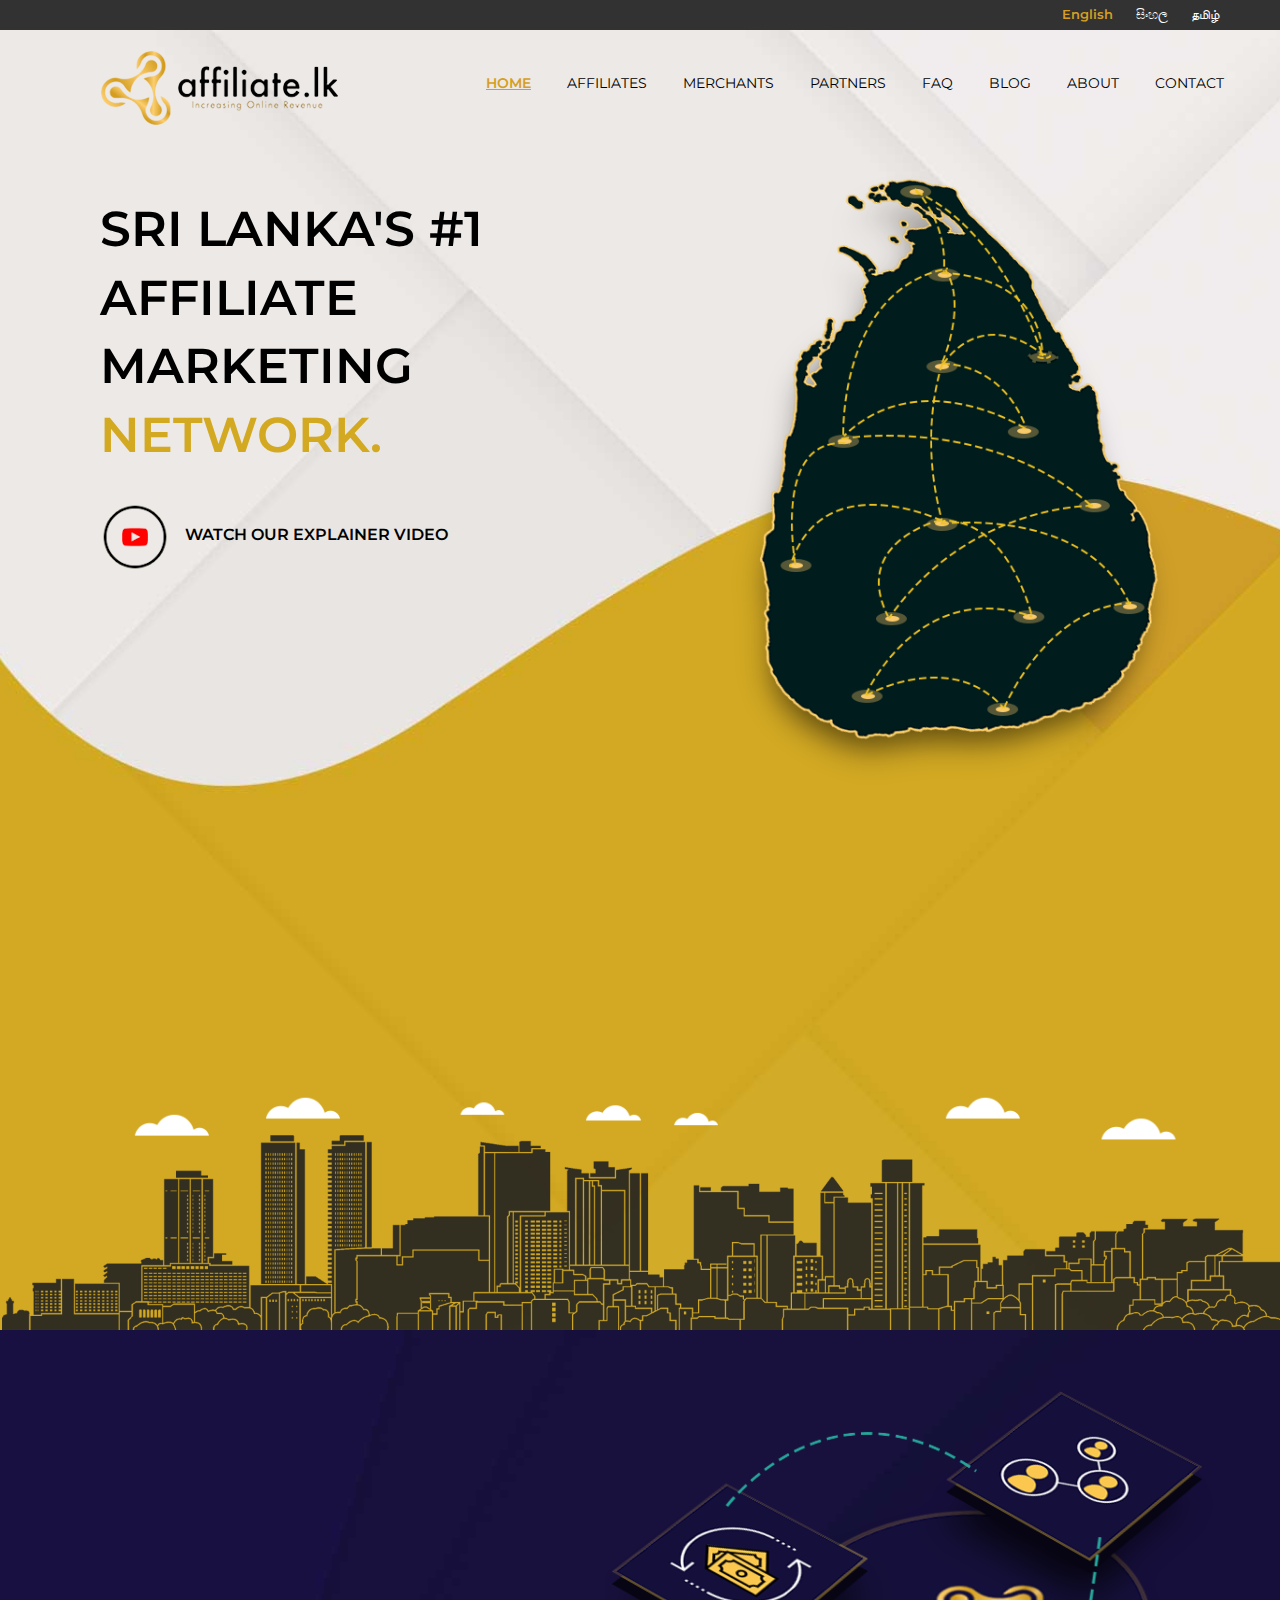
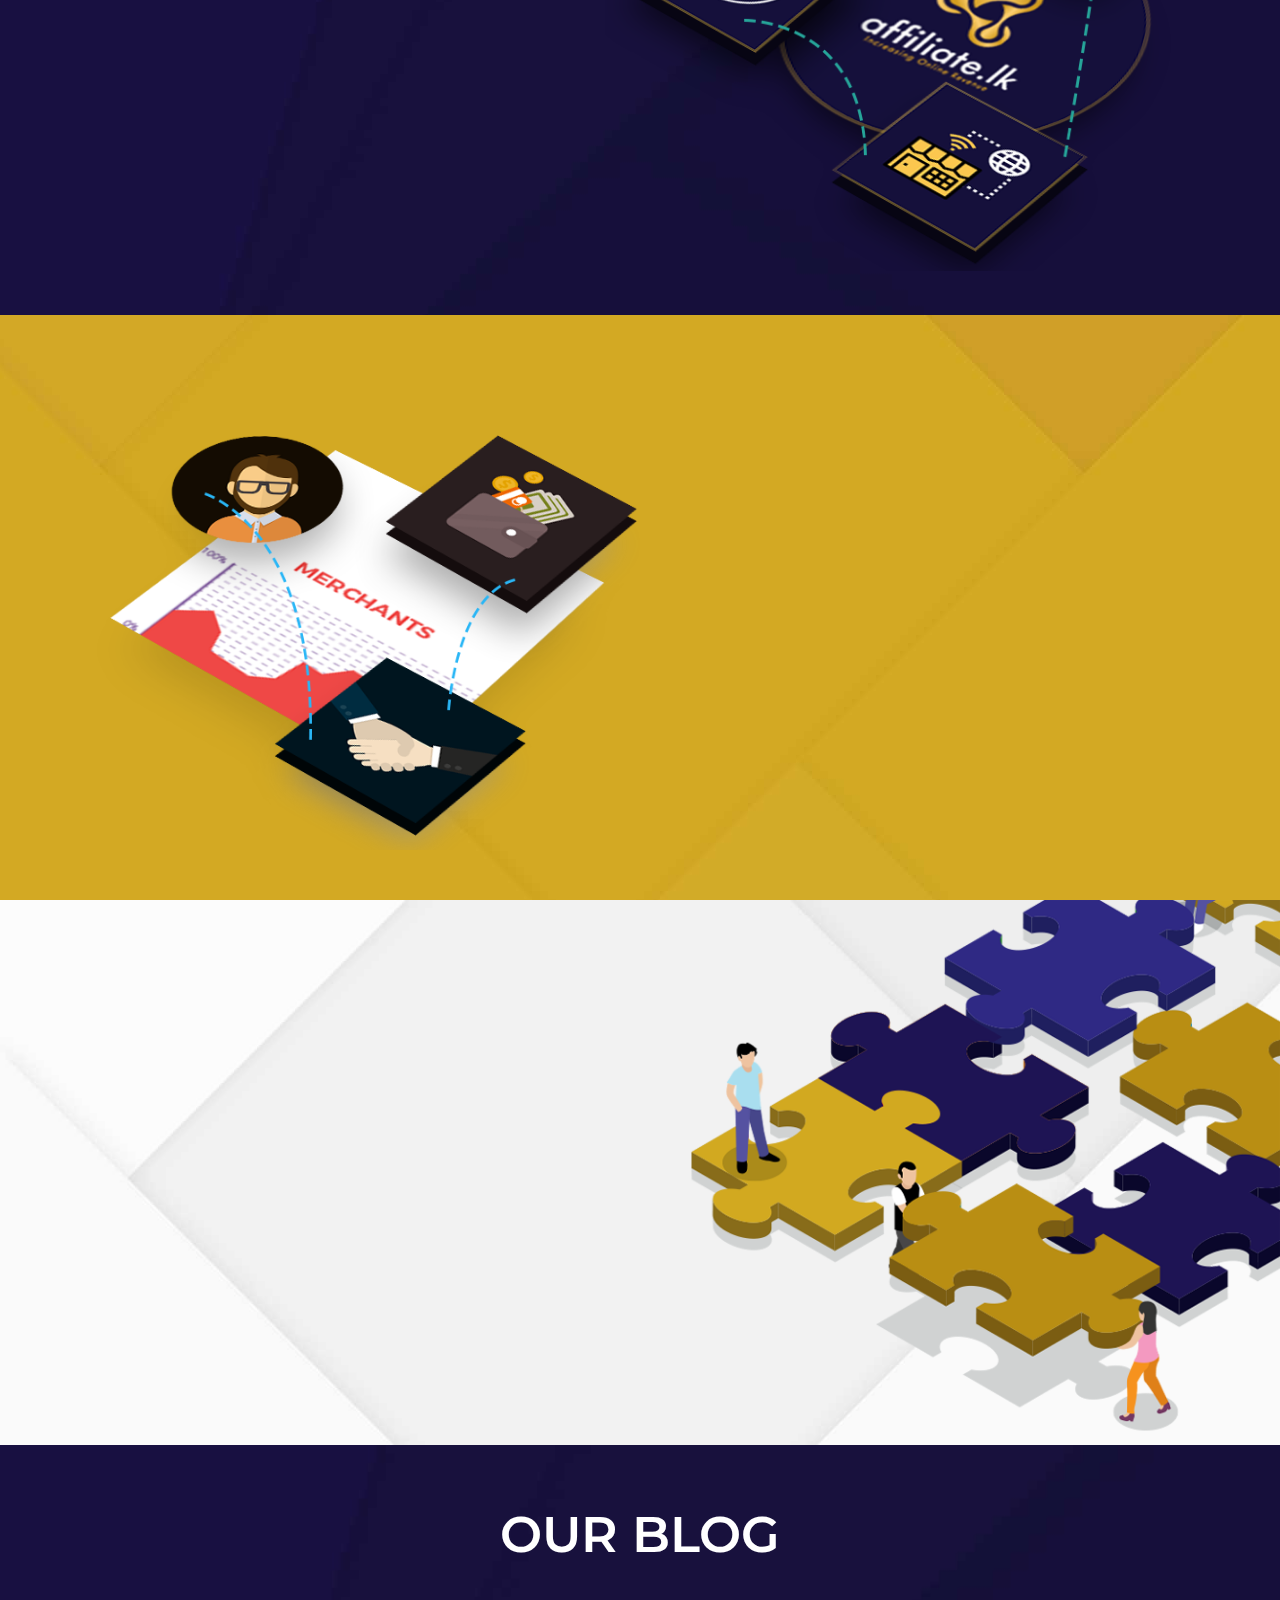
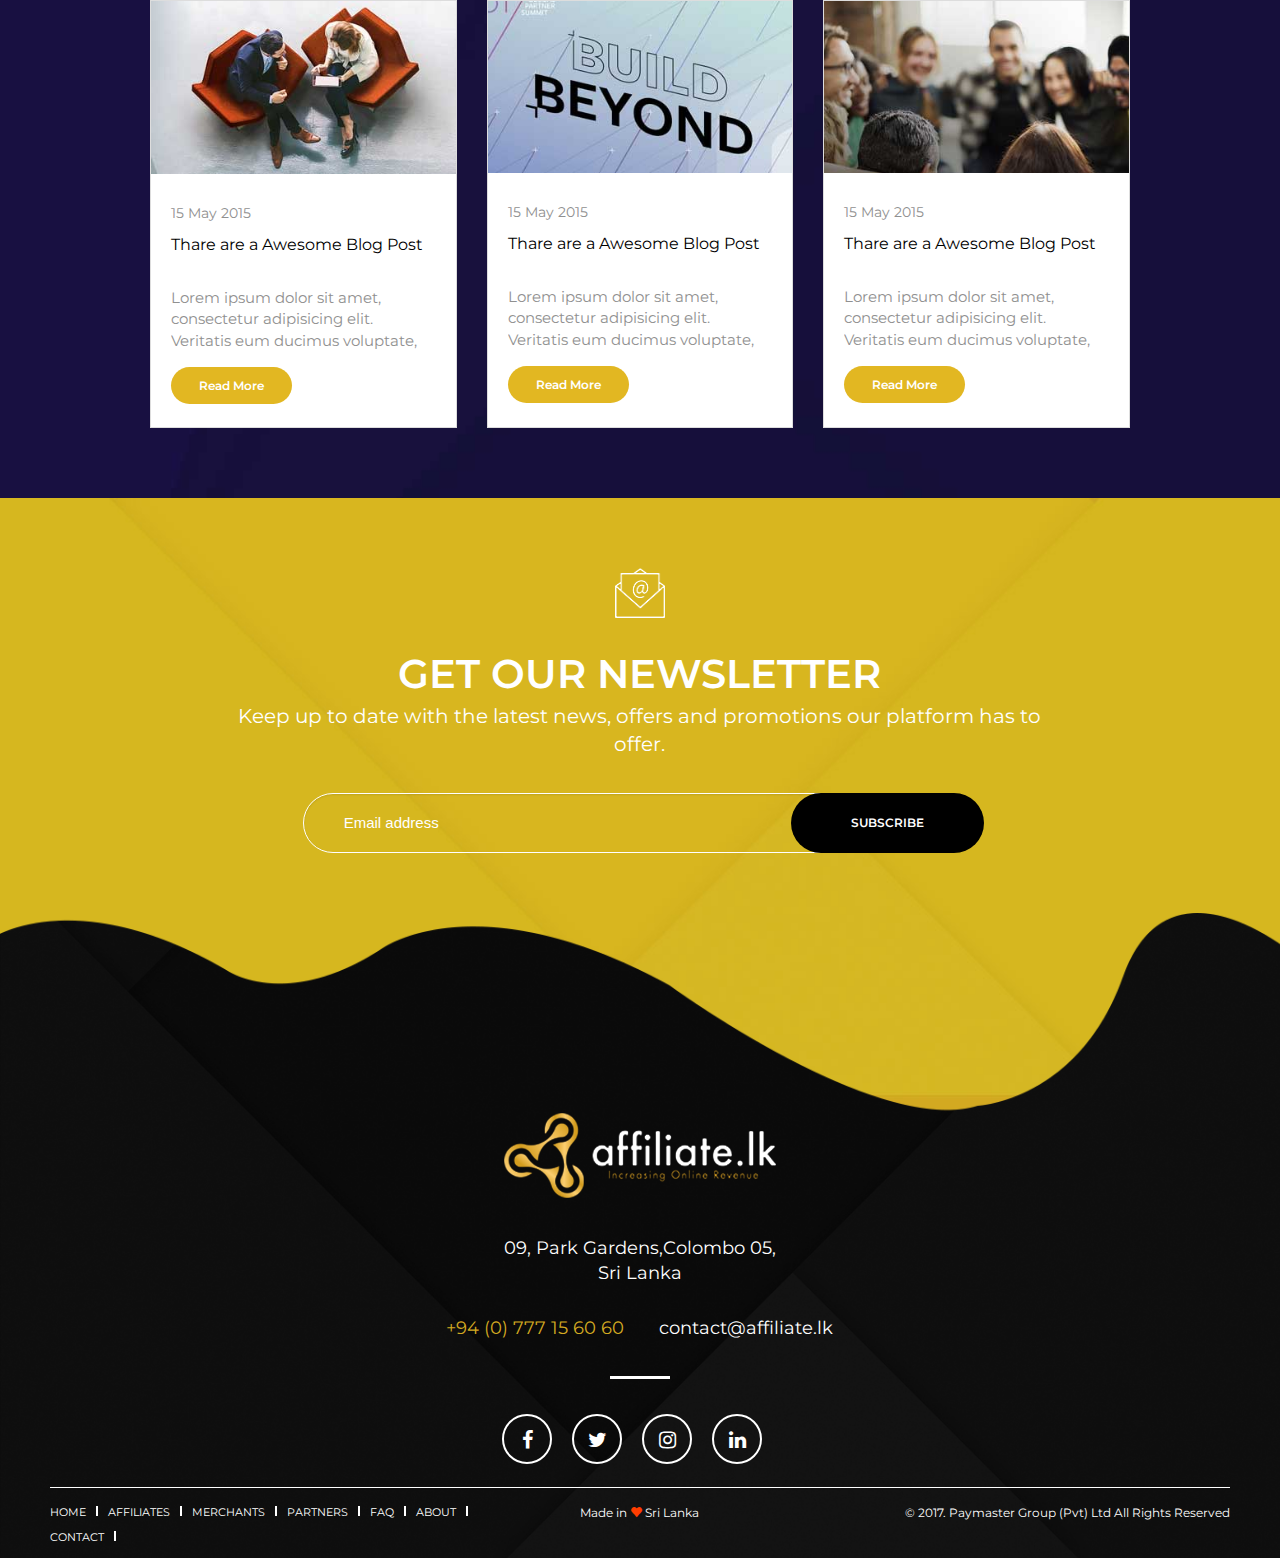
<file: index.html>
﻿<!DOCTYPE html>
<!--[if lt IE 7]>      <html class="no-js lt-ie9 lt-ie8 lt-ie7"> <![endif]-->
<!--[if IE 7]>         <html class="no-js lt-ie9 lt-ie8"> <![endif]-->
<!--[if IE 8]>         <html class="no-js lt-ie9"> <![endif]-->
<!--[if gt IE 8]><!--> <html class="no-js"> <!--<![endif]-->
<head>
    <meta charset="utf-8">
    <meta http-equiv="X-UA-Compatible" content="IE=edge,chrome=1">
    <title>Affiliate.lk</title>
    <meta name="description" content="">
    <meta name="viewport" content="width=device-width, initial-scale=1">

    <!-- fonts -->
    <link href="https://fonts.googleapis.com/css?family=Montserrat:100,100i,200,200i,300,300i,400,400i,500,500i,600,600i,700,700i,800,800i,900,900i" rel="stylesheet">
    <link rel="stylesheet" href="https://cdnjs.cloudflare.com/ajax/libs/font-awesome/4.7.0/css/font-awesome.min.css">
    <link href="https://cdnjs.cloudflare.com/ajax/libs/animate.css/3.5.2/animate.min.css" rel="stylesheet" />
    
    <link href="stylesheets/bootstrap.css" rel="stylesheet" />
    <link href="stylesheets/screen.css" rel="stylesheet" />
    <script src="js/vendor/modernizr-2.7.2.min.js"></script>
</head>
<body>
    <div class="page-wrapper">
        <header class="l-header">
            <section class="top-nav wrapper">
                <ul>
                    <li class="active"><a href="#">English</a></li>
                    <li><a href="#">සිංහල</a></li>
                    <li><a href="#">தமிழ்</a></li>
                </ul>
            </section>
        </header>
        
        <main>
            <!-- main nav START -->
            <nav class="navbar wrapper wrapper-pLeft main-nav">
                <div class="container-fluid">
                    <!-- Brand and toggle get grouped for better mobile display -->
                    <div class="navbar-header">
                        <button type="button" class="navbar-toggle collapsed" data-toggle="collapse" data-target="#main-nav" aria-expanded="false">
                            <span class="sr-only">Toggle navigation</span>
                            <span class="icon-bar"></span>
                            <span class="icon-bar"></span>
                            <span class="icon-bar"></span>
                        </button>
                        <a class="navbar-brand main-logo-area" href="#">
                            <img class="main-logo" src="img/homepage/main-logo.png" alt="">
                        </a>
                    </div>

                    <!-- Collect the nav links, forms, and other content for toggling -->
                    <div class="collapse navbar-collapse" id="main-nav">
                                                                                    
                        <ul class="nav navbar-nav navbar-right">
                            <li class="active"><a href="index.html">HOME</a></li>
                            <li><a href="affiliate.html">AFFILIATES</a></li>
                            <li><a href="merchants.html">MERCHANTS</a></li>
                            <li><a href="#">Partners</a></li>
                            <li><a href="faq.html">FAQ</a></li>
                            <li><a href="blog.html">BLOG</a></li>
                            <li><a href="about.html">ABOUT</a></li>
                            <li><a href="contact.html">CONTACT</a></li>
                        </ul>
                    </div><!-- /.navbar-collapse -->
                </div><!-- /.container-fluid -->
            </nav>
            <!-- main nav END -->

            <!-- promo section START -->
            <section id="home-wrapper" class="wrapper wrapper-pLeft main-wrapper">
                <section class="home-promo-area">
                    <div class="row">
                        <div class="col-sm-6 col-xs-12">
                            <h1 class="home-promo-text animated fadeInUp">Sri Lanka's #1 <br> Affiliate Marketing <br> <span class="feature-text">Network.</span></h1>

                            <div class="home-promo-youtube-link animated fadeInUp">
                                <a href="#">
                                    <img src="img/homepage/youtube.png" alt="Youtube Link">
                                    <span>watch our explainer video</span>
                                </a>
                            </div>
                        </div>

                        <div class="col-sm-6 col-xs-12">
                            <img class="home-promo-map aligncenter" src="img/homepage/home-header-map.png" alt="Promo Map">
                        </div> 
                    </div>

                     <div class="row">
                        <div class="col-lg-10 col-lg-offset-1 col-md-12 col-sm-12 col-xs-12">
                            <div class="home-promo-partner hideme">
                                <h1 class="text-uppercase">We Bring Your Online <span class="text-white">Partnerships</span><br>To Life</h1>

                                <p>Affiliate.lk is the #1 affiliate marketing network based on the island of Sri-Lanka. We help to connect merchants and affiliates. Increase your online revenue through promotion and sales of products and services.</p>

                                <p>We specialize in CPS (cost per sale) programs that drive the best results for both merchants and affiliates. Experience the revolution in the Sri-Lankan e-commerce market! 
                                    <a href="#">Sign up today!</a>
                                </p>
                            </div>
                        </div>
                    </div>
                    <div class="home-promo-footer">
                        <img class="home-promo-footer-clouds-img" src="img/homepage/clouds.png" alt="">
                        <img class="home-promo-footer-img" src="img/homepage/home-promo-footer-bg-update.png" alt="cites">
                    </div>
                </section>
            </section>
            <!-- promo section START -->

            <!-- Affiliate section START -->
            <section id="home-affiliate-area" class="home-section-padd">
                <div class="row">
                    <div class="col-lg-6 col-md-12 col-sm-12 col-xs-12">
                        <div class="home-section-text hideme">
                            <h1 class="text-white">Affiliates</h1>
                            <p class="home-section-sub-title text-white">(Also known as Publishers)</p>

                            <p class="text-white home-section-details">Make money from your online properties, promote products and services to earn commissions</p>

                            <div class="m-top-30">
                                <button class="common-btn yellow-trans-btn m-right-10 rippler rippler-default">Become an affiliate</button>
                                <button class="outline-btn white-outline-btn">Find out more</button>
                            </div>
                        </div>
                    </div>

                    <div class="col-lg-6 col-md-12 col-sm-12 col-xs-12">
                        <img class="affiliate-img" src="img/homepage/affiliate-feature.png" alt="affilate">
                    </div>
                </div>
            </section>
            <!-- Affiliate section END -->

            <!-- Affiliate section START -->
            <section id="home-marchant-area" class="home-section-inv-padd">
                <div class="row">
                    <div class="col-lg-7 col-lg-push-5 col-sm-12 col-xs-12">
                        <div class="home-section-text text-right hideme">
                            <h1 class="text-white">marchants</h1>
                            <p class="home-section-sub-title text-white">(Also known as Publishers)</p>

                            <p class="text-white home-section-details">Sell more with affiliate partnerships, increase sales and pay a commission for every conversion</p>

                            <div class="m-top-30">
                                <button class="outline-btn black-outline-btn m-right-10">Find out more</button>
                                <button class="common-btn white-btn">Become an marchant</button>
                            </div>
                        </div>
                    </div>

                    <div class="col-lg-5 col-lg-pull-7 col-sm-12 col-xs-12">
                        <img class="marchant-img" src="img/homepage/marchant.png" alt="marchant">
                    </div>

                    
                </div>
            </section>
            <!-- Affiliate section END -->

            <!-- partner section START -->
            <section id="home-partner-area" class="home-section-padd">
                <div class="row">
                    <div class="col-lg-7 col-md-7 col-sm-12 col-xs-12">
                        <div class="home-section-text p-right-30 hideme">
                            <h1 class="text-black">PARTNER PROGRAM</h1>
                            <p class="home-section-sub-title text-black">(MEDIA BUYERS, AGENCIES & AFFILIATE PARTNERS)</p>

                            <p class="text-black home-section-details">Become an affiliate.lk agency partner. Get access to the latest affilliate tracking techonology. We provide you with the expertise and technolgy to drive results for your clients.</p>

                            <div class="m-top-30">
                                <button class="common-btn yellow-trans-btn m-right-10">Become an partner</button>
                                <button class="outline-btn black-outline-btn">Find out more</button>
                            </div>
                        </div>
                    </div>

                    <div class="col-lg-5 col-md-5 col-sm-12 col-xs-12">
                        <img class="partner-img" src="img/homepage/partner-promo.png" alt="partners">
                    </div>
                </div>
            </section>
            <!-- partner section END -->

            <!--home blog section START -->
            <section id="home-blog-area" class="home-center-section-padd">
                <div class="row">
                    <div class="col-sm-12">
                        <h1 class="lg-title text-white text-center">our blog</h1>
                    </div>
                </div>
                <div class="row home-blog-post">
                    <div class="col-lg-4 col-md-4 col-sm-12 col-xs-12">
                        <div class="thumbnail">
                            <img src="img/homepage/blog-01.jpg" alt="Blog Post">
                            <div class="caption">
                                <p class="home-blog-date">15 May 2015</p>
                                <h4>Thare are a Awesome Blog Post</h4>
                                <p class="home-blog-details">Lorem ipsum dolor sit amet, consectetur adipisicing elit. Veritatis eum ducimus voluptate, reiciendis, dolores libero ipsa impedit, eligendi laborum aut, aliquam a doloremque tempora provident dignissimos enim sunt maiores dolorum!</p>
                                <p>
                                    <a href="#" class="common-btn yellow-white-btn text-normal">Read More</a> 
                                </p>
                            </div>
                        </div>
                    </div>

                    <div class="col-lg-4 col-md-4 col-sm-12 col-xs-12">
                        <div class="thumbnail">
                            <img src="img/homepage/blog-02.jpg" alt="Blog Post">
                            <div class="caption">
                                <p class="home-blog-date">15 May 2015</p>
                                <h4>Thare are a Awesome Blog Post</h4>
                                <p class="home-blog-details">Lorem ipsum dolor sit amet, consectetur adipisicing elit. Veritatis eum ducimus voluptate, reiciendis, dolores libero ipsa impedit, eligendi laborum aut, aliquam a doloremque tempora provident dignissimos enim sunt maiores dolorum!</p>
                                <p>
                                    <a href="#" class="common-btn yellow-white-btn text-normal">Read More</a> 
                                </p>
                            </div>
                        </div>
                    </div>

                    <div class="col-lg-4 col-md-4 col-sm-12 col-xs-12">
                        <div class="thumbnail">
                            <img src="img/homepage/blog-03.jpg" alt="Blog Post">
                            <div class="caption">
                                <p class="home-blog-date">15 May 2015</p>
                                <h4>Thare are a Awesome Blog Post</h4>
                                <p class="home-blog-details">Lorem ipsum dolor sit amet, consectetur adipisicing elit. Veritatis eum ducimus voluptate, reiciendis, dolores libero ipsa impedit, eligendi laborum aut, aliquam a doloremque tempora provident dignissimos enim sunt maiores dolorum!</p>
                                <p>
                                    <a href="#" class="common-btn yellow-white-btn text-normal">Read More</a> 
                                </p>
                            </div>
                        </div>
                    </div>
                </div>
            </section>
            <!--home blog section END -->

            <section id="home-news-letter">
                <div class="row">
                    <div class="col-sm-8 col-sm-offset-2 col-xs-12 text-center">
                        <img class="footer-env-image" src="img/homepage/envelope.png" alt="Subscription">
                        <h1 class="md-title text-white"> GET OUR NEWSLETTER</h1>
                        <p class="footer-sub-title text-white">Keep up to date with the latest news, offers and promotions our platform has to offer.</p>
                        <div class="input-group">
                            <input type="text" class="form-control" placeholder="Email address">
                            <span class="input-group-btn">
                                <button class="common-btn" type="button">subscribe</button>
                            </span>
                        </div><!-- /input-group -->
                    </div>
                </div>
            </section>
        </main>
        
        <footer class="l-footer">
            
            <section class="footer-info">
                <div class="row">
                    <div class="col-sm-8 col-sm-offset-2 col-xs-12 text-center">
                        <a href="javascript:;">
                            <img class="footer-logo" src="img/homepage/footer-logo.png" alt="Logo">
                        </a>
                        <p class="footer-address text-white">09, Park Gardens,Colombo 05,<br>Sri Lanka</p>
                        <p class="footer-contact-info">
                            <span class="footer-phn">+94 (0) 777 15 60 60  </span>
                            <span>contact@affiliate.lk</span>
                        </p>

                        <ul class="footer-social">
                            <li>
                                <a href="#">
                                    <i class="fa fa-facebook" aria-hidden="true"></i>
                                </a>
                            </li>
                            <li>
                                <a href="#">
                                    <i class="fa fa-twitter" aria-hidden="true"></i>
                                </a>
                            </li>
                            <li>
                                <a href="#">
                                    <i class="fa fa-instagram" aria-hidden="true"></i>
                                </a>
                            </li>
                            <li>
                                <a href="#">
                                    <i class="fa fa-linkedin" aria-hidden="true"></i>
                                </a>
                            </li>
                        </ul>
                    </div>
                </div>
            </section>

            <section class="wrapper footer-bottom">
                <div class="footer-bottom-container">
                    <div class="row">
                        <div class="col-lg-5 col-md-5 col-sm-12 col-xs-12">
                            <ul class="footer-nav">
                                <li>
                                    <a href="#">Home</a>
                                </li>
                                <li>
                                    <a href="#">AFFILIATES</a>
                                </li>
                                <li>
                                    <a href="#">MERCHANTS</a>
                                </li>
                                <li>
                                    <a href="#">PARTNERS</a>
                                </li>
                                <li>
                                    <a href="#">FAQ</a>
                                </li>
                                <li>
                                    <a href="#">ABOUT</a>
                                </li>
                                <li>
                                    <a href="#">CONTACT</a>
                                </li>
                            </ul>
                        </div>

                        <div class="col-lg-2 col-md-2 col-sm-12 col-xs-12">
                            <p class="text-white text-center">Made in <span class="glyphicon glyphicon-heart"></span> Sri Lanka</p>
                        </div>

                        <div class="col-lg-5 col-md-5 col-sm-12 col-xs-12">
                            <p class="text-white text-right">© 2017. Paymaster Group (Pvt) Ltd All Rights Reserved</p>
                        </div>
                    </div>
                </div>
            </section>
        </footer>
    </div>
    <script src="https://ajax.googleapis.com/ajax/libs/jquery/2.1.0/jquery.min.js"></script>
    <script>window.jQuery || document.write('<script src="js/vendor/jquery-2.1.0.min.js"><\/script>')</script>
    <script src="https://maxcdn.bootstrapcdn.com/bootstrap/3.3.7/js/bootstrap.min.js" ></script>

    <script src="js/plugins.js"></script>
    <script src="js/main.js"></script>

</body>
</html>
</file>
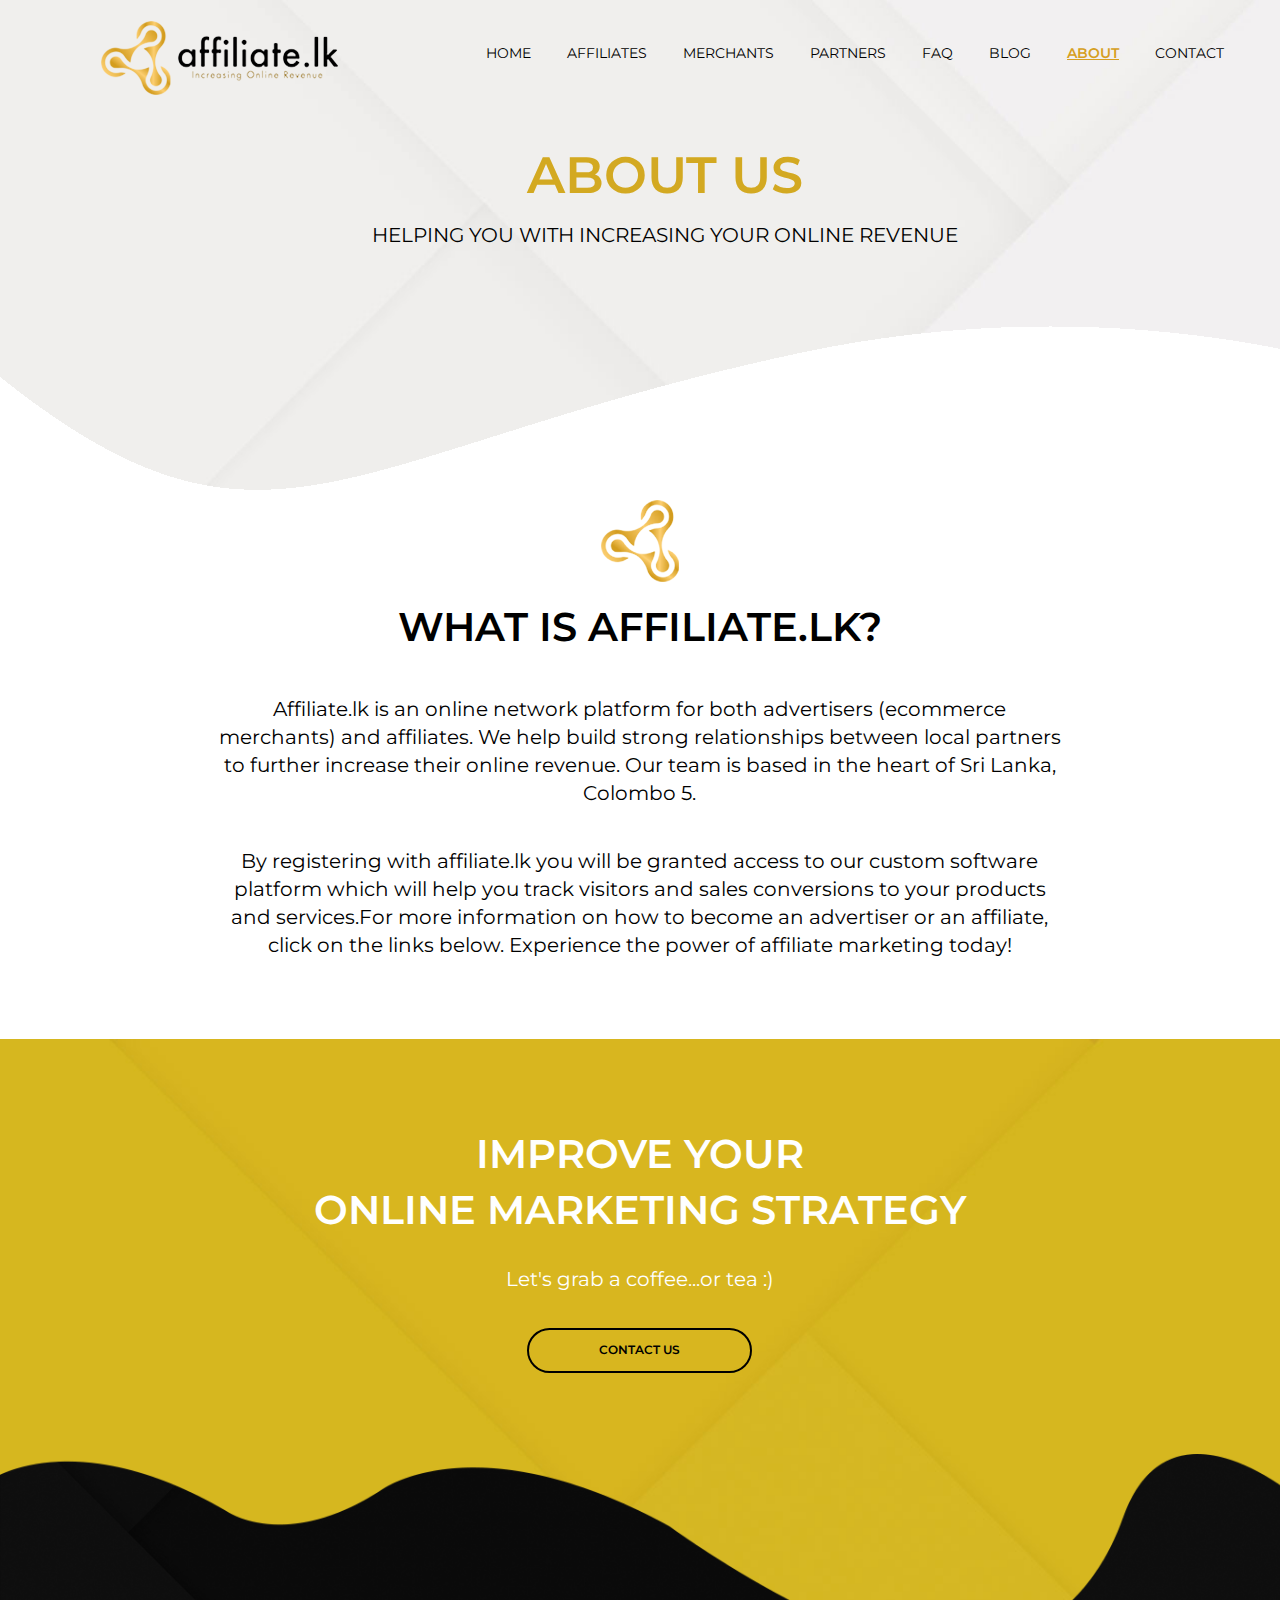
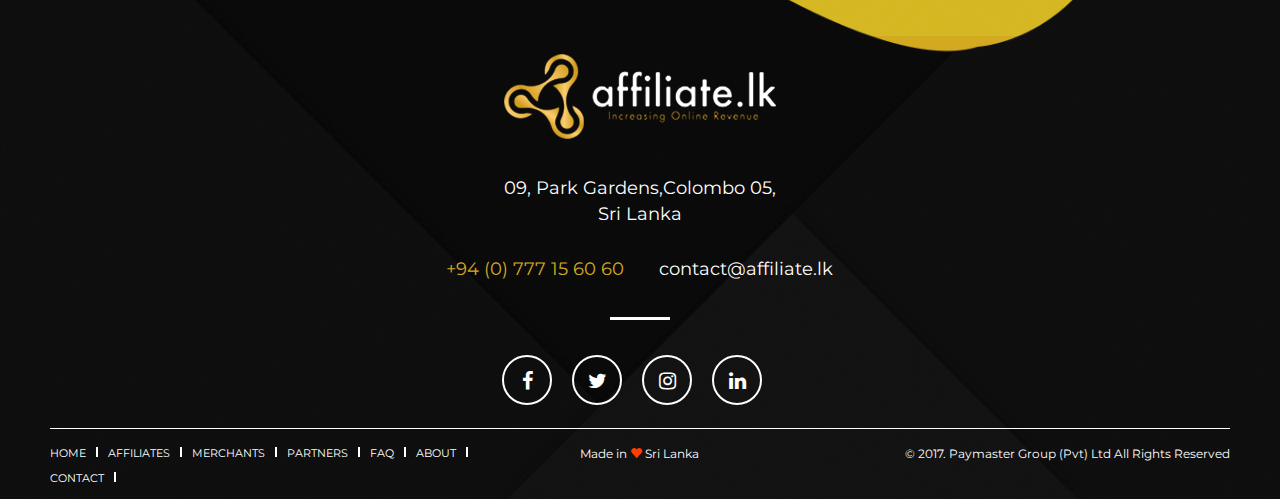
<file: about.html>
<!DOCTYPE html>
<!--[if lt IE 7]>      <html class="no-js lt-ie9 lt-ie8 lt-ie7"> <![endif]-->
<!--[if IE 7]>         <html class="no-js lt-ie9 lt-ie8"> <![endif]-->
<!--[if IE 8]>         <html class="no-js lt-ie9"> <![endif]-->
<!--[if gt IE 8]><!--> <html class="no-js"> <!--<![endif]-->
<head>
    <meta charset="utf-8">
    <meta http-equiv="X-UA-Compatible" content="IE=edge,chrome=1">
    <title>Affiliate.lk</title>
    <meta name="description" content="">
    <meta name="viewport" content="width=device-width, initial-scale=1">

    <!-- fonts -->
    <link href="https://fonts.googleapis.com/css?family=Montserrat:100,100i,200,200i,300,300i,400,400i,500,500i,600,600i,700,700i,800,800i,900,900i" rel="stylesheet">
    <link rel="stylesheet" href="https://cdnjs.cloudflare.com/ajax/libs/font-awesome/4.7.0/css/font-awesome.min.css">
    <link href="https://cdnjs.cloudflare.com/ajax/libs/animate.css/3.5.2/animate.min.css" rel="stylesheet" />
    
    <link href="stylesheets/bootstrap.css" rel="stylesheet" />
    <link href="stylesheets/screen.css" rel="stylesheet" />
    <script src="js/vendor/modernizr-2.7.2.min.js"></script>
</head>
<body>
    <div class="page-wrapper">
        
        <main>
            <!-- main nav START -->
            <nav class="navbar wrapper wrapper-pLeft main-nav">
                <div class="container-fluid">
                    <!-- Brand and toggle get grouped for better mobile display -->
                    <div class="navbar-header">
                        <button type="button" class="navbar-toggle collapsed" data-toggle="collapse" data-target="#main-nav" aria-expanded="false">
                            <span class="sr-only">Toggle navigation</span>
                            <span class="icon-bar"></span>
                            <span class="icon-bar"></span>
                            <span class="icon-bar"></span>
                        </button>
                        <a class="navbar-brand main-logo-area" href="#">
                            <img class="main-logo" src="img/homepage/main-logo.png" alt="">
                        </a>
                    </div>

                    <!-- Collect the nav links, forms, and other content for toggling -->
                    <div class="collapse navbar-collapse" id="main-nav">
                                                                                    
                        <ul class="nav navbar-nav navbar-right">
                            <li><a href="index.html">HOME</a></li>
                            <li><a href="affiliate.html">AFFILIATES</a></li>
                            <li><a href="merchants.html">MERCHANTS</a></li>
                            <li><a href="#">Partners</a></li>
                            <li><a href="faq.html">FAQ</a></li>
                            <li><a href="blog.html">BLOG</a></li>
                            <li class="active"><a href="about.html">ABOUT</a></li>
                            <li><a href="contact.html">CONTACT</a></li>
                        </ul>
                    </div><!-- /.navbar-collapse -->
                </div><!-- /.container-fluid -->
            </nav>
            <!-- main nav END -->

            <!-- about intro section START -->
            <section class="wrapper wrapper-pLeft common-main-wrapper" id="about-wrapper">
                <section class="text-center m-top-70 animated fadeInUp">
                    <h1 class="common-page-title-lg highlight-text">About Us</h1>
                    <h2 class="common-page-subtitle-md">Helping you with increasing your online revenue</h2>
                </section> 
            </section>
            <!-- about intro section END -->

            <!-- about body section START -->
            <section class="about-text-section">
                <div class="row">
                    <div class="col-sm-8 col-sm-offset-2 col-xs-12">
                        <div class="about-us">
                            <img src="img/logo.png" alt="Logo">
                            <div class="animated fadeIn">
                                <h1>What is affiliate.lk?</h1>
                                <p>Affiliate.lk is an online network platform for both advertisers (ecommerce merchants) and affiliates. We help build strong relationships between local partners to further increase their online revenue. Our team is based in the heart of Sri Lanka, Colombo 5.</p>

                                <p>By registering with affiliate.lk you will be granted access to our custom software platform which will help you track visitors and sales conversions to your products and services.For more information on how to become an advertiser or an affiliate, click on the links below. Experience the power of affiliate marketing today!</p>
                            </div>
                        </div>
                    </div>
                </div>
            </section>
            <!-- about body section END -->
            
            <!-- about contact section START -->
            <section id="about-contact">
                <div class="row">
                    <div class="col-sm-8 col-sm-offset-2 col-xs-12 text-center">
                        <h1 class="md-title text-white animated fadeIn">Improve your <br>online marketing strategy</h1>
                        <p class="footer-sub-title text-white animated fadeIn">Let's grab a coffee...or tea :)</p>
                        <button class="outline-btn black-outline-btn">Contact Us</button>
                    </div>
                </div>
            </section>
            <!-- about contact section END -->
        </main>
        
        <footer class="l-footer">
            
            <section class="footer-info">
                <div class="row">
                    <div class="col-sm-8 col-sm-offset-2 col-xs-12 text-center">
                        <a href="javascript:;">
                            <img class="footer-logo" src="img/homepage/footer-logo.png" alt="Logo">
                        </a>
                        <p class="footer-address text-white">09, Park Gardens,Colombo 05,<br>Sri Lanka</p>
                        <p class="footer-contact-info">
                            <span class="footer-phn">+94 (0) 777 15 60 60  </span>
                            <span>contact@affiliate.lk</span>
                        </p>

                        <ul class="footer-social">
                            <li>
                                <a href="#">
                                    <i class="fa fa-facebook" aria-hidden="true"></i>
                                </a>
                            </li>
                            <li>
                                <a href="#">
                                    <i class="fa fa-twitter" aria-hidden="true"></i>
                                </a>
                            </li>
                            <li>
                                <a href="#">
                                    <i class="fa fa-instagram" aria-hidden="true"></i>
                                </a>
                            </li>
                            <li>
                                <a href="#">
                                    <i class="fa fa-linkedin" aria-hidden="true"></i>
                                </a>
                            </li>
                        </ul>
                    </div>
                </div>
            </section>

            <section class="wrapper footer-bottom">
                <div class="footer-bottom-container">
                    <div class="row">
                        <div class="col-lg-5 col-md-5 col-sm-12 col-xs-12">
                            <ul class="footer-nav">
                                <li>
                                    <a href="#">Home</a>
                                </li>
                                <li>
                                    <a href="#">AFFILIATES</a>
                                </li>
                                <li>
                                    <a href="#">MERCHANTS</a>
                                </li>
                                <li>
                                    <a href="#">PARTNERS</a>
                                </li>
                                <li>
                                    <a href="#">FAQ</a>
                                </li>
                                <li>
                                    <a href="#">ABOUT</a>
                                </li>
                                <li>
                                    <a href="#">CONTACT</a>
                                </li>
                            </ul>
                        </div>

                        <div class="col-lg-2 col-md-2 col-sm-12 col-xs-12">
                            <p class="text-white text-center">Made in <span class="glyphicon glyphicon-heart"></span> Sri Lanka</p>
                        </div>

                        <div class="col-lg-5 col-md-5 col-sm-12 col-xs-12">
                            <p class="text-white text-right">© 2017. Paymaster Group (Pvt) Ltd All Rights Reserved</p>
                        </div>
                    </div>
                </div>
            </section>
        </footer>

    </div>

    <script src="https://ajax.googleapis.com/ajax/libs/jquery/2.1.0/jquery.min.js"></script>
    <script>window.jQuery || document.write('<script src="js/vendor/jquery-2.1.0.min.js"><\/script>')</script>
    <script src="https://maxcdn.bootstrapcdn.com/bootstrap/3.3.7/js/bootstrap.min.js" ></script>

    <script src="js/plugins.js"></script>
    <script src="js/main.js"></script>
</body>
</html>
</file>
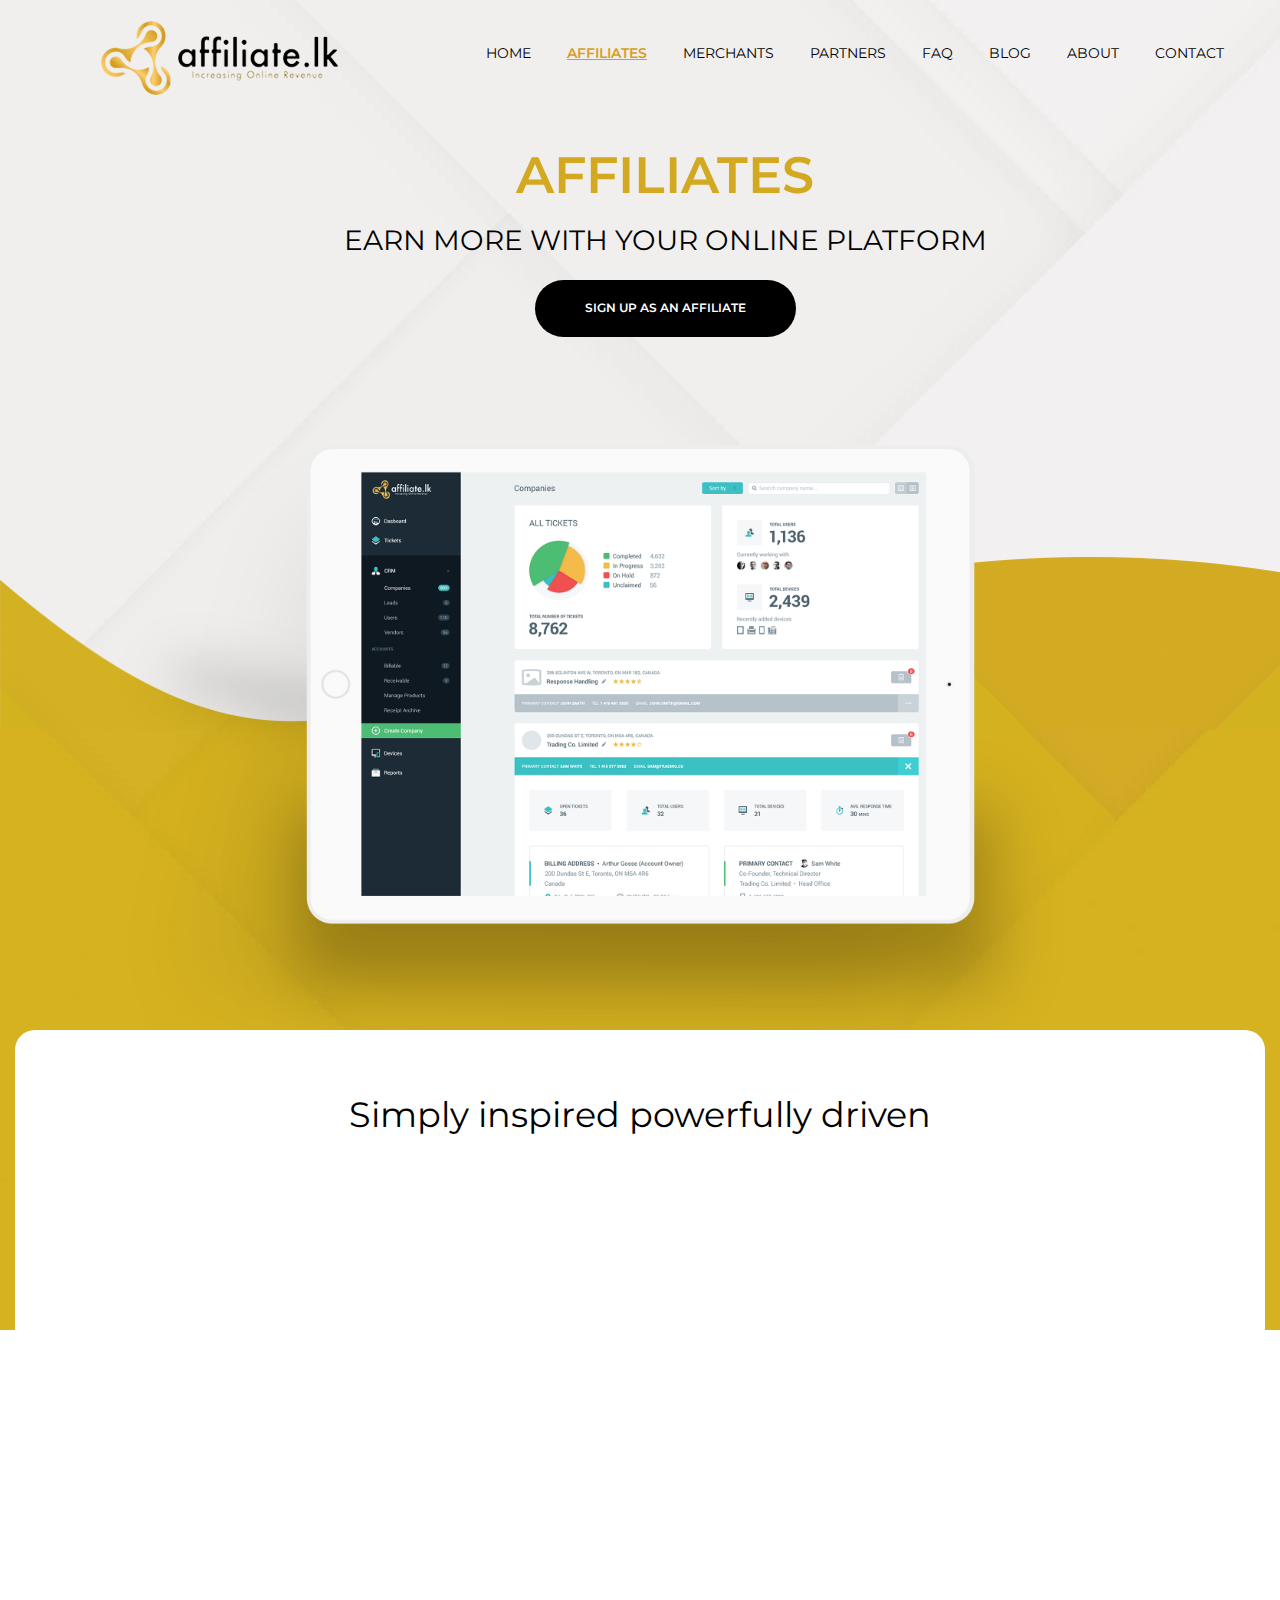
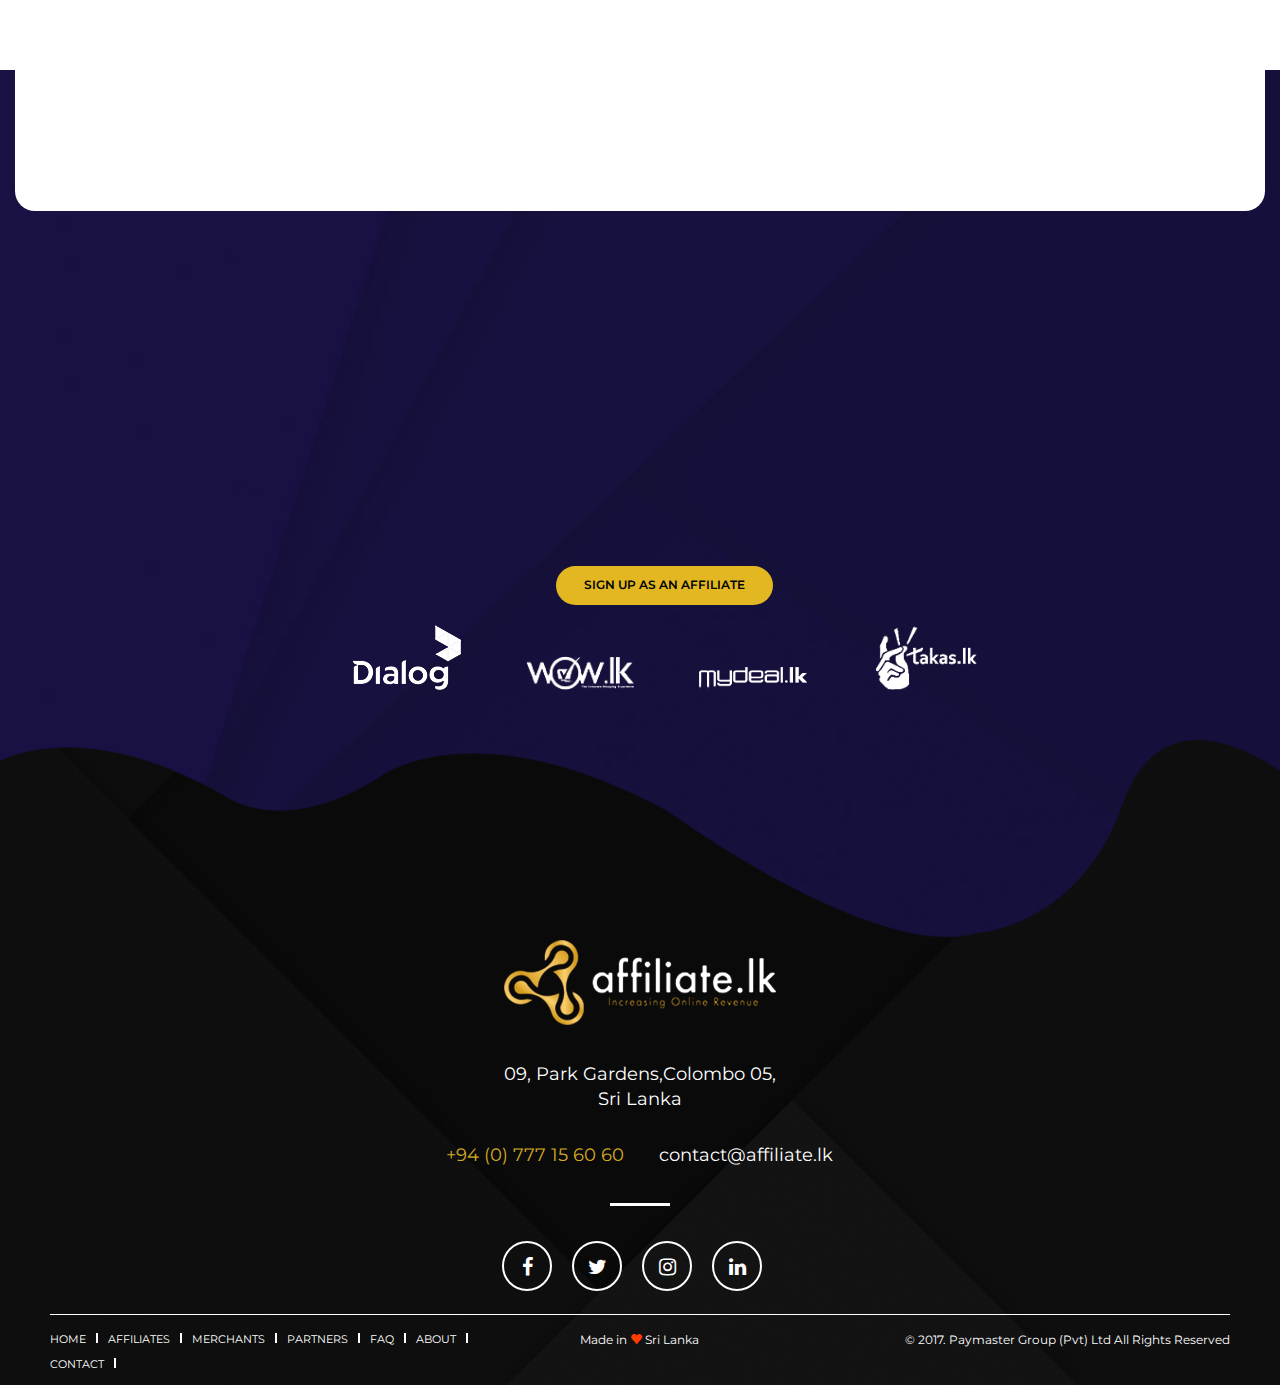
<file: affiliate.html>
<!DOCTYPE html>
<!--[if lt IE 7]>      <html class="no-js lt-ie9 lt-ie8 lt-ie7"> <![endif]-->
<!--[if IE 7]>         <html class="no-js lt-ie9 lt-ie8"> <![endif]-->
<!--[if IE 8]>         <html class="no-js lt-ie9"> <![endif]-->
<!--[if gt IE 8]><!--> <html class="no-js"> <!--<![endif]-->
<head>
    <meta charset="utf-8">
    <meta http-equiv="X-UA-Compatible" content="IE=edge,chrome=1">
    <title>Affiliate.lk</title>
    <meta name="description" content="">
    <meta name="viewport" content="width=device-width, initial-scale=1">

    <!-- fonts -->
    <link href="https://fonts.googleapis.com/css?family=Montserrat:100,100i,200,200i,300,300i,400,400i,500,500i,600,600i,700,700i,800,800i,900,900i" rel="stylesheet">
    <link rel="stylesheet" href="https://cdnjs.cloudflare.com/ajax/libs/font-awesome/4.7.0/css/font-awesome.min.css">
    <link href="https://cdnjs.cloudflare.com/ajax/libs/animate.css/3.5.2/animate.min.css" rel="stylesheet" />
    
    <link href="stylesheets/bootstrap.css" rel="stylesheet" />
    <link href="stylesheets/screen.css" rel="stylesheet" />
    <script src="js/vendor/modernizr-2.7.2.min.js"></script>
</head>
<body>
    <div class="page-wrapper">

        <main>
            <!-- main nav START -->
            <nav class="navbar wrapper wrapper-pLeft main-nav">
                <div class="container-fluid">
                    <!-- Brand and toggle get grouped for better mobile display -->
                    <div class="navbar-header">
                        <button type="button" class="navbar-toggle collapsed" data-toggle="collapse" data-target="#main-nav" aria-expanded="false">
                            <span class="sr-only">Toggle navigation</span>
                            <span class="icon-bar"></span>
                            <span class="icon-bar"></span>
                            <span class="icon-bar"></span>
                        </button>
                        <a class="navbar-brand main-logo-area" href="#">
                            <img class="main-logo" src="img/homepage/main-logo.png" alt="">
                        </a>
                    </div>

                    <!-- Collect the nav links, forms, and other content for toggling -->
                    <div class="collapse navbar-collapse" id="main-nav">
                                                                                    
                        <ul class="nav navbar-nav navbar-right">
                            <li><a href="index.html">HOME</a></li>
                            <li class="active"><a href="affiliate.html">AFFILIATES</a></li>
                            <li><a href="merchants.html">MERCHANTS</a></li>
                            <li><a href="#">Partners</a></li>
                            <li><a href="faq.html">FAQ</a></li>
                            <li><a href="blog.html">BLOG</a></li>
                            <li><a href="about.html">ABOUT</a></li>
                            <li><a href="contact.html">CONTACT</a></li>
                        </ul>
                    </div><!-- /.navbar-collapse -->
                </div><!-- /.container-fluid -->
            </nav>
            <!-- main nav END -->

            <!-- promo section START -->
            <section class="wrapper wrapper-pLeft common-main-wrapper" id="affiliates-wrapper">
                <section class="text-center m-top-70">
                    <h1 class="common-page-title-lg highlight-text animated fadeInUp">Affiliates</h1>
                    <h2 class="common-page-subtitle-lg animated fadeInUp">Earn more with your online platform</h2>
                    <button class="common-hightlight-btn black-btn">Sign up as an affiliate</button>
                </section> 
            </section>
            <!-- promo section END -->

            <!-- affiliate intro section START -->
            <section id="affiliate-intro" class="wrapper wrapper-pLeft common-intro">
                <img class="affiliate-intro-ipad" src="img/affiliate/ipad.png" alt="--pad">
            </section>
            <!-- affiliate intro section START -->

            <!-- affiliate feature section START -->
            <section id="affiliate-feature" class="wrapper wrapper-pLeft">
                <div class="affiliate-feature-container">
                    <div class="row">
                        <div class="col-sm-12">
                            <h1 class="affiliate-feature-title">Simply inspired powerfully driven</h1>
                        </div>
                    </div>

                    <div class="row">
                        <div class="col-sm-4 col-xs-12">
                            <div class="affiliate-feature-item hideme">
                                <img src="img/affiliate/feature-01.png" alt="Affiliate Feature">
                                <h4>Free Sign Up</h4>
                                <p>Lorem ipsum dolor sit amet,co nsectetur adipiscing elit. </p>
                            </div>
                        </div>

                        <div class="col-sm-4 col-xs-12">
                            <div class="affiliate-feature-item hideme">
                                <img src="img/affiliate/feature-02.png" alt="Affiliate Feature">
                                <h4>Friendly Platform</h4>
                                <p>Lorem ipsum dolor sit amet,co nsectetur adipiscing elit. </p>
                            </div>
                        </div>

                        <div class="col-sm-4 col-xs-12">
                            <div class="affiliate-feature-item hideme">
                                <img src="img/affiliate/feature-03.png" alt="Affiliate Feature">
                                <h4>Monthly Payments</h4>
                                <p>Lorem ipsum dolor sit amet,co nsectetur adipiscing elit. </p>
                            </div>
                        </div>

                        <div class="col-sm-4 col-xs-12">
                            <div class="affiliate-feature-item hideme">
                                <img src="img/affiliate/feature-04.png" alt="Affiliate Feature">
                                <h4>Track Sales Conversions</h4>
                                <p>Lorem ipsum dolor sit amet,co nsectetur adipiscing elit. </p>
                            </div>
                        </div>

                        <div class="col-sm-4 col-xs-12">
                            <div class="affiliate-feature-item hideme">
                                <img src="img/affiliate/feature-05.png" alt="Affiliate Feature">
                                <h4>All Offers at Once Place</h4>
                                <p>Lorem ipsum dolor sit amet,co nsectetur adipiscing elit. </p>
                            </div>
                        </div>

                        <div class="col-sm-4 col-xs-12">
                            <div class="affiliate-feature-item hideme">
                                <img src="img/affiliate/feature-06.png" alt="Affiliate Feature">
                                <h4>Great support</h4>
                                <p>Lorem ipsum dolor sit amet,co nsectetur adipiscing elit. </p>
                            </div>
                        </div>
                    </div>
                </div>
            </section>
            <!-- affiliate feature section START -->

            <!-- affiliate bottom section START -->
            <section id="affiliate-bottom" class="wrapper wrapper-pLeft">
                <div class="row">
                    <div class="col-sm-10 col-sm-offset-1 col-xs-12">
                        <div class="hideme">
                            <h1 class="md-title text-white">Become an <span>affiliate</span></h1>
                            <p class="text-white">Help our advertisers sell their products and services with quality traffic. Your online platform can be your blog, news website, a social media page, e-mail marketing or through other online channels.</p>
                            <p class="text-white">Signing up is free and multiple offers can be promoted with links and multiple different banners. Clicks and conversions on the affiliate links will be tracked with our software and outstanding commissions will be paid each month.</p>
                        </div>
                        <button class="common-btn yellow-black-btn">Sign up as an affiliate</button>

                        <ul class="affiliate-partners">
                            <li>
                                <a href="#">
                                    <img src="img/affiliate/affiliate-partner-01.png" alt="Affiliate Partner">
                                </a>
                            </li>
                            <li>
                                <a href="#">
                                    <img src="img/affiliate/affiliate-partner-02.png" alt="Affiliate Partner">
                                </a>
                            </li>
                            <li>
                                <a href="#">
                                    <img src="img/affiliate/affiliate-partner-03.png" alt="Affiliate Partner">
                                </a>
                            </li>
                            <li>
                                <a href="#">
                                    <img src="img/affiliate/affiliate-partner-04.png" alt="Affiliate Partner">
                                </a>
                            </li>
                        </ul>
                    </div>
                </div>
            </section>
            <!-- affiliate bottom section START -->
        </main>
        
        <footer class="l-footer">
            
            <section class="footer-info">
                <div class="row">
                    <div class="col-sm-8 col-sm-offset-2 col-xs-12 text-center">
                        <a href="javascript:;">
                            <img class="footer-logo" src="img/homepage/footer-logo.png" alt="Logo">
                        </a>
                        <p class="footer-address text-white">09, Park Gardens,Colombo 05,<br>Sri Lanka</p>
                        <p class="footer-contact-info">
                            <span class="footer-phn">+94 (0) 777 15 60 60  </span>
                            <span>contact@affiliate.lk</span>
                        </p>

                        <ul class="footer-social">
                            <li>
                                <a href="#">
                                    <i class="fa fa-facebook" aria-hidden="true"></i>
                                </a>
                            </li>
                            <li>
                                <a href="#">
                                    <i class="fa fa-twitter" aria-hidden="true"></i>
                                </a>
                            </li>
                            <li>
                                <a href="#">
                                    <i class="fa fa-instagram" aria-hidden="true"></i>
                                </a>
                            </li>
                            <li>
                                <a href="#">
                                    <i class="fa fa-linkedin" aria-hidden="true"></i>
                                </a>
                            </li>
                        </ul>
                    </div>
                </div>
            </section>

            <section class="wrapper footer-bottom">
                <div class="footer-bottom-container">
                    <div class="row">
                        <div class="col-lg-5 col-md-5 col-sm-12 col-xs-12">
                            <ul class="footer-nav">
                                <li>
                                    <a href="#">Home</a>
                                </li>
                                <li>
                                    <a href="#">AFFILIATES</a>
                                </li>
                                <li>
                                    <a href="#">MERCHANTS</a>
                                </li>
                                <li>
                                    <a href="#">PARTNERS</a>
                                </li>
                                <li>
                                    <a href="#">FAQ</a>
                                </li>
                                <li>
                                    <a href="#">ABOUT</a>
                                </li>
                                <li>
                                    <a href="#">CONTACT</a>
                                </li>
                            </ul>
                        </div>

                        <div class="col-lg-2 col-md-2 col-sm-12 col-xs-12">
                            <p class="text-white text-center">Made in <span class="glyphicon glyphicon-heart"></span> Sri Lanka</p>
                        </div>

                        <div class="col-lg-5 col-md-5 col-sm-12 col-xs-12">
                            <p class="text-white text-right">© 2017. Paymaster Group (Pvt) Ltd All Rights Reserved</p>
                        </div>
                    </div>
                </div>
            </section>
        </footer>
    </div>

    <script src="https://ajax.googleapis.com/ajax/libs/jquery/2.1.0/jquery.min.js"></script>
    <script>window.jQuery || document.write('<script src="js/vendor/jquery-2.1.0.min.js"><\/script>')</script>
    <script src="https://maxcdn.bootstrapcdn.com/bootstrap/3.3.7/js/bootstrap.min.js" ></script>

    <script src="js/plugins.js"></script>
    <script src="js/main.js"></script>
</body>
</html>
</file>
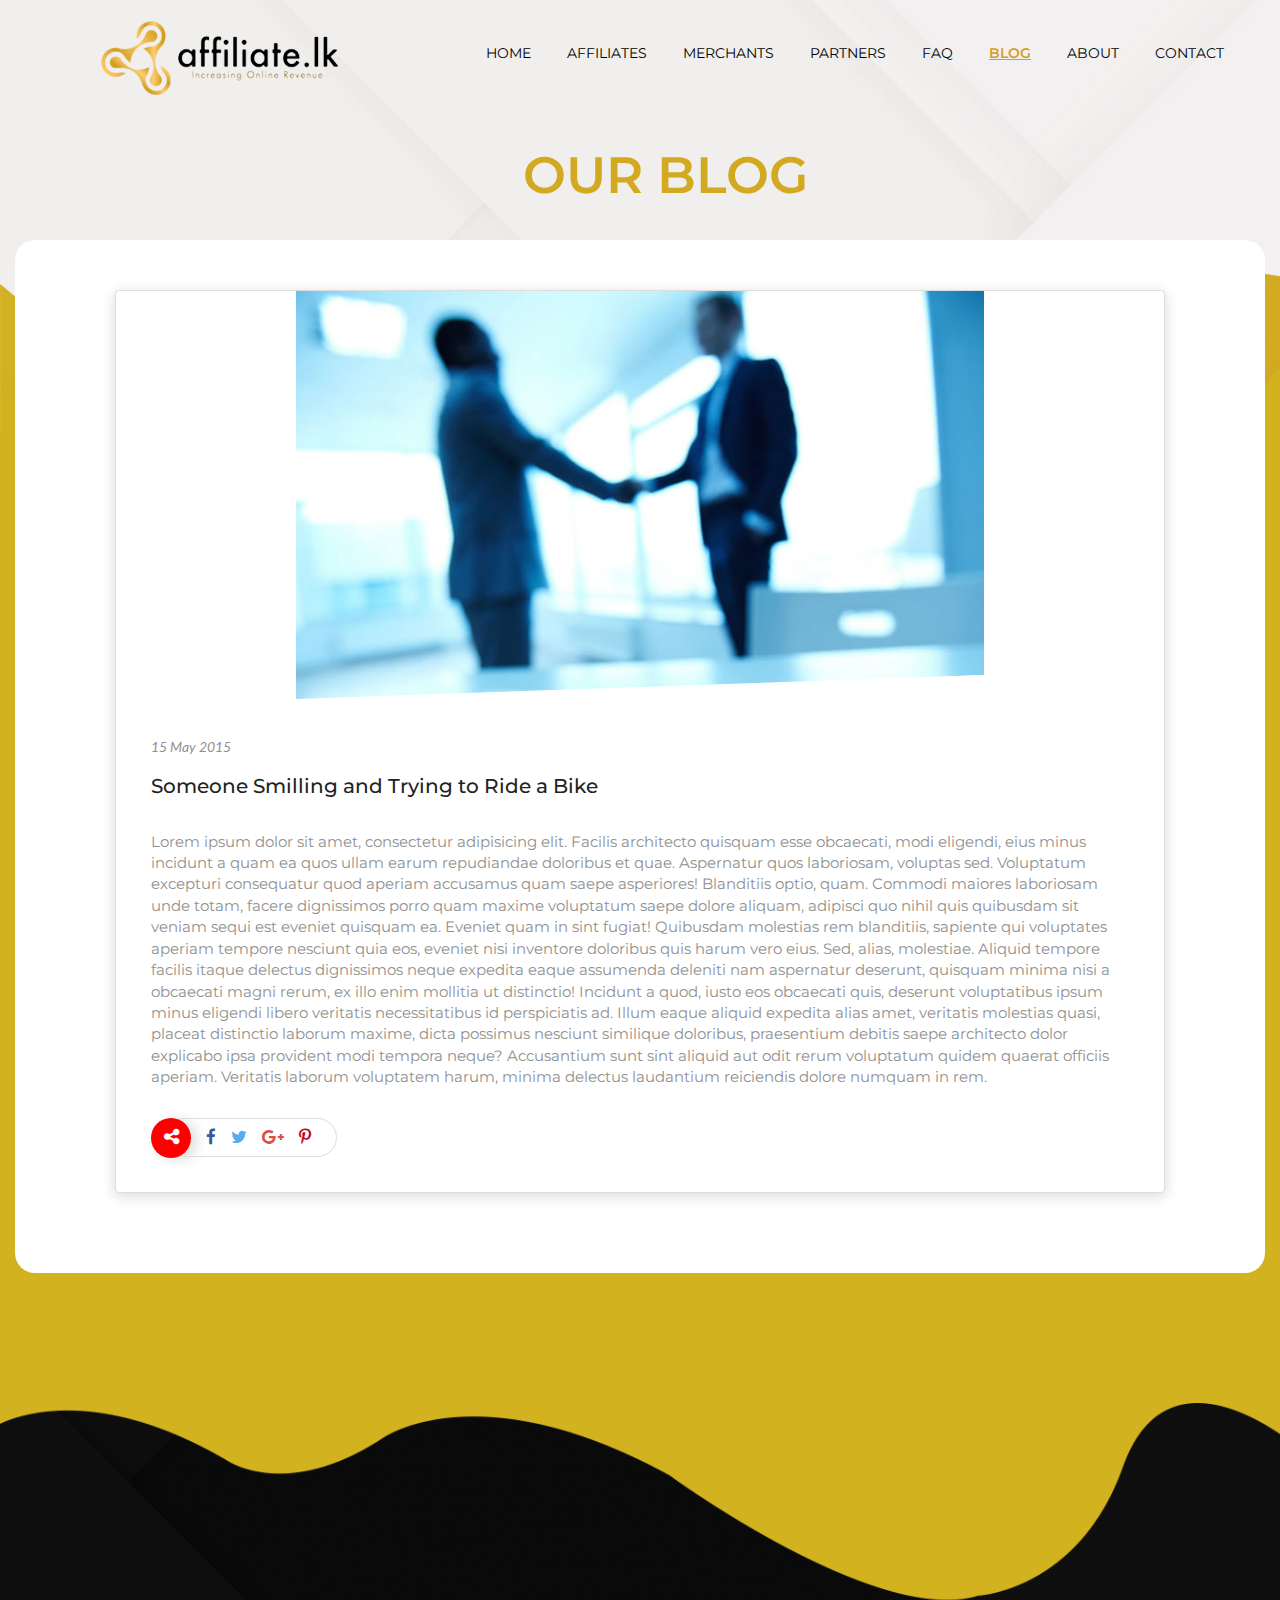
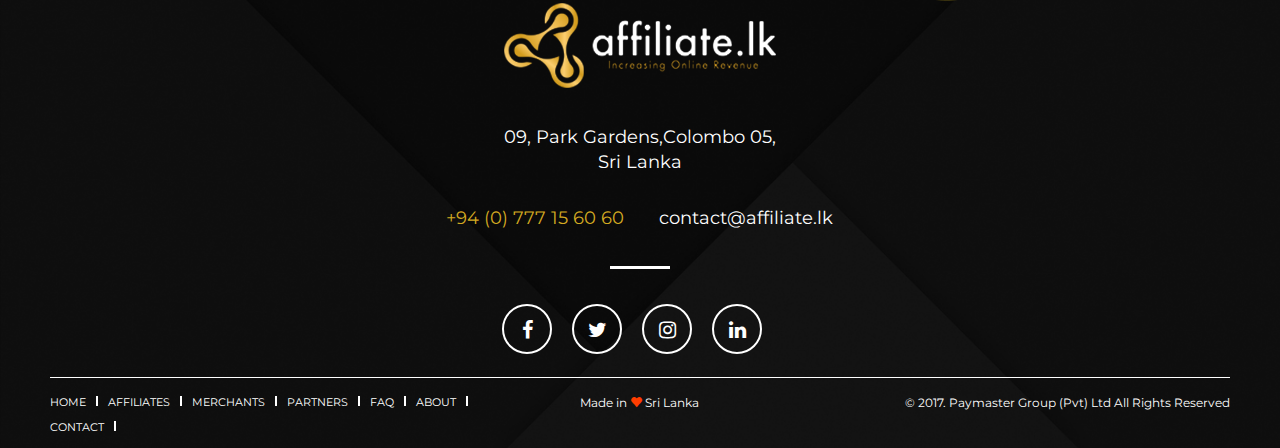
<file: blog-details.html>
<!DOCTYPE html>
<!--[if lt IE 7]>      <html class="no-js lt-ie9 lt-ie8 lt-ie7"> <![endif]-->
<!--[if IE 7]>         <html class="no-js lt-ie9 lt-ie8"> <![endif]-->
<!--[if IE 8]>         <html class="no-js lt-ie9"> <![endif]-->
<!--[if gt IE 8]><!--> <html class="no-js"> <!--<![endif]-->
<head>
    <meta charset="utf-8">
    <meta http-equiv="X-UA-Compatible" content="IE=edge,chrome=1">
    <title>Affiliate.lk</title>
    <meta name="description" content="">
    <meta name="viewport" content="width=device-width, initial-scale=1">

    <!-- fonts -->
    <link href="https://fonts.googleapis.com/css?family=Montserrat:100,100i,200,200i,300,300i,400,400i,500,500i,600,600i,700,700i,800,800i,900,900i" rel="stylesheet">
    <link href="https://fonts.googleapis.com/css?family=Lato:400,400i,700,900" rel="stylesheet">
    <link rel="stylesheet" href="https://cdnjs.cloudflare.com/ajax/libs/font-awesome/4.7.0/css/font-awesome.min.css">
    <link href="https://cdnjs.cloudflare.com/ajax/libs/animate.css/3.5.2/animate.min.css" rel="stylesheet" />

    <link href="stylesheets/bootstrap.css" rel="stylesheet" />
    <link href="stylesheets/screen.css" rel="stylesheet" />
    <script src="js/vendor/modernizr-2.7.2.min.js"></script>
</head>
<body>
    <div class="page-wrapper">
        
        <main>
            <!-- main nav START -->
            <nav class="navbar wrapper wrapper-pLeft main-nav">
                <div class="container-fluid">
                    <!-- Brand and toggle get grouped for better mobile display -->
                    <div class="navbar-header">
                        <button type="button" class="navbar-toggle collapsed" data-toggle="collapse" data-target="#main-nav" aria-expanded="false">
                            <span class="sr-only">Toggle navigation</span>
                            <span class="icon-bar"></span>
                            <span class="icon-bar"></span>
                            <span class="icon-bar"></span>
                        </button>
                        <a class="navbar-brand main-logo-area" href="#">
                            <img class="main-logo" src="img/homepage/main-logo.png" alt="">
                        </a>
                    </div>

                    <!-- Collect the nav links, forms, and other content for toggling -->
                    <div class="collapse navbar-collapse" id="main-nav">
                                                                                    
                        <ul class="nav navbar-nav navbar-right">
                            <li><a href="index.html">HOME</a></li>
                            <li><a href="affiliate.html">AFFILIATES</a></li>
                            <li><a href="merchants.html">MERCHANTS</a></li>
                            <li><a href="#">Partners</a></li>
                            <li><a href="faq.html">FAQ</a></li>
                            <li class="active"><a href="blog.html">BLOG</a></li>
                            <li><a href="about.html">ABOUT</a></li>
                            <li><a href="contact.html">CONTACT</a></li>
                        </ul>
                    </div><!-- /.navbar-collapse -->
                </div><!-- /.container-fluid -->
            </nav>
            <!-- main nav END -->

            <!-- blog section START -->
            <section class="wrapper wrapper-pLeft common-main-wrapper" id="blog-wrapper">
                <section class="text-center m-top-70">
                    <h1 class="common-page-title-lg highlight-text animated fadeInUp">our blog</h1>
                </section> 
            </section>

            <section class="blog-container">
                <div class="blog-body">
                    <div class="row">
                        <div class="col-lg-12 col-md-12 col-sm-12 col-xs-12">
                            <!-- Blog post START-->

                            <div class="thumbnail blog-thumbnail">
                                <div class="blog-post-img">
                                    <img class="img-responsive" src="img/blog/post-01.jpg" alt="Blog Post">
                                    <div class="blog-img-footer"></div>
                                </div>
                                <div class="blog-post-details">
                                    <div class="blog-post-date">
                                        <p>15 May 2015</p>
                                    </div>

                                    <h3>Someone Smilling and Trying to Ride a Bike</h3>

                                    <p>Lorem ipsum dolor sit amet, consectetur adipisicing elit. Facilis architecto quisquam esse obcaecati, modi eligendi, eius minus incidunt a quam ea quos ullam earum repudiandae doloribus et quae. Aspernatur quos laboriosam, voluptas sed. Voluptatum excepturi consequatur quod aperiam accusamus quam saepe asperiores! Blanditiis optio, quam. Commodi maiores laboriosam unde totam, facere dignissimos porro quam maxime voluptatum saepe dolore aliquam, adipisci quo nihil quis quibusdam sit veniam sequi est eveniet quisquam ea. Eveniet quam in sint fugiat! Quibusdam molestias rem blanditiis, sapiente qui voluptates aperiam tempore nesciunt quia eos, eveniet nisi inventore doloribus quis harum vero eius. Sed, alias, molestiae. Aliquid tempore facilis itaque delectus dignissimos neque expedita eaque assumenda deleniti nam aspernatur deserunt, quisquam minima nisi a obcaecati magni rerum, ex illo enim mollitia ut distinctio! Incidunt a quod, iusto eos obcaecati quis, deserunt voluptatibus ipsum minus eligendi libero veritatis necessitatibus id perspiciatis ad. Illum eaque aliquid expedita alias amet, veritatis molestias quasi, placeat distinctio laborum maxime, dicta possimus nesciunt similique doloribus, praesentium debitis saepe architecto dolor explicabo ipsa provident modi tempora neque? Accusantium sunt sint aliquid aut odit rerum voluptatum quidem quaerat officiis aperiam. Veritatis laborum voluptatem harum, minima delectus laudantium reiciendis dolore numquam in rem.</p>

                                    <div class="blog-post-event">

                                        <div class="blog-share m-left-0">
                                            
                                            <button class="blog-share-btn">
                                                <i class="fa fa-share-alt" aria-hidden="true"></i>
                                            </button>
                                            <div class="socials">
                                                <ul>
                                                    <li>
                                                        <a href="#">
                                                            <i class="fa fa-facebook" aria-hidden="true"></i>
                                                        </a>
                                                    </li>
                                                    <li>
                                                        <a href="#">
                                                            <i class="fa fa-twitter" aria-hidden="true"></i>
                                                        </a>
                                                    </li>
                                                    <li>
                                                        <a href="#">
                                                            <i class="fa fa-google-plus" aria-hidden="true"></i>
                                                        </a>
                                                    </li>
                                                    <li>
                                                        <a href="#">
                                                            <i class="fa fa-pinterest-p" aria-hidden="true"></i>
                                                        </a>
                                                    </li>
                                                </ul>
                                            </div>
                                        </div>
                                    </div>
                                </div>
                            </div>
                            <!-- Blog post END-->
                        </div>
                    </div>
                </div>
            </section>
            <!-- blog section END -->
        </main>
        
        <!-- Common Footer START -->
        <footer class="l-footer">
            
            <section class="footer-info">
                <div class="row">
                    <div class="col-sm-8 col-sm-offset-2 col-xs-12 text-center">
                        <a href="javascript:;">
                            <img class="footer-logo" src="img/homepage/footer-logo.png" alt="Logo">
                        </a>
                        <p class="footer-address text-white">09, Park Gardens,Colombo 05,<br>Sri Lanka</p>
                        <p class="footer-contact-info">
                            <span class="footer-phn">+94 (0) 777 15 60 60  </span>
                            <span>contact@affiliate.lk</span>
                        </p>

                        <ul class="footer-social">
                            <li>
                                <a href="#">
                                    <i class="fa fa-facebook" aria-hidden="true"></i>
                                </a>
                            </li>
                            <li>
                                <a href="#">
                                    <i class="fa fa-twitter" aria-hidden="true"></i>
                                </a>
                            </li>
                            <li>
                                <a href="#">
                                    <i class="fa fa-instagram" aria-hidden="true"></i>
                                </a>
                            </li>
                            <li>
                                <a href="#">
                                    <i class="fa fa-linkedin" aria-hidden="true"></i>
                                </a>
                            </li>
                        </ul>
                    </div>
                </div>
            </section>

            <section class="wrapper footer-bottom">
                <div class="footer-bottom-container">
                    <div class="row">
                        <div class="col-lg-5 col-md-5 col-sm-12 col-xs-12">
                            <ul class="footer-nav">
                                <li>
                                    <a href="#">Home</a>
                                </li>
                                <li>
                                    <a href="#">AFFILIATES</a>
                                </li>
                                <li>
                                    <a href="#">MERCHANTS</a>
                                </li>
                                <li>
                                    <a href="#">PARTNERS</a>
                                </li>
                                <li>
                                    <a href="#">FAQ</a>
                                </li>
                                <li>
                                    <a href="#">ABOUT</a>
                                </li>
                                <li>
                                    <a href="#">CONTACT</a>
                                </li>
                            </ul>
                        </div>

                        <div class="col-lg-2 col-md-2 col-sm-12 col-xs-12">
                            <p class="text-white text-center">Made in <span class="glyphicon glyphicon-heart"></span> Sri Lanka</p>
                        </div>

                        <div class="col-lg-5 col-md-5 col-sm-12 col-xs-12">
                            <p class="text-white text-right">© 2017. Paymaster Group (Pvt) Ltd All Rights Reserved</p>
                        </div>
                    </div>
                </div>
            </section>
        </footer>
        <!-- Common Footer END -->
    </div>

    <script src="https://ajax.googleapis.com/ajax/libs/jquery/2.1.0/jquery.min.js"></script>
    <script>window.jQuery || document.write('<script src="js/vendor/jquery-2.1.0.min.js"><\/script>')</script>
    <script src="https://maxcdn.bootstrapcdn.com/bootstrap/3.3.7/js/bootstrap.min.js" ></script>

    <script src="js/plugins.js"></script>
    <script src="js/main.js"></script>
</body>
</html>
</file>
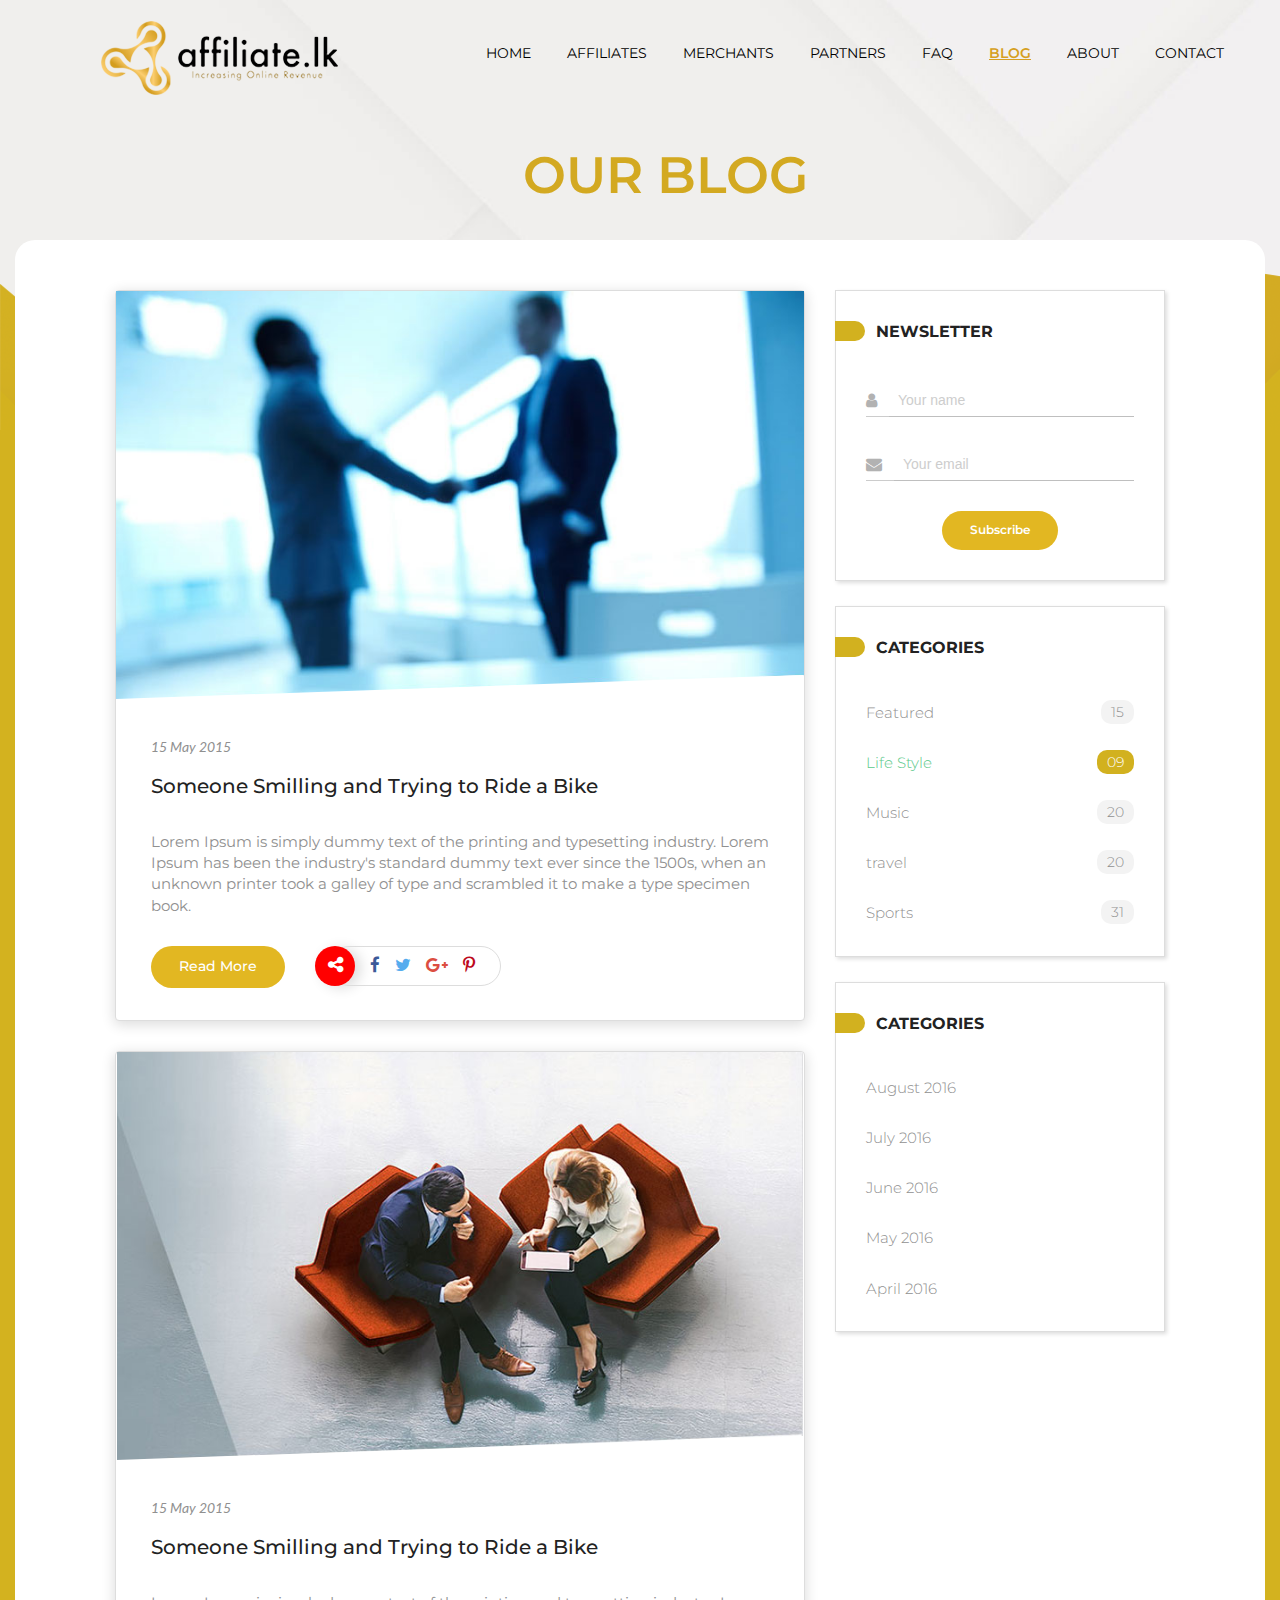
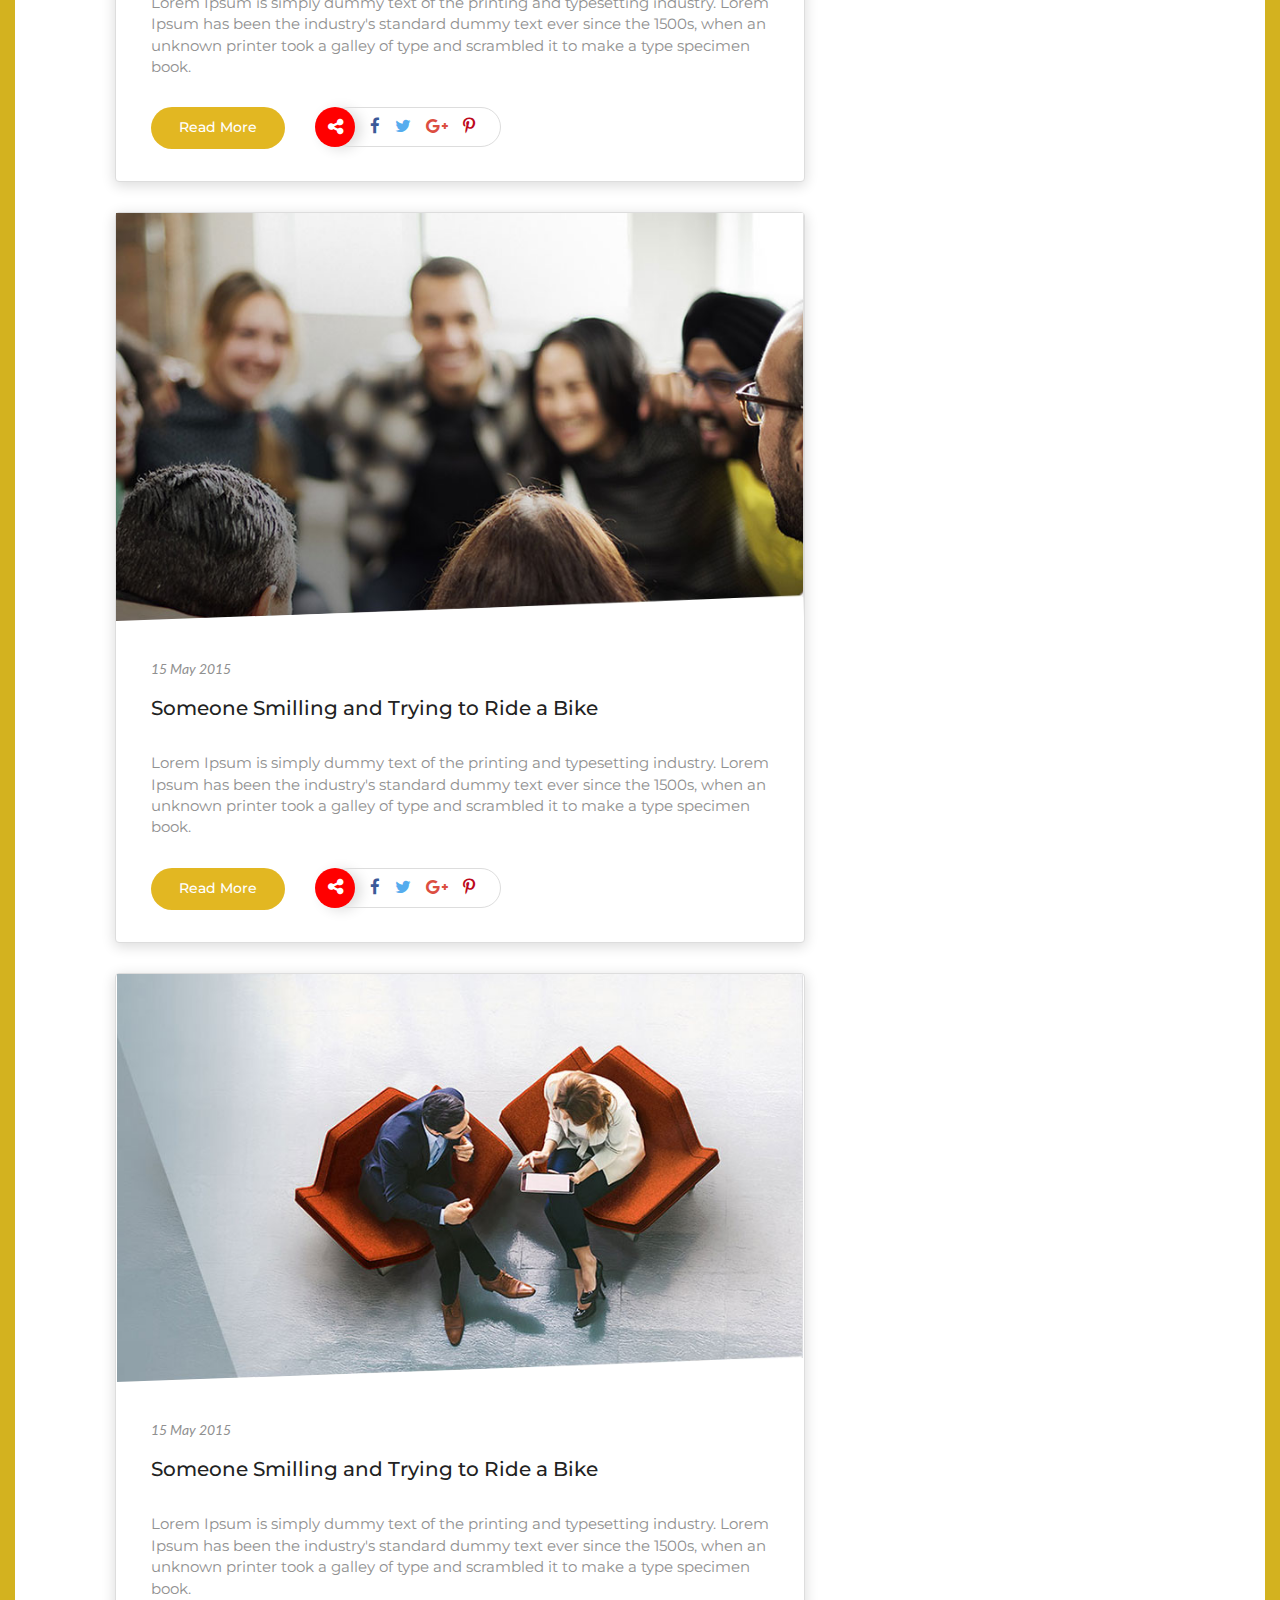
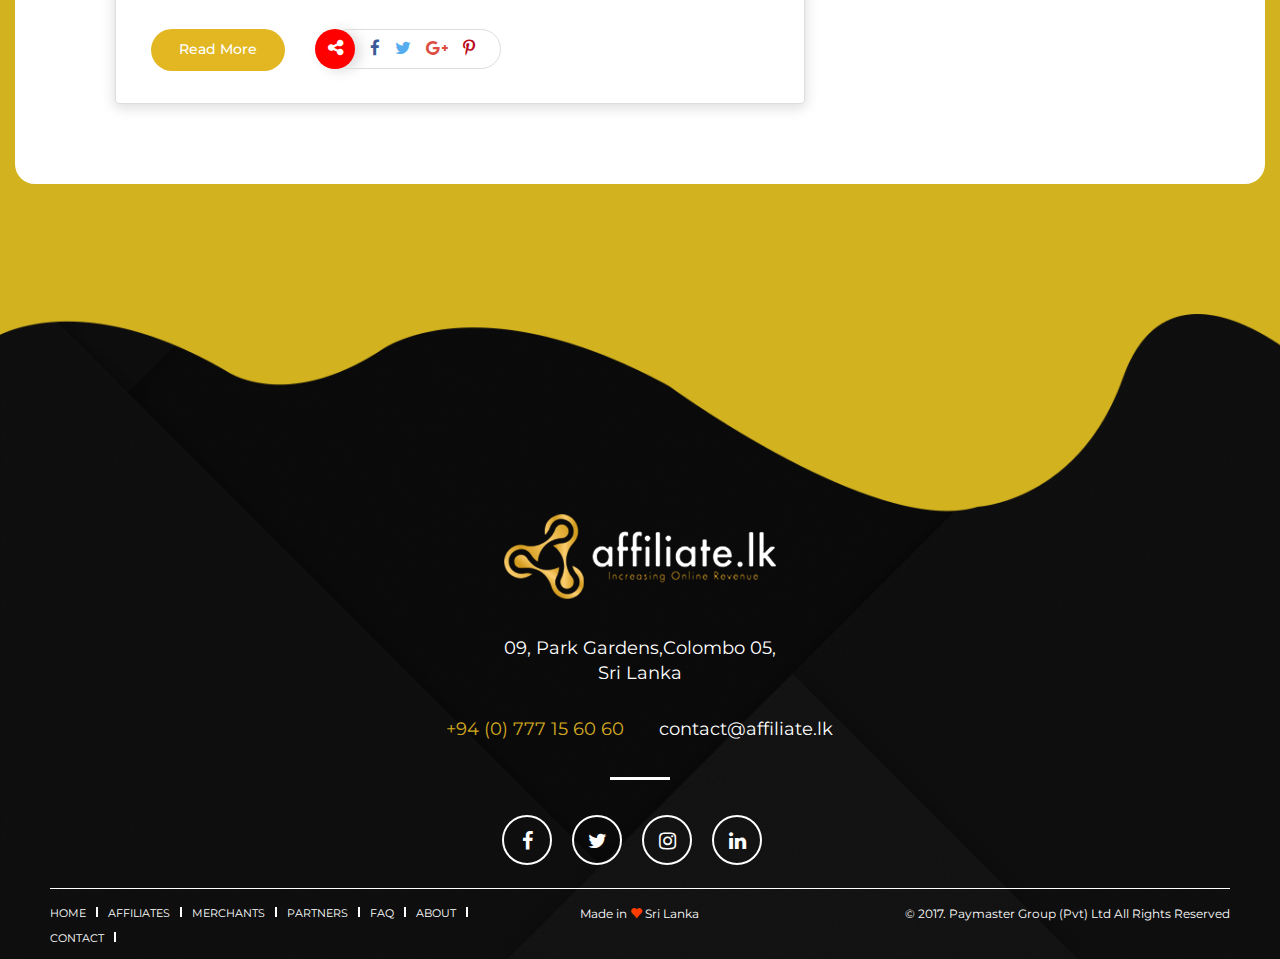
<file: blog.html>
<!DOCTYPE html>
<!--[if lt IE 7]>      <html class="no-js lt-ie9 lt-ie8 lt-ie7"> <![endif]-->
<!--[if IE 7]>         <html class="no-js lt-ie9 lt-ie8"> <![endif]-->
<!--[if IE 8]>         <html class="no-js lt-ie9"> <![endif]-->
<!--[if gt IE 8]><!--> <html class="no-js"> <!--<![endif]-->
<head>
    <meta charset="utf-8">
    <meta http-equiv="X-UA-Compatible" content="IE=edge,chrome=1">
    <title>Affiliate.lk</title>
    <meta name="description" content="">
    <meta name="viewport" content="width=device-width, initial-scale=1">

    <!-- fonts -->
    <link href="https://fonts.googleapis.com/css?family=Montserrat:100,100i,200,200i,300,300i,400,400i,500,500i,600,600i,700,700i,800,800i,900,900i" rel="stylesheet">
    <link href="https://fonts.googleapis.com/css?family=Lato:400,400i,700,900" rel="stylesheet">
    <link rel="stylesheet" href="https://cdnjs.cloudflare.com/ajax/libs/font-awesome/4.7.0/css/font-awesome.min.css">
    <link href="https://cdnjs.cloudflare.com/ajax/libs/animate.css/3.5.2/animate.min.css" rel="stylesheet" />

    <link href="stylesheets/bootstrap.css" rel="stylesheet" />
    <link href="stylesheets/screen.css" rel="stylesheet" />
    <script src="js/vendor/modernizr-2.7.2.min.js"></script>
</head>
<body>
    <div class="page-wrapper">
        
        <main>
            <!-- main nav START -->
            <nav class="navbar wrapper wrapper-pLeft main-nav">
                <div class="container-fluid">
                    <!-- Brand and toggle get grouped for better mobile display -->
                    <div class="navbar-header">
                        <button type="button" class="navbar-toggle collapsed" data-toggle="collapse" data-target="#main-nav" aria-expanded="false">
                            <span class="sr-only">Toggle navigation</span>
                            <span class="icon-bar"></span>
                            <span class="icon-bar"></span>
                            <span class="icon-bar"></span>
                        </button>
                        <a class="navbar-brand main-logo-area" href="#">
                            <img class="main-logo" src="img/homepage/main-logo.png" alt="">
                        </a>
                    </div>

                    <!-- Collect the nav links, forms, and other content for toggling -->
                    <div class="collapse navbar-collapse" id="main-nav">
                                                                                    
                        <ul class="nav navbar-nav navbar-right">
                            <li><a href="index.html">HOME</a></li>
                            <li><a href="affiliate.html">AFFILIATES</a></li>
                            <li><a href="merchants.html">MERCHANTS</a></li>
                            <li><a href="#">Partners</a></li>
                            <li><a href="faq.html">FAQ</a></li>
                            <li class="active"><a href="blog.html">BLOG</a></li>
                            <li><a href="about.html">ABOUT</a></li>
                            <li><a href="contact.html">CONTACT</a></li>
                        </ul>
                    </div><!-- /.navbar-collapse -->
                </div><!-- /.container-fluid -->
            </nav>
            <!-- main nav END -->

            <!-- blog section START -->
            <section class="wrapper wrapper-pLeft common-main-wrapper" id="blog-wrapper">
                <section class="text-center m-top-70">
                    <h1 class="common-page-title-lg highlight-text animated fadeInUp">our blog</h1>
                </section> 
            </section>

            <section class="blog-container">
                <div class="blog-body">
                    <div class="row">
                        <div class="col-lg-8 col-md-8 col-sm-6 col-xs-12">
                            <!-- Blog post START-->

                            <div class="thumbnail blog-thumbnail">
                                <div class="blog-post-img">
                                    <img class="img-responsive" src="img/blog/post-01.jpg" alt="Blog Post">
                                    <div class="blog-img-footer"></div>
                                </div>
                                <div class="blog-post-details">
                                    <div class="blog-post-date">
                                        <p>15 May 2015</p>
                                    </div>

                                    <h3>Someone Smilling and Trying to Ride a Bike</h3>

                                    <p>Lorem Ipsum is simply dummy text of the printing and typesetting industry. Lorem Ipsum has been the industry's standard dummy text ever since the 1500s, when an unknown printer took a galley of type and scrambled it to make a type specimen book.</p>

                                    <div class="blog-post-event">
                                        <div class="pull-left">
                                            <a href="blog-details.html" class="common-btn yellow-white-btn text-normal blog-read-more">Read More</a>
                                        </div>
                                        <div class="blog-share">
                                            
                                            <button class="blog-share-btn">
                                                <i class="fa fa-share-alt" aria-hidden="true"></i>
                                            </button>
                                            <div class="socials">
                                                <ul>
                                                    <li>
                                                        <a href="#">
                                                            <i class="fa fa-facebook" aria-hidden="true"></i>
                                                        </a>
                                                    </li>
                                                    <li>
                                                        <a href="#">
                                                            <i class="fa fa-twitter" aria-hidden="true"></i>
                                                        </a>
                                                    </li>
                                                    <li>
                                                        <a href="#">
                                                            <i class="fa fa-google-plus" aria-hidden="true"></i>
                                                        </a>
                                                    </li>
                                                    <li>
                                                        <a href="#">
                                                            <i class="fa fa-pinterest-p" aria-hidden="true"></i>
                                                        </a>
                                                    </li>
                                                </ul>
                                            </div>
                                        </div>
                                    </div>
                                </div>
                            </div>

                            <div class="thumbnail blog-thumbnail">
                                <div class="blog-post-img">
                                    <img class="img-responsive" src="img/blog/post-02.jpg" alt="Blog Post">
                                    <div class="blog-img-footer"></div>
                                </div>
                                
                                <div class="blog-post-details">
                                    <div class="blog-post-date">
                                        <p>15 May 2015</p>
                                    </div>

                                    <h3>Someone Smilling and Trying to Ride a Bike</h3>

                                    <p>Lorem Ipsum is simply dummy text of the printing and typesetting industry. Lorem Ipsum has been the industry's standard dummy text ever since the 1500s, when an unknown printer took a galley of type and scrambled it to make a type specimen book.</p>

                                    <div class="blog-post-event">
                                        <div class="pull-left">
                                            <a href="blog-details.html" class="common-btn yellow-white-btn text-normal blog-read-more">Read More</a>
                                        </div>
                                        <div class="blog-share">
                                            
                                            <button class="blog-share-btn">
                                                <i class="fa fa-share-alt" aria-hidden="true"></i>
                                            </button>
                                            <div class="socials">
                                                <ul>
                                                    <li>
                                                        <a href="#">
                                                            <i class="fa fa-facebook" aria-hidden="true"></i>
                                                        </a>
                                                    </li>
                                                    <li>
                                                        <a href="#">
                                                            <i class="fa fa-twitter" aria-hidden="true"></i>
                                                        </a>
                                                    </li>
                                                    <li>
                                                        <a href="#">
                                                            <i class="fa fa-google-plus" aria-hidden="true"></i>
                                                        </a>
                                                    </li>
                                                    <li>
                                                        <a href="#">
                                                            <i class="fa fa-pinterest-p" aria-hidden="true"></i>
                                                        </a>
                                                    </li>
                                                </ul>
                                            </div>
                                        </div>
                                    </div>
                                </div>
                            </div>

                            <div class="thumbnail blog-thumbnail">
                                <div class="blog-post-img">
                                    <img class="img-responsive" src="img/blog/post-03.jpg" alt="Blog Post">
                                    <div class="blog-img-footer"></div>
                                </div>
                                
                                <div class="blog-post-details">
                                    <div class="blog-post-date">
                                        <p>15 May 2015</p>
                                    </div>

                                    <h3>Someone Smilling and Trying to Ride a Bike</h3>

                                    <p>Lorem Ipsum is simply dummy text of the printing and typesetting industry. Lorem Ipsum has been the industry's standard dummy text ever since the 1500s, when an unknown printer took a galley of type and scrambled it to make a type specimen book.</p>

                                    <div class="blog-post-event">
                                        <div class="pull-left">
                                            <a href="blog-details.html" class="common-btn yellow-white-btn text-normal blog-read-more">Read More</a>
                                        </div>
                                        <div class="blog-share">
                                            
                                            <button class="blog-share-btn">
                                                <i class="fa fa-share-alt" aria-hidden="true"></i>
                                            </button>
                                            <div class="socials">
                                                <ul>
                                                    <li>
                                                        <a href="#">
                                                            <i class="fa fa-facebook" aria-hidden="true"></i>
                                                        </a>
                                                    </li>
                                                    <li>
                                                        <a href="#">
                                                            <i class="fa fa-twitter" aria-hidden="true"></i>
                                                        </a>
                                                    </li>
                                                    <li>
                                                        <a href="#">
                                                            <i class="fa fa-google-plus" aria-hidden="true"></i>
                                                        </a>
                                                    </li>
                                                    <li>
                                                        <a href="#">
                                                            <i class="fa fa-pinterest-p" aria-hidden="true"></i>
                                                        </a>
                                                    </li>
                                                </ul>
                                            </div>
                                        </div>
                                    </div>
                                </div>
                            </div>

                            <div class="thumbnail blog-thumbnail">
                                <div class="blog-post-img">
                                    <img class="img-responsive" src="img/blog/post-02.jpg" alt="Blog Post">
                                    <div class="blog-img-footer"></div>
                                </div>
                                
                                <div class="blog-post-details">
                                    <div class="blog-post-date">
                                        <p>15 May 2015</p>
                                    </div>

                                    <h3>Someone Smilling and Trying to Ride a Bike</h3>

                                    <p>Lorem Ipsum is simply dummy text of the printing and typesetting industry. Lorem Ipsum has been the industry's standard dummy text ever since the 1500s, when an unknown printer took a galley of type and scrambled it to make a type specimen book.</p>

                                    <div class="blog-post-event">
                                        <div class="pull-left">
                                            <a href="blog-details.html" class="common-btn yellow-white-btn text-normal blog-read-more">Read More</a>
                                        </div>
                                        <div class="blog-share">
                                            
                                            <button class="blog-share-btn">
                                                <i class="fa fa-share-alt" aria-hidden="true"></i>
                                            </button>
                                            <div class="socials">
                                                <ul>
                                                    <li>
                                                        <a href="#">
                                                            <i class="fa fa-facebook" aria-hidden="true"></i>
                                                        </a>
                                                    </li>
                                                    <li>
                                                        <a href="#">
                                                            <i class="fa fa-twitter" aria-hidden="true"></i>
                                                        </a>
                                                    </li>
                                                    <li>
                                                        <a href="#">
                                                            <i class="fa fa-google-plus" aria-hidden="true"></i>
                                                        </a>
                                                    </li>
                                                    <li>
                                                        <a href="#">
                                                            <i class="fa fa-pinterest-p" aria-hidden="true"></i>
                                                        </a>
                                                    </li>
                                                </ul>
                                            </div>
                                        </div>
                                    </div>
                                </div>
                            </div>
                            <!-- Blog post END-->
                        </div>

                        <div class="col-lg-4 col-md-4 col-sm-6 col-xs-12">
                            <div class="blog-sidebar">
                                <div class="blog-sidebar-box">
                                    <p class="title">Newsletter</p>
                                    <form action="">
                                        <div class="input-group blog-form-subscribe meterial-design-form">
                                            <span class="input-group-addon" id="sizing-addon2">
                                                <i class="fa fa-user" aria-hidden="true"></i>
                                            </span>
                                            <input type="text" class="form-control" placeholder="Your name" aria-describedby="sizing-addon2">
                                        </div>

                                        <div class="input-group blog-form-subscribe meterial-design-form">
                                            <span class="input-group-addon" id="sizing-addon2">
                                                <i class="fa fa-envelope" aria-hidden="true"></i>
                                            </span>
                                            <input type="text" class="form-control" placeholder="Your email" aria-describedby="sizing-addon2">
                                        </div>

                                        <div class="text-center">
                                            <button type="submit" class="common-btn yellow-white-btn text-normal">Subscribe</button>
                                        </div>
                                    </form>
                                </div>
                            </div>

                            <div class="blog-sidebar">
                                <div class="blog-sidebar-box">
                                    <p class="title">categories</p>
                                    <div class="list-items">
                                        <ul>
                                            <li>
                                                <a href="#">
                                                    <span>Featured</span>
                                                    <span class="badge">15</span>
                                                </a>
                                            </li>
                                            <li class="active">
                                                <a href="#">
                                                    <span>Life Style</span>
                                                    <span class="badge">09</span>
                                                </a>
                                            </li>
                                            <li>
                                                <a href="#">
                                                    <span>Music</span>
                                                    <span class="badge">20</span>
                                                </a>
                                            </li>
                                            <li>
                                                <a href="#">
                                                    <span>travel</span>
                                                    <span class="badge">20</span>
                                                </a>
                                            </li>
                                            <li>
                                                <a href="#">
                                                    <span>Sports</span>
                                                    <span class="badge">31</span>
                                                </a>
                                            </li>
                                        </ul>
                                    </div>
                                </div>
                            </div>

                            <div class="blog-sidebar">
                                <div class="blog-sidebar-box">
                                    <p class="title">categories</p>
                                    <div class="list-items">
                                        <ul>
                                            <li>
                                                <a href="#">
                                                    <span>August 2016</span>
                                                </a>
                                            </li>
                                            <li>
                                                <a href="#">
                                                    <span>July 2016</span>
                                                </a>
                                            </li>
                                            <li>
                                                <a href="#">
                                                    <span>June 2016</span>
                                                </a>
                                            </li>
                                            <li>
                                                <a href="#">
                                                    <span>May 2016</span>
                                                </a>
                                            </li>
                                            <li>
                                                <a href="#">
                                                    <span>April 2016</span>
                                                </a>
                                            </li>
                                        </ul>
                                    </div>
                                </div>
                            </div>
                        </div>
                    </div>
                </div>
            </section>
            <!-- blog section END -->
        </main>
        
        <!-- Common Footer START -->
        <footer class="l-footer">
            
            <section class="footer-info">
                <div class="row">
                    <div class="col-sm-8 col-sm-offset-2 col-xs-12 text-center">
                        <a href="javascript:;">
                            <img class="footer-logo" src="img/homepage/footer-logo.png" alt="Logo">
                        </a>
                        <p class="footer-address text-white">09, Park Gardens,Colombo 05,<br>Sri Lanka</p>
                        <p class="footer-contact-info">
                            <span class="footer-phn">+94 (0) 777 15 60 60  </span>
                            <span>contact@affiliate.lk</span>
                        </p>

                        <ul class="footer-social">
                            <li>
                                <a href="#">
                                    <i class="fa fa-facebook" aria-hidden="true"></i>
                                </a>
                            </li>
                            <li>
                                <a href="#">
                                    <i class="fa fa-twitter" aria-hidden="true"></i>
                                </a>
                            </li>
                            <li>
                                <a href="#">
                                    <i class="fa fa-instagram" aria-hidden="true"></i>
                                </a>
                            </li>
                            <li>
                                <a href="#">
                                    <i class="fa fa-linkedin" aria-hidden="true"></i>
                                </a>
                            </li>
                        </ul>
                    </div>
                </div>
            </section>

            <section class="wrapper footer-bottom">
                <div class="footer-bottom-container">
                    <div class="row">
                        <div class="col-lg-5 col-md-5 col-sm-12 col-xs-12">
                            <ul class="footer-nav">
                                <li>
                                    <a href="#">Home</a>
                                </li>
                                <li>
                                    <a href="#">AFFILIATES</a>
                                </li>
                                <li>
                                    <a href="#">MERCHANTS</a>
                                </li>
                                <li>
                                    <a href="#">PARTNERS</a>
                                </li>
                                <li>
                                    <a href="#">FAQ</a>
                                </li>
                                <li>
                                    <a href="#">ABOUT</a>
                                </li>
                                <li>
                                    <a href="#">CONTACT</a>
                                </li>
                            </ul>
                        </div>

                        <div class="col-lg-2 col-md-2 col-sm-12 col-xs-12">
                            <p class="text-white text-center">Made in <span class="glyphicon glyphicon-heart"></span> Sri Lanka</p>
                        </div>

                        <div class="col-lg-5 col-md-5 col-sm-12 col-xs-12">
                            <p class="text-white text-right">© 2017. Paymaster Group (Pvt) Ltd All Rights Reserved</p>
                        </div>
                    </div>
                </div>
            </section>
        </footer>
        <!-- Common Footer END -->
    </div>

    <script src="https://ajax.googleapis.com/ajax/libs/jquery/2.1.0/jquery.min.js"></script>
    <script>window.jQuery || document.write('<script src="js/vendor/jquery-2.1.0.min.js"><\/script>')</script>
    <script src="https://maxcdn.bootstrapcdn.com/bootstrap/3.3.7/js/bootstrap.min.js" ></script>

    <script src="js/plugins.js"></script>
    <script src="js/main.js"></script>
</body>
</html>
</file>
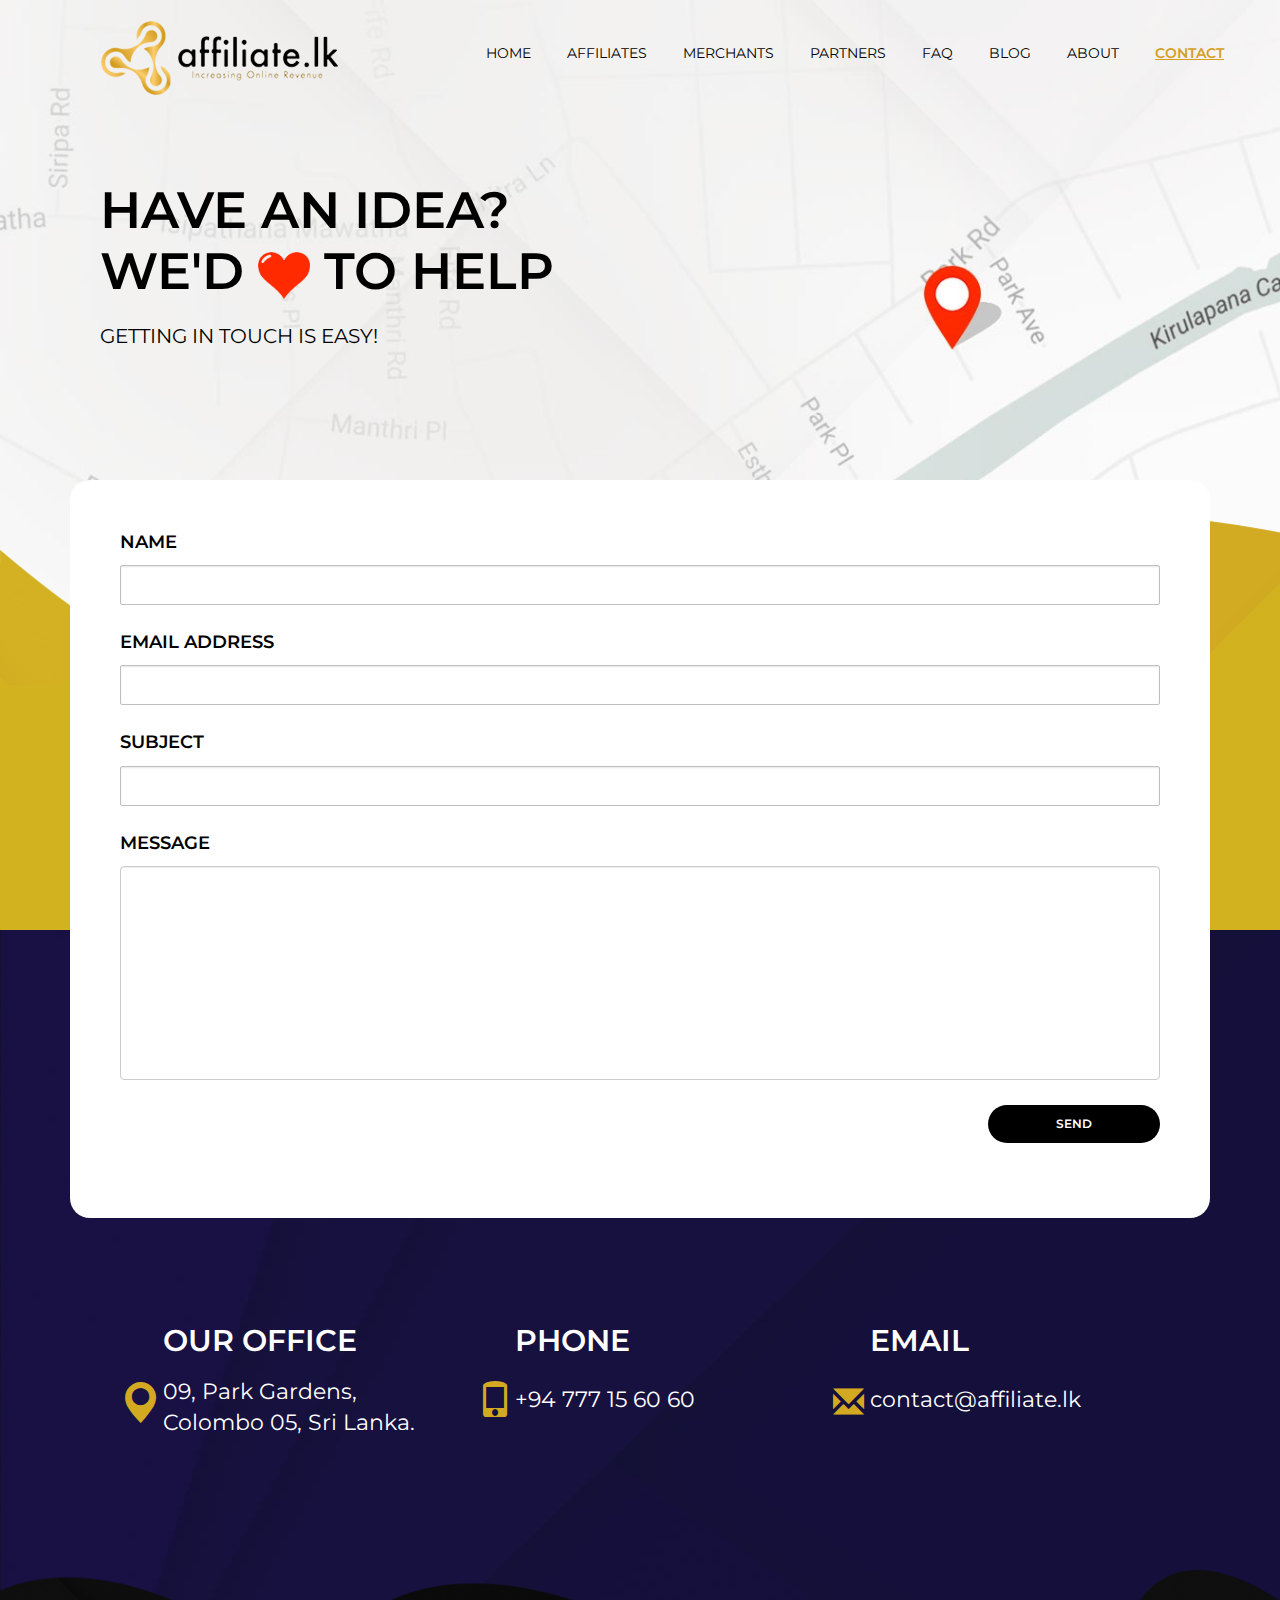
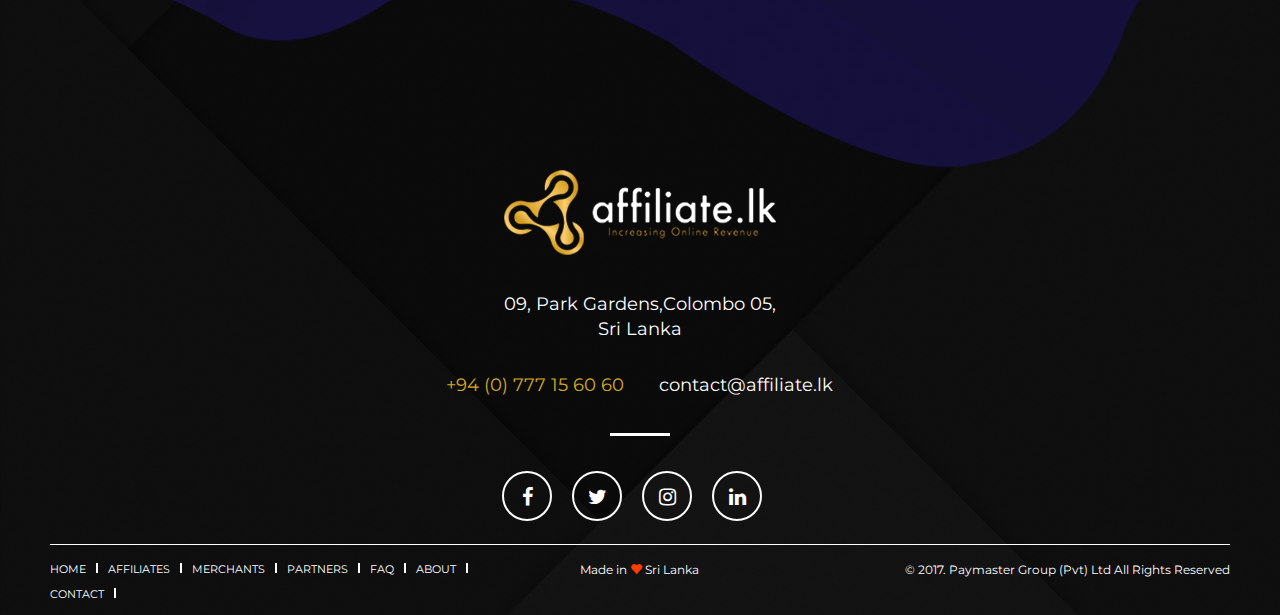
<file: contact.html>
<!DOCTYPE html>
<!--[if lt IE 7]>      <html class="no-js lt-ie9 lt-ie8 lt-ie7"> <![endif]-->
<!--[if IE 7]>         <html class="no-js lt-ie9 lt-ie8"> <![endif]-->
<!--[if IE 8]>         <html class="no-js lt-ie9"> <![endif]-->
<!--[if gt IE 8]><!--> <html class="no-js"> <!--<![endif]-->
<head>
    <meta charset="utf-8">
    <meta http-equiv="X-UA-Compatible" content="IE=edge,chrome=1">
    <title>Affiliate.lk</title>
    <meta name="description" content="">
    <meta name="viewport" content="width=device-width, initial-scale=1">

    <!-- fonts -->
    <link href="https://fonts.googleapis.com/css?family=Montserrat:100,100i,200,200i,300,300i,400,400i,500,500i,600,600i,700,700i,800,800i,900,900i" rel="stylesheet">
    <link rel="stylesheet" href="https://cdnjs.cloudflare.com/ajax/libs/font-awesome/4.7.0/css/font-awesome.min.css">
    <link href="https://cdnjs.cloudflare.com/ajax/libs/animate.css/3.5.2/animate.min.css" rel="stylesheet" />

    <link href="stylesheets/bootstrap.css" rel="stylesheet" />
    <link href="stylesheets/screen.css" rel="stylesheet" />
    <script src="js/vendor/modernizr-2.7.2.min.js"></script>
</head>
<body>
    <div class="page-wrapper">
        
        <main>
            <!-- main nav START -->
            <nav class="navbar wrapper wrapper-pLeft main-nav">
                <div class="container-fluid">
                    <!-- Brand and toggle get grouped for better mobile display -->
                    <div class="navbar-header">
                        <button type="button" class="navbar-toggle collapsed" data-toggle="collapse" data-target="#main-nav" aria-expanded="false">
                            <span class="sr-only">Toggle navigation</span>
                            <span class="icon-bar"></span>
                            <span class="icon-bar"></span>
                            <span class="icon-bar"></span>
                        </button>
                        <a class="navbar-brand main-logo-area" href="#">
                            <img class="main-logo" src="img/homepage/main-logo.png" alt="">
                        </a>
                    </div>

                    <!-- Collect the nav links, forms, and other content for toggling -->
                    <div class="collapse navbar-collapse" id="main-nav">
                                                                                    
                        <ul class="nav navbar-nav navbar-right">
                            <li><a href="index.html">HOME</a></li>
                            <li><a href="affiliate.html">AFFILIATES</a></li>
                            <li><a href="merchants.html">MERCHANTS</a></li>
                            <li><a href="#">Partners</a></li>
                            <li><a href="faq.html">FAQ</a></li>
                            <li><a href="blog.html">BLOG</a></li>
                            <li><a href="about.html">ABOUT</a></li>
                            <li class="active"><a href="contact.html">CONTACT</a></li>
                        </ul>
                    </div><!-- /.navbar-collapse -->
                </div><!-- /.container-fluid -->
            </nav>
            <!-- main nav END -->

            <!-- Contact Intro section START -->
            <section class="wrapper wrapper-pLeft common-main-wrapper" id="contact-wrapper">
                <section class="m-top-70">
                    <div class="row">
                        <div class="col-sm-12 col-xs-12">
                            <h1 class="common-page-title-lg animated fadeInUp">
                                Have an idea?<br>
                                WE'D <span class="feature-heart-img"><img src="img/contact/feature-heart.png" alt="heart"></span> TO HELP
                            </h1>
                            <h2 class="common-page-subtitle-md animated fadeInUp">Getting in touch is easy!</h2>
                        </div>
                    </div>
                </section>
            </section>
            <!-- Contact Intro section END -->
            
            <!-- Contact body section START -->
            <section class="contact-container">
                <div class="contact-body">
                    <div class="row">
                        <div class="col-lg-12 col-md-12 col-sm-12 col-xs-12">
                            <form action="">
                                <div class="form-group">
                                    <label for="">Name</label>
                                    <input type="text" class="form-control">
                                </div>

                                <div class="form-group">
                                    <label for="">Email Address</label>
                                    <input type="email" class="form-control">
                                </div>

                                <div class="form-group">
                                    <label for="">Subject</label>
                                    <input type="text" class="form-control">
                                </div>

                                <div class="form-group">
                                    <label for="">Message</label>
                                    <textarea name="" id="" class="form-control" cols="30" rows="10"></textarea>
                                </div>

                                <div class="form-group text-right">
                                    <button class="common-btn black-btn">Send</button>
                                </div>
                            </form>
                        </div>
                    </div>
                </div>
            </section>
            <!-- Contact body section END -->

            <!-- Contact footer section START -->
            <section class="contact-footer-info">
                <div class="contact-footer-body">
                    <div class="row">
                        <div class="col-lg-4 col-md-4 col-sm-6 col-xs-12">
                            <div class="contact-info contact-address">
                                <div class="pull-left">
                                    <span class="glyphicon glyphicon-map-marker"></span>
                                </div>
                                <div class="pull-left">
                                    <h4>our office</h4>
                                    <p>
                                        09, Park Gardens,<br> 
                                        Colombo 05, Sri Lanka.
                                    </p>
                                </div>
                            </div>
                        </div>

                        <div class="col-lg-4 col-md-4 col-sm-6 col-xs-12">
                            <div class="contact-info contact-phone">
                                <div class="pull-left">
                                    <span class="glyphicon glyphicon-phone"></span>
                                </div>
                                <div class="pull-left">
                                    <h4>Phone</h4>
                                    <p>+94 777 15 60 60</p>
                                </div>
                            </div>
                        </div>

                        <div class="col-lg-4 col-md-4 col-sm-6 col-xs-12">
                            <div class="contact-info contact-email">
                                <div class="pull-left">
                                    <span class="glyphicon glyphicon-envelope"></span>
                                </div>
                                <div class="pull-left">
                                    <h4>Email</h4>
                                    <p>contact@affiliate.lk</p>
                                </div>
                            </div>
                        </div>
                    </div>
                </div>
            </section>
            <!-- Contact footer section END -->

        </main>
        
        <footer class="l-footer">
            
            <section class="footer-info">
                <div class="row">
                    <div class="col-sm-8 col-sm-offset-2 col-xs-12 text-center">
                        <a href="javascript:;">
                            <img class="footer-logo" src="img/homepage/footer-logo.png" alt="Logo">
                        </a>
                        <p class="footer-address text-white">09, Park Gardens,Colombo 05,<br>Sri Lanka</p>
                        <p class="footer-contact-info">
                            <span class="footer-phn">+94 (0) 777 15 60 60  </span>
                            <span>contact@affiliate.lk</span>
                        </p>

                        <ul class="footer-social">
                            <li>
                                <a href="#">
                                    <i class="fa fa-facebook" aria-hidden="true"></i>
                                </a>
                            </li>
                            <li>
                                <a href="#">
                                    <i class="fa fa-twitter" aria-hidden="true"></i>
                                </a>
                            </li>
                            <li>
                                <a href="#">
                                    <i class="fa fa-instagram" aria-hidden="true"></i>
                                </a>
                            </li>
                            <li>
                                <a href="#">
                                    <i class="fa fa-linkedin" aria-hidden="true"></i>
                                </a>
                            </li>
                        </ul>
                    </div>
                </div>
            </section>

            <section class="wrapper footer-bottom">
                <div class="footer-bottom-container">
                    <div class="row">
                        <div class="col-lg-5 col-md-5 col-sm-12 col-xs-12">
                            <ul class="footer-nav">
                                <li>
                                    <a href="#">Home</a>
                                </li>
                                <li>
                                    <a href="#">AFFILIATES</a>
                                </li>
                                <li>
                                    <a href="#">MERCHANTS</a>
                                </li>
                                <li>
                                    <a href="#">PARTNERS</a>
                                </li>
                                <li>
                                    <a href="#">FAQ</a>
                                </li>
                                <li>
                                    <a href="#">ABOUT</a>
                                </li>
                                <li>
                                    <a href="#">CONTACT</a>
                                </li>
                            </ul>
                        </div>

                        <div class="col-lg-2 col-md-2 col-sm-12 col-xs-12">
                            <p class="text-white text-center">Made in <span class="glyphicon glyphicon-heart"></span> Sri Lanka</p>
                        </div>

                        <div class="col-lg-5 col-md-5 col-sm-12 col-xs-12">
                            <p class="text-white text-right">© 2017. Paymaster Group (Pvt) Ltd All Rights Reserved</p>
                        </div>
                    </div>
                </div>
            </section>
        </footer>
    </div>

    <script src="https://ajax.googleapis.com/ajax/libs/jquery/2.1.0/jquery.min.js"></script>
    <script>window.jQuery || document.write('<script src="js/vendor/jquery-2.1.0.min.js"><\/script>')</script>
    <script src="https://maxcdn.bootstrapcdn.com/bootstrap/3.3.7/js/bootstrap.min.js" ></script>

    <script src="js/plugins.js"></script>
    <script src="js/main.js"></script>
</body>
</html>
</file>
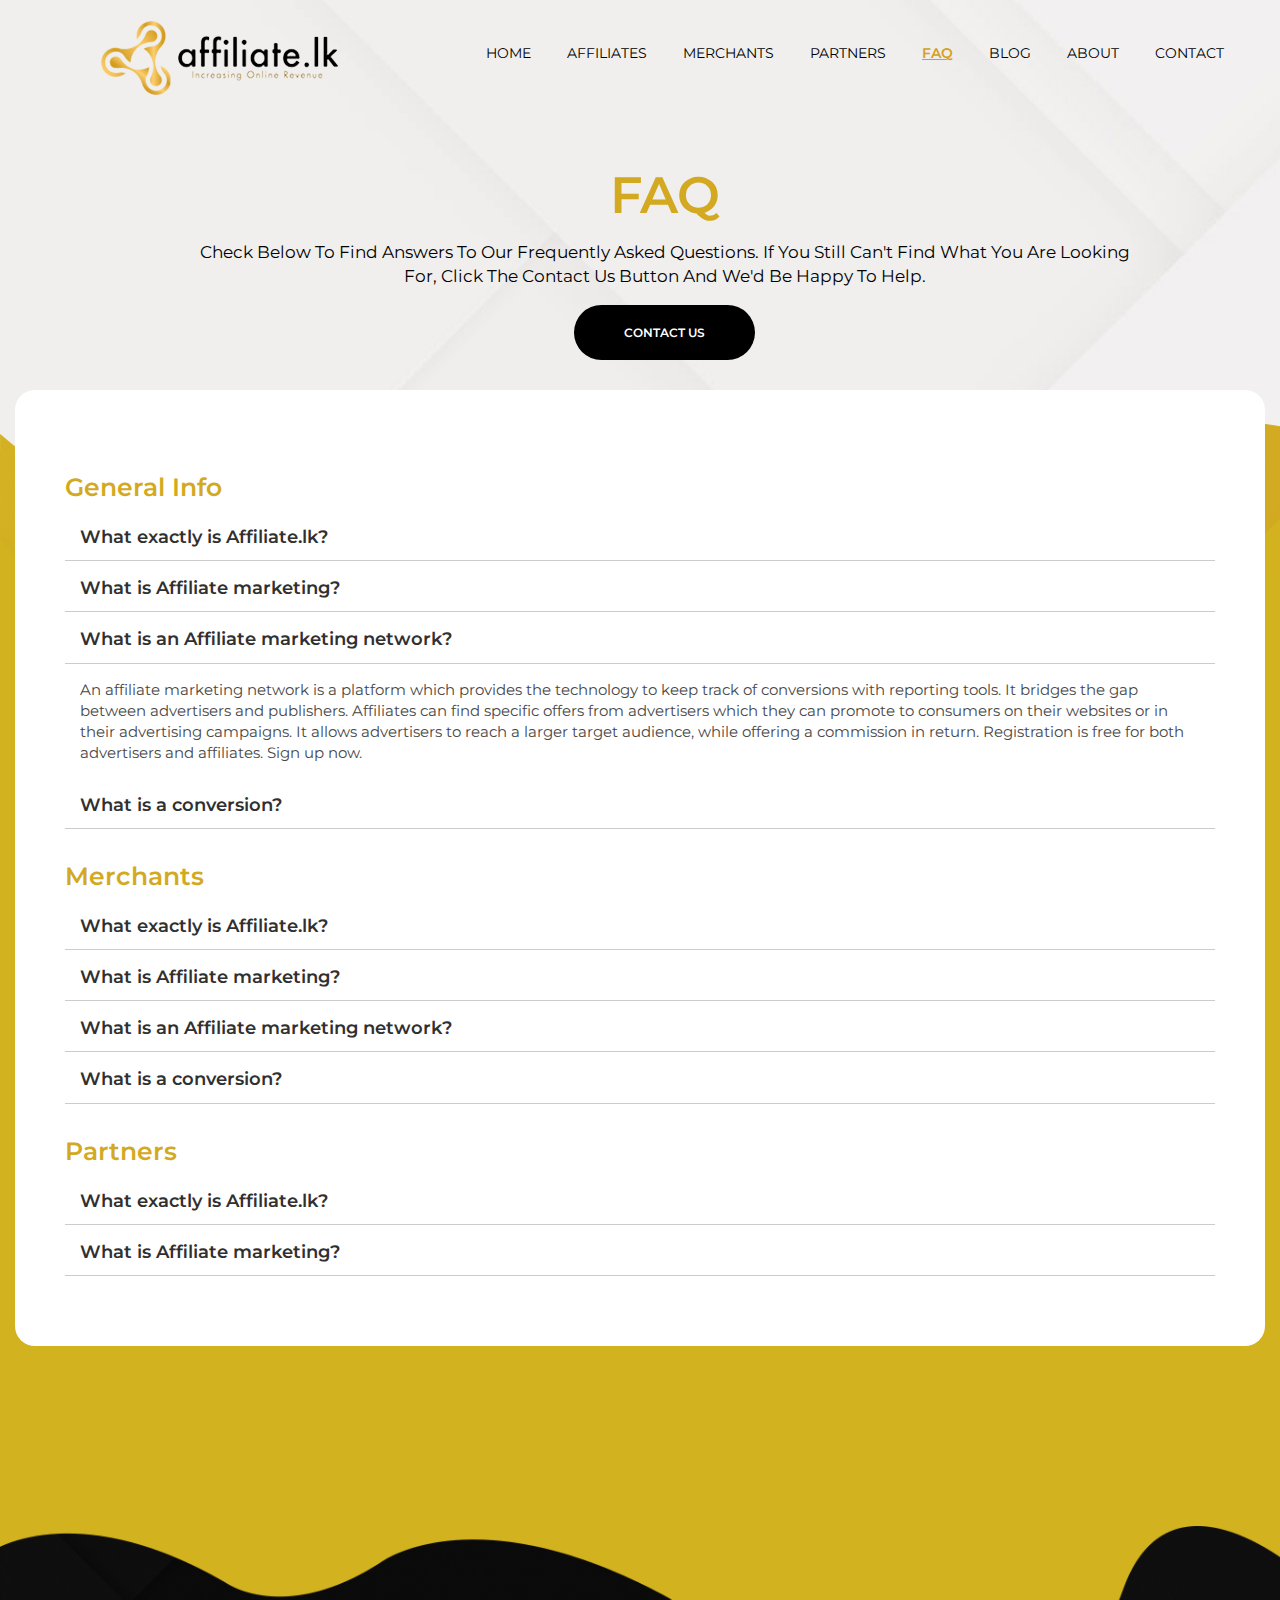
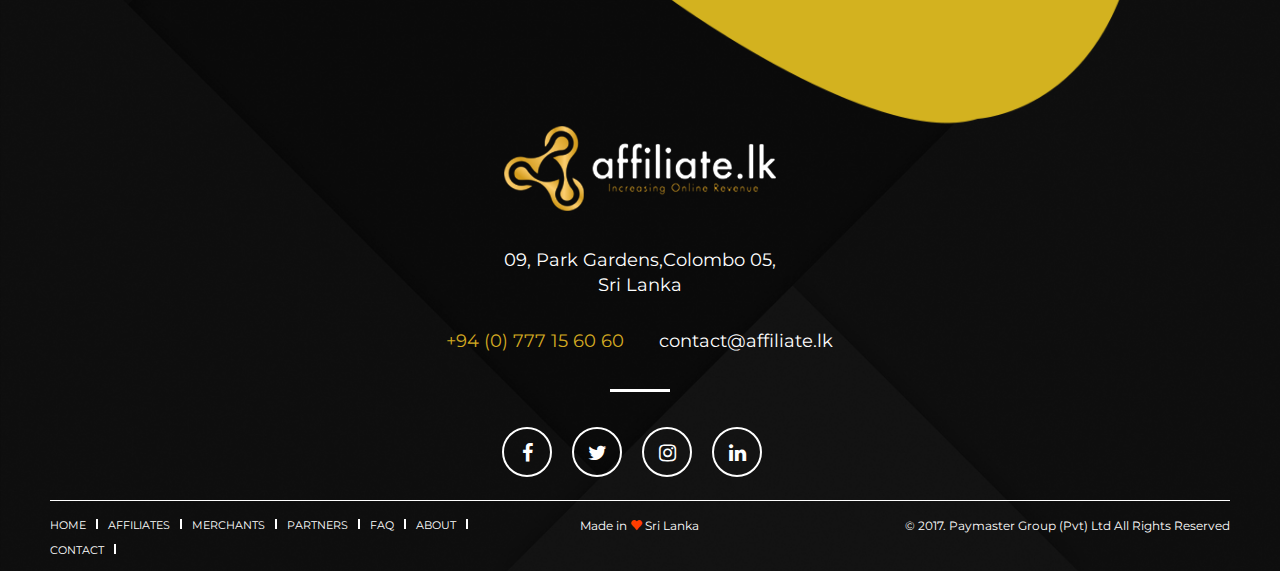
<file: faq.html>
<!DOCTYPE html>
<!--[if lt IE 7]>      <html class="no-js lt-ie9 lt-ie8 lt-ie7"> <![endif]-->
<!--[if IE 7]>         <html class="no-js lt-ie9 lt-ie8"> <![endif]-->
<!--[if IE 8]>         <html class="no-js lt-ie9"> <![endif]-->
<!--[if gt IE 8]><!--> <html class="no-js"> <!--<![endif]-->
<head>
    <meta charset="utf-8">
    <meta http-equiv="X-UA-Compatible" content="IE=edge,chrome=1">
    <title>Affiliate.lk</title>
    <meta name="description" content="">
    <meta name="viewport" content="width=device-width, initial-scale=1">

    <!-- fonts -->
    <link href="https://fonts.googleapis.com/css?family=Montserrat:100,100i,200,200i,300,300i,400,400i,500,500i,600,600i,700,700i,800,800i,900,900i" rel="stylesheet">
    <link rel="stylesheet" href="https://cdnjs.cloudflare.com/ajax/libs/font-awesome/4.7.0/css/font-awesome.min.css">
    <link href="https://cdnjs.cloudflare.com/ajax/libs/animate.css/3.5.2/animate.min.css" rel="stylesheet" />

    <link href="stylesheets/bootstrap.css" rel="stylesheet" />
    <link href="stylesheets/screen.css" rel="stylesheet" />
    <script src="js/vendor/modernizr-2.7.2.min.js"></script>
</head>
<body>
    <div class="page-wrapper">
        
        <main>
            <!-- main nav START -->
            <nav class="navbar wrapper wrapper-pLeft main-nav">
                <div class="container-fluid">
                    <!-- Brand and toggle get grouped for better mobile display -->
                    <div class="navbar-header">
                        <button type="button" class="navbar-toggle collapsed" data-toggle="collapse" data-target="#main-nav" aria-expanded="false">
                            <span class="sr-only">Toggle navigation</span>
                            <span class="icon-bar"></span>
                            <span class="icon-bar"></span>
                            <span class="icon-bar"></span>
                        </button>
                        <a class="navbar-brand main-logo-area" href="#">
                            <img class="main-logo" src="img/homepage/main-logo.png" alt="">
                        </a>
                    </div>

                    <!-- Collect the nav links, forms, and other content for toggling -->
                    <div class="collapse navbar-collapse" id="main-nav">
                                                                                    
                        <ul class="nav navbar-nav navbar-right">
                            <li><a href="index.html">HOME</a></li>
                            <li><a href="affiliate.html">AFFILIATES</a></li>
                            <li><a href="merchants.html">MERCHANTS</a></li>
                            <li><a href="#">Partners</a></li>
                            <li class="active"><a href="faq.html">FAQ</a></li>
                            <li><a href="blog.html">BLOG</a></li>
                            <li><a href="about.html">ABOUT</a></li>
                            <li><a href="contact.html">CONTACT</a></li>
                        </ul>
                    </div><!-- /.navbar-collapse -->
                </div><!-- /.container-fluid -->
            </nav>
            <!-- main nav END -->

            <!-- FAQ Intro section START -->
            <section class="wrapper wrapper-pLeft common-main-wrapper" id="faq-wrapper">
                <section class="text-center m-top-60">
                    <div class="row">
                        <div class="col-sm-10 col-sm-offset-1 col-xs-12">
                            <h1 class="common-page-title-lg highlight-text animated fadeInUp">FAQ</h1>
                            <h2 class="common-page-subtitle-sm animated fadeInUp m-bottom-30">Check below to find answers to our frequently asked questions. If you still can't find what you are looking for, click the contact us button and we'd be happy to help.</h2>
                            <a href="#" class="common-hightlight-btn black-btn">Contact us</a>
                        </div>
                    </div>
                </section>
            </section>
            <!-- FAQ Intro section END -->
            
            <!-- FAQ body section START -->
            <section class="faq-container">
                <div class="faq-body">
                    <div class="row">
                        <div class="col-lg-12 col-md-12 col-sm-12 col-xs-12">
                            <div class="faq-group">
                                <h3 class="faq-group-title">General Info</h3>

                                <div class="panel-group" id="accordion_01" role="tablist" aria-multiselectable="false">
                                    <div class="panel">
                                        <div class="panel-heading" role="tab" id="group_01_heading_01">
                                            <h4 class="panel-title">
                                                <a role="button" data-toggle="collapse" href="#group_01_collapse_01" aria-expanded="false" aria-controls="group_01_collapse_01">
                                                    What exactly is Affiliate.lk?
                                                </a>
                                            </h4>
                                        </div>
                                        <div id="group_01_collapse_01" class="panel-collapse collapse" role="tabpanel" aria-labelledby="group_01_heading_01">
                                            <div class="panel-body">
                                                Anim pariatur cliche reprehenderit, enim eiusmod high life accusamus terry richardson ad squid. 3 wolf moon officia aute, non cupidatat skateboard dolor brunch. Food truck quinoa nesciunt laborum eiusmod. Brunch 3 wolf moon tempor, sunt aliqua put a bird on it squid single-origin coffee nulla assumenda shoreditch et. Nihil anim keffiyeh helvetica, craft beer labore wes anderson cred nesciunt sapiente ea proident. Ad vegan excepteur butcher vice lomo. Leggings occaecat craft beer farm-to-table, raw denim aesthetic synth nesciunt you probably haven't heard of them accusamus labore sustainable VHS.
                                            </div>
                                        </div>
                                    </div>
                                    <div class="panel">
                                        <div class="panel-heading" role="tab" id="group_01_heading_02">
                                            <h4 class="panel-title">
                                                <a class="collapsed" role="button" data-toggle="collapse" href="#group_01_collapse_02" aria-expanded="false" aria-controls="#group_01_collapse_02">
                                                    What is Affiliate marketing?
                                                </a>
                                            </h4>
                                        </div>
                                        <div id="group_01_collapse_02" class="panel-collapse collapse" role="tabpanel" aria-labelledby="group_01_heading_02">
                                            <div class="panel-body">
                                                Anim pariatur cliche reprehenderit, enim eiusmod high life accusamus terry richardson ad squid. 3 wolf moon officia aute, non cupidatat skateboard dolor brunch. Food truck quinoa nesciunt laborum eiusmod. Brunch 3 wolf moon tempor, sunt aliqua put a bird on it squid single-origin coffee nulla assumenda shoreditch et. Nihil anim keffiyeh helvetica, craft beer labore wes anderson cred nesciunt sapiente ea proident. Ad vegan excepteur butcher vice lomo. Leggings occaecat craft beer farm-to-table, raw denim aesthetic synth nesciunt you probably haven't heard of them accusamus labore sustainable VHS.
                                            </div>
                                        </div>
                                    </div>
                                    <div class="panel">
                                        <div class="panel-heading" role="tab" id="group_01_heading_03">
                                            <h4 class="panel-title">
                                                <a class="collapsed" role="button" data-toggle="collapse" href="#group_01_collapse_03" aria-expanded="true" aria-controls="group_01_collapse_03">
                                                    What is an Affiliate marketing network?
                                                </a>
                                            </h4>
                                        </div>
                                        <div id="group_01_collapse_03" class="panel-collapse collapse in" role="tabpanel" aria-labelledby="group_01_heading_03">
                                            <div class="panel-body">
                                                An affiliate marketing network is a platform which provides the technology to keep track of conversions with reporting tools. It bridges the gap between advertisers and publishers. Affiliates can find specific offers from advertisers which they can promote to consumers on their websites or in their advertising campaigns. It allows advertisers to reach a larger target audience, while offering a commission in return. Registration is free for both advertisers and affiliates. Sign up now.
                                            </div>
                                        </div>
                                    </div>

                                    <div class="panel">
                                        <div class="panel-heading" role="tab" id="group_01_heading_04">
                                            <h4 class="panel-title">
                                                <a class="collapsed" role="button" data-toggle="collapse" href="#group_01_collapse_04" aria-expanded="false" aria-controls="group_01_collapse_04">
                                                    What is a conversion?
                                                </a>
                                            </h4>
                                        </div>
                                        <div id="group_01_collapse_04" class="panel-collapse collapse" role="tabpanel" aria-labelledby="group_01_heading_04">
                                            <div class="panel-body">
                                                Lorem ipsum dolor sit amet, consectetur adipisicing elit. Delectus ad commodi quaerat. Dolor, perferendis mollitia sequi, ipsum quas obcaecati ut hic harum odio autem molestiae, illum nihil impedit quos temporibus.   
                                            </div>
                                        </div>
                                    </div>
                                </div>
                            </div>

                            <div class="faq-group">
                                <h3 class="faq-group-title">Merchants</h3>

                                <div class="panel-group" id="accordion_02" role="tablist" aria-multiselectable="false">
                                    <div class="panel">
                                        <div class="panel-heading" role="tab" id="group_02_heading_01">
                                            <h4 class="panel-title">
                                                <a role="button" data-toggle="collapse" href="#group_02_collapse_01" aria-expanded="false" aria-controls="group_02_collapse_01">
                                                    What exactly is Affiliate.lk?
                                                </a>
                                            </h4>
                                        </div>
                                        <div id="group_02_collapse_01" class="panel-collapse collapse" role="tabpanel" aria-labelledby="group_02_heading_01">
                                            <div class="panel-body">
                                                Anim pariatur cliche reprehenderit, enim eiusmod high life accusamus terry richardson ad squid. 3 wolf moon officia aute, non cupidatat skateboard dolor brunch. Food truck quinoa nesciunt laborum eiusmod. Brunch 3 wolf moon tempor, sunt aliqua put a bird on it squid single-origin coffee nulla assumenda shoreditch et. Nihil anim keffiyeh helvetica, craft beer labore wes anderson cred nesciunt sapiente ea proident. Ad vegan excepteur butcher vice lomo. Leggings occaecat craft beer farm-to-table, raw denim aesthetic synth nesciunt you probably haven't heard of them accusamus labore sustainable VHS.
                                            </div>
                                        </div>
                                    </div>

                                    <div class="panel">
                                        <div class="panel-heading" role="tab" id="group_02_heading_02">
                                            <h4 class="panel-title">
                                                <a class="collapsed" role="button" data-toggle="collapse" href="#group_02_collapse_02" aria-expanded="false" aria-controls="#group_02_collapse_02">
                                                    What is Affiliate marketing?
                                                </a>
                                            </h4>
                                        </div>
                                        <div id="group_02_collapse_02" class="panel-collapse collapse" role="tabpanel" aria-labelledby="group_02_heading_02">
                                            <div class="panel-body">
                                                Anim pariatur cliche reprehenderit, enim eiusmod high life accusamus terry richardson ad squid. 3 wolf moon officia aute, non cupidatat skateboard dolor brunch. Food truck quinoa nesciunt laborum eiusmod. Brunch 3 wolf moon tempor, sunt aliqua put a bird on it squid single-origin coffee nulla assumenda shoreditch et. Nihil anim keffiyeh helvetica, craft beer labore wes anderson cred nesciunt sapiente ea proident. Ad vegan excepteur butcher vice lomo. Leggings occaecat craft beer farm-to-table, raw denim aesthetic synth nesciunt you probably haven't heard of them accusamus labore sustainable VHS.
                                            </div>
                                        </div>
                                    </div>

                                    <div class="panel">
                                        <div class="panel-heading" role="tab" id="group_02_heading_03">
                                            <h4 class="panel-title">
                                                <a class="collapsed" role="button" data-toggle="collapse" href="#group_02_collapse_03" aria-expanded="false" aria-controls="group_02_collapse_03">
                                                    What is an Affiliate marketing network?
                                                </a>
                                            </h4>
                                        </div>
                                        <div id="group_02_collapse_03" class="panel-collapse collapse" role="tabpanel" aria-labelledby="group_02_heading_03">
                                            <div class="panel-body">
                                                An affiliate marketing network is a platform which provides the technology to keep track of conversions with reporting tools. It bridges the gap between advertisers and publishers. Affiliates can find specific offers from advertisers which they can promote to consumers on their websites or in their advertising campaigns. It allows advertisers to reach a larger target audience, while offering a commission in return. Registration is free for both advertisers and affiliates. Sign up now.
                                            </div>
                                        </div>
                                    </div>

                                    <div class="panel">
                                        <div class="panel-heading" role="tab" id="group_02_heading_04">
                                            <h4 class="panel-title">
                                                <a class="collapsed" role="button" data-toggle="collapse" href="#group_02_collapse_04" aria-expanded="false" aria-controls="group_02_collapse_04">
                                                    What is a conversion?
                                                </a>
                                            </h4>
                                        </div>
                                        <div id="group_02_collapse_04" class="panel-collapse collapse" role="tabpanel" aria-labelledby="group_02_heading_04">
                                            <div class="panel-body">
                                                Lorem ipsum dolor sit amet, consectetur adipisicing elit. Delectus ad commodi quaerat. Dolor, perferendis mollitia sequi, ipsum quas obcaecati ut hic harum odio autem molestiae, illum nihil impedit quos temporibus.   
                                            </div>
                                        </div>
                                    </div>
                                </div>
                            </div>

                            <div class="faq-group">
                                <h3 class="faq-group-title">Partners</h3>

                                <div class="panel-group" id="accordion_03" role="tablist" aria-multiselectable="false">
                                    <div class="panel">
                                        <div class="panel-heading" role="tab" id="group_03_heading_01">
                                            <h4 class="panel-title">
                                                <a role="button" data-toggle="collapse" href="#group_03_collapse_01" aria-expanded="false" aria-controls="group_03_collapse_01">
                                                    What exactly is Affiliate.lk?
                                                </a>
                                            </h4>
                                        </div>
                                        <div id="group_03_collapse_01" class="panel-collapse collapse" role="tabpanel" aria-labelledby="group_03_heading_01">
                                            <div class="panel-body">
                                                Anim pariatur cliche reprehenderit, enim eiusmod high life accusamus terry richardson ad squid. 3 wolf moon officia aute, non cupidatat skateboard dolor brunch. Food truck quinoa nesciunt laborum eiusmod. Brunch 3 wolf moon tempor, sunt aliqua put a bird on it squid single-origin coffee nulla assumenda shoreditch et. Nihil anim keffiyeh helvetica, craft beer labore wes anderson cred nesciunt sapiente ea proident. Ad vegan excepteur butcher vice lomo. Leggings occaecat craft beer farm-to-table, raw denim aesthetic synth nesciunt you probably haven't heard of them accusamus labore sustainable VHS.
                                            </div>
                                        </div>
                                    </div>

                                    <div class="panel">
                                        <div class="panel-heading" role="tab" id="group_03_heading_02">
                                            <h4 class="panel-title">
                                                <a class="collapsed" role="button" data-toggle="collapse" href="#group_03_collapse_02" aria-expanded="false" aria-controls="#group_03_collapse_02">
                                                    What is Affiliate marketing?
                                                </a>
                                            </h4>
                                        </div>
                                        <div id="group_03_collapse_02" class="panel-collapse collapse" role="tabpanel" aria-labelledby="group_03_heading_02">
                                            <div class="panel-body">
                                                Anim pariatur cliche reprehenderit, enim eiusmod high life accusamus terry richardson ad squid. 3 wolf moon officia aute, non cupidatat skateboard dolor brunch. Food truck quinoa nesciunt laborum eiusmod. Brunch 3 wolf moon tempor, sunt aliqua put a bird on it squid single-origin coffee nulla assumenda shoreditch et. Nihil anim keffiyeh helvetica, craft beer labore wes anderson cred nesciunt sapiente ea proident. Ad vegan excepteur butcher vice lomo. Leggings occaecat craft beer farm-to-table, raw denim aesthetic synth nesciunt you probably haven't heard of them accusamus labore sustainable VHS.
                                            </div>
                                        </div>
                                    </div>

                                </div>
                            </div>
                        </div>
                    </div>
                </div>
            </section>
            <!-- FAQ body section END -->

        </main>
        
        <footer class="l-footer">
            
            <section class="footer-info">
                <div class="row">
                    <div class="col-sm-8 col-sm-offset-2 col-xs-12 text-center">
                        <a href="javascript:;">
                            <img class="footer-logo" src="img/homepage/footer-logo.png" alt="Logo">
                        </a>
                        <p class="footer-address text-white">09, Park Gardens,Colombo 05,<br>Sri Lanka</p>
                        <p class="footer-contact-info">
                            <span class="footer-phn">+94 (0) 777 15 60 60  </span>
                            <span>contact@affiliate.lk</span>
                        </p>

                        <ul class="footer-social">
                            <li>
                                <a href="#">
                                    <i class="fa fa-facebook" aria-hidden="true"></i>
                                </a>
                            </li>
                            <li>
                                <a href="#">
                                    <i class="fa fa-twitter" aria-hidden="true"></i>
                                </a>
                            </li>
                            <li>
                                <a href="#">
                                    <i class="fa fa-instagram" aria-hidden="true"></i>
                                </a>
                            </li>
                            <li>
                                <a href="#">
                                    <i class="fa fa-linkedin" aria-hidden="true"></i>
                                </a>
                            </li>
                        </ul>
                    </div>
                </div>
            </section>

            <section class="wrapper footer-bottom">
                <div class="footer-bottom-container">
                    <div class="row">
                        <div class="col-lg-5 col-md-5 col-sm-12 col-xs-12">
                            <ul class="footer-nav">
                                <li>
                                    <a href="#">Home</a>
                                </li>
                                <li>
                                    <a href="#">AFFILIATES</a>
                                </li>
                                <li>
                                    <a href="#">MERCHANTS</a>
                                </li>
                                <li>
                                    <a href="#">PARTNERS</a>
                                </li>
                                <li>
                                    <a href="#">FAQ</a>
                                </li>
                                <li>
                                    <a href="#">ABOUT</a>
                                </li>
                                <li>
                                    <a href="#">CONTACT</a>
                                </li>
                            </ul>
                        </div>

                        <div class="col-lg-2 col-md-2 col-sm-12 col-xs-12">
                            <p class="text-white text-center">Made in <span class="glyphicon glyphicon-heart"></span> Sri Lanka</p>
                        </div>

                        <div class="col-lg-5 col-md-5 col-sm-12 col-xs-12">
                            <p class="text-white text-right">© 2017. Paymaster Group (Pvt) Ltd All Rights Reserved</p>
                        </div>
                    </div>
                </div>
            </section>
        </footer>
    </div>

    <script src="https://ajax.googleapis.com/ajax/libs/jquery/2.1.0/jquery.min.js"></script>
    <script>window.jQuery || document.write('<script src="js/vendor/jquery-2.1.0.min.js"><\/script>')</script>
    <script src="https://maxcdn.bootstrapcdn.com/bootstrap/3.3.7/js/bootstrap.min.js" ></script>

    <script src="js/plugins.js"></script>
    <script src="js/main.js"></script>
</body>
</html>
</file>
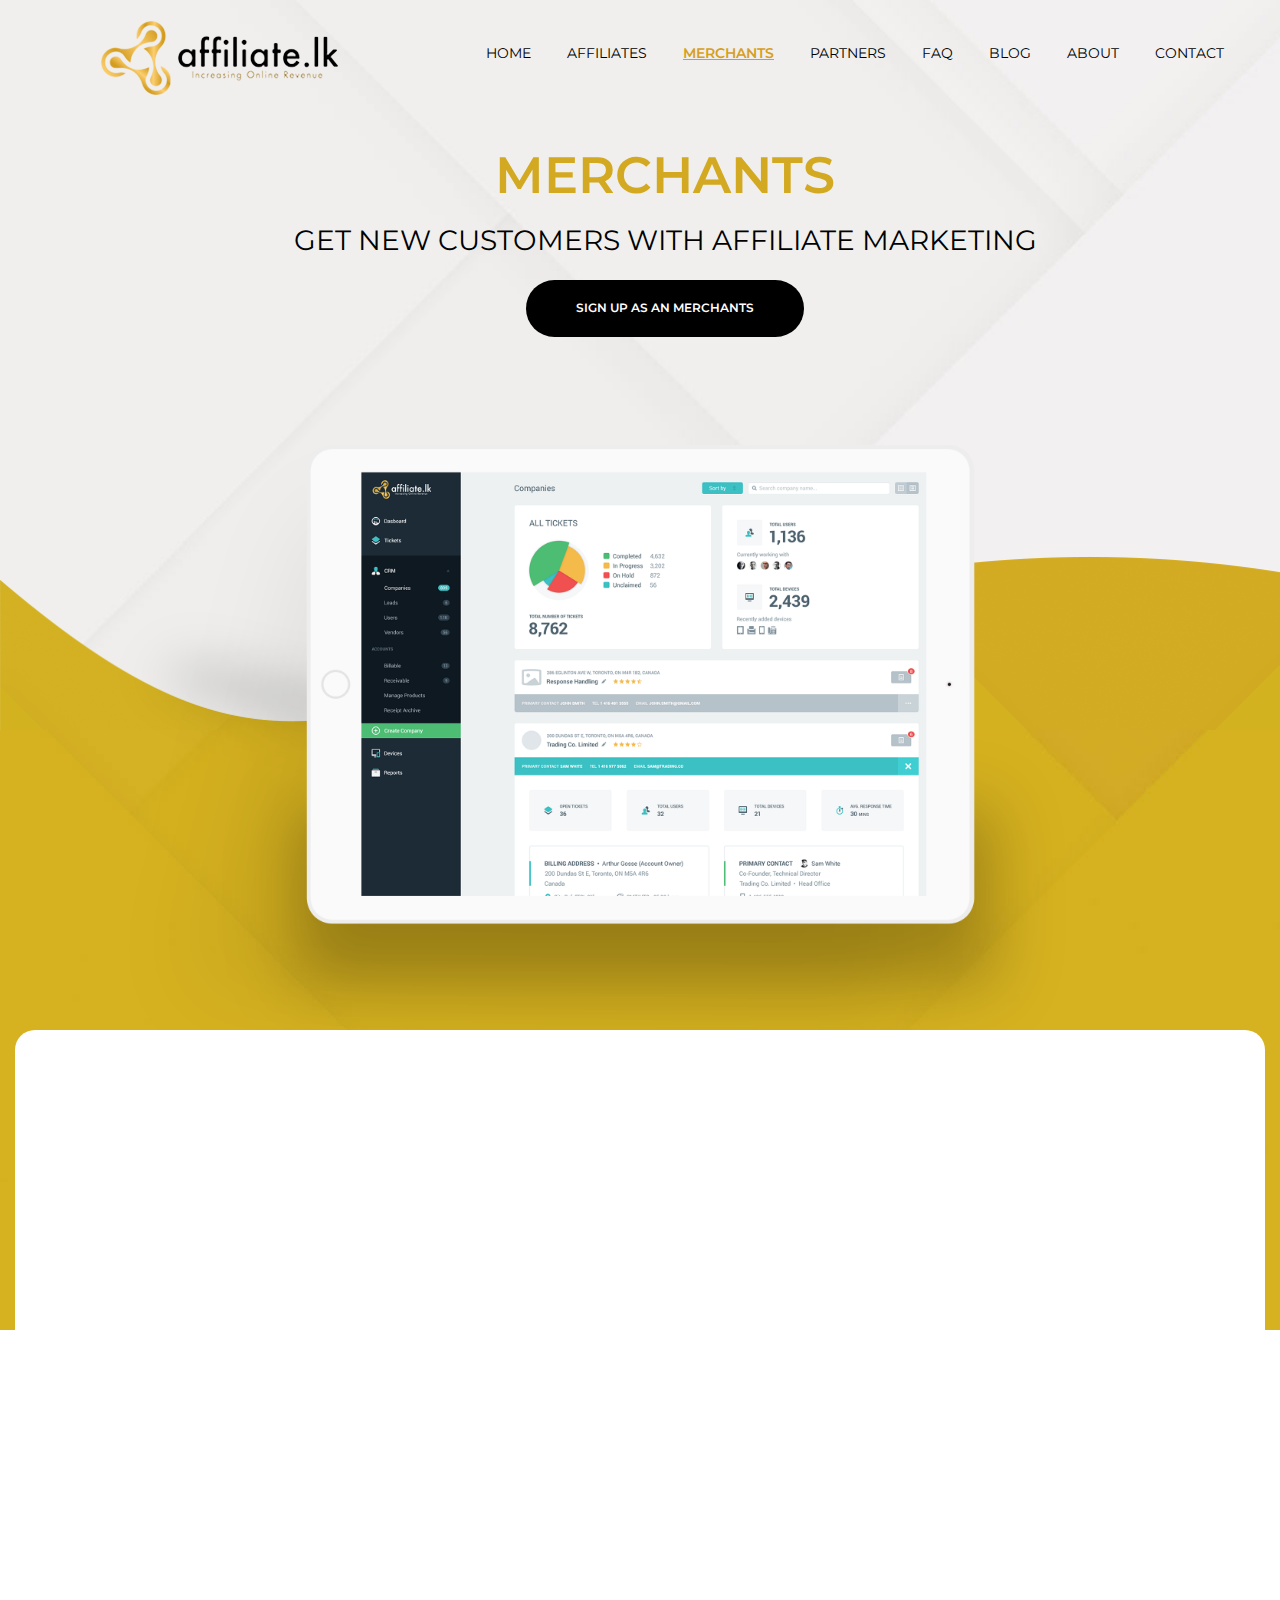
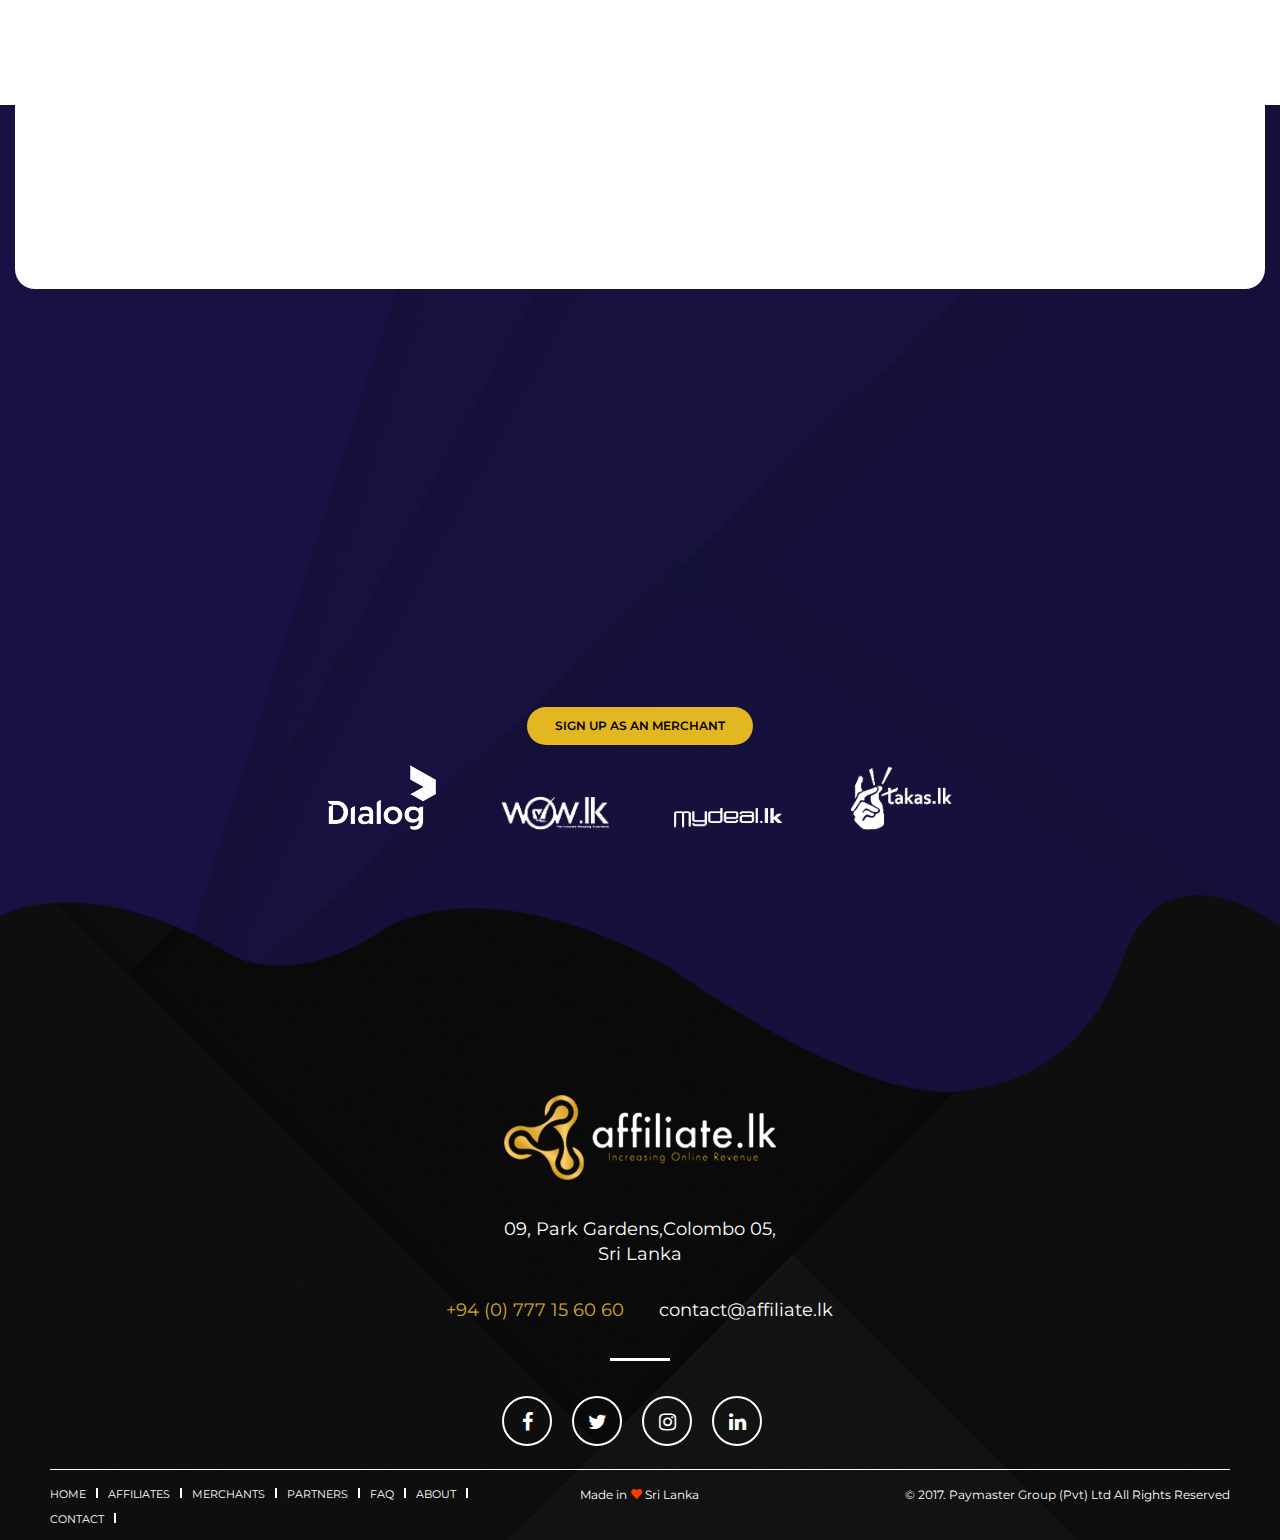
<file: merchants.html>
<!DOCTYPE html>
<!--[if lt IE 7]>      <html class="no-js lt-ie9 lt-ie8 lt-ie7"> <![endif]-->
<!--[if IE 7]>         <html class="no-js lt-ie9 lt-ie8"> <![endif]-->
<!--[if IE 8]>         <html class="no-js lt-ie9"> <![endif]-->
<!--[if gt IE 8]><!--> <html class="no-js"> <!--<![endif]-->
<head>
    <meta charset="utf-8">
    <meta http-equiv="X-UA-Compatible" content="IE=edge,chrome=1">
    <title>Affiliate.lk</title>
    <meta name="description" content="">
    <meta name="viewport" content="width=device-width, initial-scale=1">

    <!-- fonts -->
    <link href="https://fonts.googleapis.com/css?family=Montserrat:100,100i,200,200i,300,300i,400,400i,500,500i,600,600i,700,700i,800,800i,900,900i" rel="stylesheet">
    <link rel="stylesheet" href="https://cdnjs.cloudflare.com/ajax/libs/font-awesome/4.7.0/css/font-awesome.min.css">
    <link href="https://cdnjs.cloudflare.com/ajax/libs/animate.css/3.5.2/animate.min.css" rel="stylesheet" />

    <link href="stylesheets/bootstrap.css" rel="stylesheet" />
    <link href="stylesheets/screen.css" rel="stylesheet" />
    <script src="js/vendor/modernizr-2.7.2.min.js"></script>
</head>
<body>
    <div class="page-wrapper">
        
        <main>
            <!-- main nav START -->
            <nav class="navbar wrapper wrapper-pLeft main-nav">
                <div class="container-fluid">
                    <!-- Brand and toggle get grouped for better mobile display -->
                    <div class="navbar-header">
                        <button type="button" class="navbar-toggle collapsed" data-toggle="collapse" data-target="#main-nav" aria-expanded="false">
                            <span class="sr-only">Toggle navigation</span>
                            <span class="icon-bar"></span>
                            <span class="icon-bar"></span>
                            <span class="icon-bar"></span>
                        </button>
                        <a class="navbar-brand main-logo-area" href="#">
                            <img class="main-logo" src="img/homepage/main-logo.png" alt="">
                        </a>
                    </div>

                    <!-- Collect the nav links, forms, and other content for toggling -->
                    <div class="collapse navbar-collapse" id="main-nav">
                                                                                    
                        <ul class="nav navbar-nav navbar-right">
                            <li><a href="index.html">HOME</a></li>
                            <li><a href="affiliate.html">AFFILIATES</a></li>
                            <li class="active"><a href="merchants.html">MERCHANTS</a></li>
                            <li><a href="#">Partners</a></li>
                            <li><a href="faq.html">FAQ</a></li>
                            <li><a href="blog.html">BLOG</a></li>
                            <li><a href="about.html">ABOUT</a></li>
                            <li><a href="contact.html">CONTACT</a></li>
                        </ul>
                    </div><!-- /.navbar-collapse -->
                </div><!-- /.container-fluid -->
            </nav>
            <!-- main nav END -->

            <!-- promo section START -->
            <section class="wrapper wrapper-pLeft common-main-wrapper" id="merchants-wrapper">
                <section class="text-center m-top-70">
                    <h1 class="common-page-title-lg highlight-text animated fadeInUp">Merchants</h1>
                    <h2 class="common-page-subtitle-lg  animated fadeInUp">Get new customers with affiliate marketing</h2>
                    <button class="common-hightlight-btn black-btn">Sign up as an merchants</button>
                </section> 
            </section>
            <!-- promo section END -->

            <!-- merchant intro section START -->
            <section id="merchant-intro" class="wrapper wrapper-pLeft common-intro">
                <img class="merchant-intro-ipad" src="img/merchant/ipad.png" alt="--pad">
            </section>
            <!-- merchant intro section START -->

            <!-- merchant feature section START -->
            <section id="merchant-feature" class="wrapper wrapper-pLeft">
                <div class="merchant-feature-container">
                    <div class="row">
                        <div class="col-sm-12">
                            <h1 class="merchant-feature-title hideme">Simply inspired powerfully driven</h1>
                        </div>
                    </div>

                    <div class="row">
                        <div class="col-sm-4 col-xs-12">
                            <div class="merchant-feature-item hideme">
                                <img src="img/merchant/feature-01.png" alt="merchant Feature">
                                <h4>Free Sign Up</h4>
                                <p>Lorem ipsum dolor sit amet,co nsectetur adipiscing elit. </p>
                            </div>
                        </div>

                        <div class="col-sm-4 col-xs-12">
                            <div class="merchant-feature-item hideme">
                                <img src="img/merchant/feature-02.png" alt="merchant Feature">
                                <h4>Friendly Platform</h4>
                                <p>Lorem ipsum dolor sit amet,co nsectetur adipiscing elit. </p>
                            </div>
                        </div>

                        <div class="col-sm-4 col-xs-12">
                            <div class="merchant-feature-item hideme">
                                <img src="img/merchant/feature-03.png" alt="merchant Feature">
                                <h4>Pay only for results</h4>
                                <p>Lorem ipsum dolor sit amet,co nsectetur adipiscing elit. </p>
                            </div>
                        </div>

                        <div class="col-sm-4 col-xs-12">
                            <div class="merchant-feature-item hideme">
                                <img src="img/merchant/feature-04.png" alt="merchant Feature">
                                <h4>Premium Sri Lankan publishers</h4>
                                <p>Lorem ipsum dolor sit amet,co nsectetur adipiscing elit. </p>
                            </div>
                        </div>

                        <div class="col-sm-4 col-xs-12">
                            <div class="merchant-feature-item hideme">
                                <img src="img/merchant/feature-05.png" alt="merchant Feature">
                                <h4>Brand protection</h4>
                                <p>Lorem ipsum dolor sit amet,co nsectetur adipiscing elit. </p>
                            </div>
                        </div>

                        <div class="col-sm-4 col-xs-12">
                            <div class="merchant-feature-item hideme">
                                <img src="img/merchant/feature-06.png" alt="merchant Feature">
                                <h4>Account manager support</h4>
                                <p>Lorem ipsum dolor sit amet,co nsectetur adipiscing elit. </p>
                            </div>
                        </div>
                    </div>
                </div>
            </section>
            <!-- merchant feature section START -->

            <!-- merchant bottom section START -->
            <section id="merchant-bottom" class="wrapper wrapper-pLeft">
                <div class="row">
                    <div class="col-sm-10 col-sm-offset-1 col-xs-12">
                        <div class="hideme">
                            <h1 class="md-title text-white">Become an <span>merchant</span></h1>
                            <p class="text-white">Partner with us and we will let you experience the power of affiliate marketing. We can increase sales, leads and installs for your company by finding the right affiliates to help you.  Affiliates will help you promote your business with text links and banners that point to your landing pages. Visitors and buying customers will be tracked with the help of our platform. </p>
                            <p class="text-white">Partner with us and we will let you experience the power of affiliate marketing. We can increase sales, leads and installs for your company by finding the right affiliates to help you.  Affiliates will help you promote your business with text links and banners that point to your landing pages. Visitors and buying customers will be tracked with the help of our platform. </p>
                        </div>
                        <button class="common-btn yellow-black-btn">Sign up as an merchant</button>

                        <ul class="merchant-partners">
                            <li>
                                <a href="#">
                                    <img src="img/merchant/merchant-partner-01.png" alt="merchant Partner">
                                </a>
                            </li>
                            <li>
                                <a href="#">
                                    <img src="img/merchant/merchant-partner-02.png" alt="merchant Partner">
                                </a>
                            </li>
                            <li>
                                <a href="#">
                                    <img src="img/merchant/merchant-partner-03.png" alt="merchant Partner">
                                </a>
                            </li>
                            <li>
                                <a href="#">
                                    <img src="img/merchant/merchant-partner-04.png" alt="merchant Partner">
                                </a>
                            </li>
                        </ul>
                    </div>
                </div>
            </section>
            <!-- merchant bottom section START -->
        </main>
        
        <footer class="l-footer">
            
            <section class="footer-info">
                <div class="row">
                    <div class="col-sm-8 col-sm-offset-2 col-xs-12 text-center">
                        <a href="javascript:;">
                            <img class="footer-logo" src="img/homepage/footer-logo.png" alt="Logo">
                        </a>
                        <p class="footer-address text-white">09, Park Gardens,Colombo 05,<br>Sri Lanka</p>
                        <p class="footer-contact-info">
                            <span class="footer-phn">+94 (0) 777 15 60 60  </span>
                            <span>contact@affiliate.lk</span>
                        </p>

                        <ul class="footer-social">
                            <li>
                                <a href="#">
                                    <i class="fa fa-facebook" aria-hidden="true"></i>
                                </a>
                            </li>
                            <li>
                                <a href="#">
                                    <i class="fa fa-twitter" aria-hidden="true"></i>
                                </a>
                            </li>
                            <li>
                                <a href="#">
                                    <i class="fa fa-instagram" aria-hidden="true"></i>
                                </a>
                            </li>
                            <li>
                                <a href="#">
                                    <i class="fa fa-linkedin" aria-hidden="true"></i>
                                </a>
                            </li>
                        </ul>
                    </div>
                </div>
            </section>

            <section class="wrapper footer-bottom">
                <div class="footer-bottom-container">
                    <div class="row">
                        <div class="col-lg-5 col-md-5 col-sm-12 col-xs-12">
                            <ul class="footer-nav">
                                <li>
                                    <a href="#">Home</a>
                                </li>
                                <li>
                                    <a href="#">AFFILIATES</a>
                                </li>
                                <li>
                                    <a href="#">MERCHANTS</a>
                                </li>
                                <li>
                                    <a href="#">PARTNERS</a>
                                </li>
                                <li>
                                    <a href="#">FAQ</a>
                                </li>
                                <li>
                                    <a href="#">ABOUT</a>
                                </li>
                                <li>
                                    <a href="#">CONTACT</a>
                                </li>
                            </ul>
                        </div>

                        <div class="col-lg-2 col-md-2 col-sm-12 col-xs-12">
                            <p class="text-white text-center">Made in <span class="glyphicon glyphicon-heart"></span> Sri Lanka</p>
                        </div>

                        <div class="col-lg-5 col-md-5 col-sm-12 col-xs-12">
                            <p class="text-white text-right">© 2017. Paymaster Group (Pvt) Ltd All Rights Reserved</p>
                        </div>
                    </div>
                </div>
            </section>
        </footer>
    </div>

    <script src="https://ajax.googleapis.com/ajax/libs/jquery/2.1.0/jquery.min.js"></script>
    <script>window.jQuery || document.write('<script src="js/vendor/jquery-2.1.0.min.js"><\/script>')</script>
    <script src="https://maxcdn.bootstrapcdn.com/bootstrap/3.3.7/js/bootstrap.min.js" ></script>

    <script src="js/plugins.js"></script>
    <script src="js/main.js"></script>
</body>
</html>
</file>
<file: stylesheets/screen.css>
html,body,div,span,applet,object,iframe,h1,h2,h3,h4,h5,h6,p,blockquote,pre,a,abbr,acronym,address,big,cite,code,del,dfn,em,img,ins,kbd,q,s,samp,small,strike,strong,sub,sup,tt,var,b,u,i,center,dl,dt,dd,ol,ul,li,fieldset,form,label,legend,table,caption,tbody,tfoot,thead,tr,th,td,article,aside,canvas,details,embed,figure,figcaption,footer,header,hgroup,menu,nav,output,ruby,section,summary,time,mark,audio,video{margin:0;padding:0;border:0;font:inherit;font-size:100%;vertical-align:baseline}html{line-height:1}ol,ul{list-style:none}table{border-collapse:collapse;border-spacing:0}caption,th,td{text-align:left;font-weight:normal;vertical-align:middle}q,blockquote{quotes:none}q:before,q:after,blockquote:before,blockquote:after{content:"";content:none}a img{border:none}elements-of-type(html5-block){display:block}.ir{background-color:transparent;border:0;overflow:hidden;*text-indent:-9999px}.ir:before{content:"";display:block;width:0;height:150%}.hidden{display:none !important;visibility:hidden}.visuallyhidden{border:0;clip:rect(0 0 0 0);height:1px;margin:-1px;overflow:hidden;padding:0;position:absolute;width:1px}.visuallyhidden.focusable:active,.visuallyhidden.focusable:focus{clip:auto;height:auto;margin:0;overflow:visible;position:static;width:auto}.invisible{visibility:hidden}.clearfix:before,.clearfix:after{content:" ";display:table}.clearfix:after{clear:both}.clearfix{*zoom:1}.ul-list-inline{list-style:none;margin:0;padding:0}.ul-list-inline li{display:inline-block;vertical-align:middle}.lt-ie8 .ul-list-inline li{display:inline;zoom:1}.f-color1{color:#fff}.f-color2{color:#1894c4}.alignleft{display:inline;float:left}.alignright{display:inline;float:right}.aligncenter{clear:both;display:block;margin-left:auto;margin-right:auto}.txtleft{text-align:left}.txtright{text-align:right}.highlight-text{color:#d3a921}.text-uppercase{text-transform:uppercase !important}.text-normal{text-transform:capitalize !important}.text-white{color:#fff}.text-black{color:#000}.m-left-0{margin-left:0px !important}.m-left-10{margin-left:10px}.m-left-20{margin-left:20px}.m-left-30{margin-left:30px}.m-right-10{margin-right:10px}.m-right-20{margin-right:20px}.m-right-30{margin-right:30px}.m-top-10{margin-top:10px}.m-top-20{margin-top:20px}.m-top-30{margin-top:30px}.m-top-70{margin-top:70px}.m-top-60{margin-top:60px}.m-top-310{margin-top:310px}.m-bottom-10{margin-bottom:10px}.m-bottom-20{margin-bottom:20px}.m-bottom-30{margin-bottom:30px}.m-bottom-50{margin-bottom:50px}.p-left-10{padding-left:10px}.p-left-20{padding-left:20px}.p-left-30{padding-left:30px}.p-right-10{padding-right:10px}.p-right-20{padding-right:20px}.p-right-30{padding-right:30px}.p-top-10{padding-top:10px}.p-top-20{padding-top:20px}.p-top-30{padding-top:30px}.p-bottom-10{padding-bottom:10px}.p-bottom-20{padding-bottom:20px}.p-bottom-30{padding-bottom:30px}.common-btn{padding:13px 30px;border-radius:30px;border-width:0;font-size:12px;font-weight:600;text-transform:uppercase;text-decoration:none !important;overflow:hidden;position:relative}.common-hightlight-btn,.common-hightlight-btn:hover,.common-hightlight-btn:focus{padding:20px 50px;border-radius:30px;border-width:0;font-size:12px;font-weight:600;text-transform:uppercase;text-decoration:none !important}.yellow-white-btn{background:#e2b722 !important;color:#fff !important;border-color:#e2b722;box-shadow:none}.yellow-trans-btn{background:#e2b722 !important;color:#18113d !important;border-color:#e2b722;box-shadow:none}.yellow-black-btn{background:#e2b722 !important;color:#000 !important;border-color:#e2b722;box-shadow:none}.yellow-white-btn{background:#e2b722 !important;color:#fff !important;border-color:#e2b722;box-shadow:none}.white-btn{background-color:#ffffff !important;color:#000 !important;border:#fff}.outline-btn{padding:11px 28px;border-radius:30px;font-size:12px;font-weight:600;text-transform:uppercase;background:transparent;text-decoration:none}.black-outline-btn{border-color:#000;color:#000;border:2px solid #000}.black-btn,.black-btn:hover,.black-btn:focus{background-color:#000000;color:#ffffff}.white-outline-btn{border-color:#fff;color:#fff;border:2px solid #fff}.lg-title{font-size:50px;font-weight:600;text-transform:uppercase;margin-top:55px;margin-bottom:30px}.md-title{font-size:40px;font-weight:600;text-transform:uppercase}.common-page-title-lg{font-size:51px;font-weight:600;text-transform:uppercase;margin-top:30px;line-height:1;margin-bottom:20px}.common-page-subtitle-lg{font-size:28px;text-transform:uppercase;margin-top:20px;margin-bottom:20px}.common-page-subtitle-md{font-size:20px;text-transform:uppercase;margin-top:20px;margin-bottom:20px}.common-page-subtitle-sm{font-size:17px;text-transform:uppercase;margin-top:20px;margin-bottom:30px}.hideme{opacity:0}button{position:relative;overflow:hidden !important}button:after{content:'';position:absolute;top:50%;left:50%;width:5px;height:5px;background:rgba(255,255,255,0.5);opacity:0;border-radius:100%;transform:scale(1, 1) translate(-50%);transform-origin:50% 50%}@keyframes ripple{0%{transform:scale(0, 0);opacity:1}20%{transform:scale(25, 25);opacity:1}100%{opacity:0;transform:scale(60, 60)}}button:focus:not(:active)::after{animation:ripple 0.7s ease-out}.animated{-webkit-animation-duration:1s;-webkit-animation-delay:0.5s;-moz-animation-duration:1s;-moz-animation-delay:0.5s;animation-duration:1s;animation-delay:0.5s}/*! normalize.css v3.0.0 | MIT License | git.io/normalize */html{font-family:sans-serif;-ms-text-size-adjust:100%;-webkit-text-size-adjust:100%}body{margin:0}article,aside,details,figcaption,figure,footer,header,hgroup,main,nav,section,summary{display:block}audio,canvas,progress,video{display:inline-block;vertical-align:baseline}audio:not([controls]){display:none;height:0}[hidden],template{display:none}a{background:transparent}a:active,a:hover{outline:0}abbr[title]{border-bottom:1px dotted}b,strong{font-weight:bold}dfn{font-style:italic}h1{font-size:2em;margin:0.67em 0}mark{background:#ff0;color:#000}small{font-size:80%}sub,sup{font-size:75%;line-height:0;position:relative;vertical-align:baseline}sup{top:-0.5em}sub{bottom:-0.25em}img{border:0}svg:not(:root){overflow:hidden}figure{margin:1em 40px}hr{-moz-box-sizing:content-box;box-sizing:content-box;height:0}pre{overflow:auto}code,kbd,pre,samp{font-family:monospace, monospace;font-size:1em}button,input,optgroup,select,textarea{color:inherit;font:inherit;margin:0}button{overflow:visible}button,select{text-transform:none}button,html input[type="button"],input[type="reset"],input[type="submit"]{-webkit-appearance:button;cursor:pointer}button[disabled],html input[disabled]{cursor:default}button::-moz-focus-inner,input::-moz-focus-inner{border:0;padding:0}input{line-height:normal}input[type="checkbox"],input[type="radio"]{box-sizing:border-box;padding:0}input[type="number"]::-webkit-inner-spin-button,input[type="number"]::-webkit-outer-spin-button{height:auto}input[type="search"]{-webkit-appearance:textfield;-moz-box-sizing:content-box;-webkit-box-sizing:content-box;box-sizing:content-box}input[type="search"]::-webkit-search-cancel-button,input[type="search"]::-webkit-search-decoration{-webkit-appearance:none}fieldset{border:1px solid #c0c0c0;margin:0 2px;padding:0.35em 0.625em 0.75em}legend{border:0;padding:0}textarea{overflow:auto}optgroup{font-weight:bold}table{border-collapse:collapse;border-spacing:0}td,th{padding:0}body{font-family:'Montserrat', sans-serif;font-weight:400;font-size:18px;line-height:1.4;color:#000;overflow-x:hidden;overflow-y:auto}a{color:#000;text-decoration:none;-webkit-transition:all 0.3s ease-in-out;-moz-transition:all 0.3s ease-in-out;-ms-transition:all 0.3s ease-in-out;-o-transition:all 0.3s ease-in-out;transition:all 0.3s ease-in-out;font-weight:400}a:hover{color:#d69f22;background-color:transparent}::-moz-selection{background:#d3a921;color:#fff;text-shadow:none}::selection{background:#d3a921;color:#fff;text-shadow:none}hr{display:block;height:1px;border:0;border-top:1px solid #ccc;margin:1em 0;padding:0}input[type="text"],input[type="email"],input[type="password"],input[type="date"],input[type="search"],textarea{font-size:1em;font-family:"Helvetica Neue",Helvetica,Arial,sans-serif;font-weight:300;color:#666;padding:.5em;border:1px solid #bfbfbf;outline:0;box-shadow:inset 0 1px 2px rgba(0,0,0,0.1);border-radius:2px;background-color:#f7f7f7}input[type="text"]::-webkit-input-placeholder,input[type="email"]::-webkit-input-placeholder,input[type="password"]::-webkit-input-placeholder,input[type="date"]::-webkit-input-placeholder,input[type="search"]::-webkit-input-placeholder,textarea::-webkit-input-placeholder{color:#cdcdcd}input[type="text"]:-moz-placeholder,input[type="email"]:-moz-placeholder,input[type="password"]:-moz-placeholder,input[type="date"]:-moz-placeholder,input[type="search"]:-moz-placeholder,textarea:-moz-placeholder{color:#cdcdcd}input[type="text"]:-ms-input-placeholder,input[type="email"]:-ms-input-placeholder,input[type="password"]:-ms-input-placeholder,input[type="date"]:-ms-input-placeholder,input[type="search"]:-ms-input-placeholder,textarea:-ms-input-placeholder{color:#cdcdcd}input[type="text"]:hover,input[type="email"]:hover,input[type="password"]:hover,input[type="date"]:hover,input[type="search"]:hover,textarea:hover{border-color:#a5a5a5}input[type="text"]:focus,input[type="email"]:focus,input[type="password"]:focus,input[type="date"]:focus,input[type="search"]:focus,textarea:focus{border-color:#999}.navbar-toggle{background-color:#323232}.navbar-toggle span{background-color:#fff}.top-nav{height:30px;width:100%;background-color:#323232;color:#fff;font-size:13px;font-weight:400}.top-nav ul{list-style:none;float:right;margin-top:5px}.top-nav ul li{display:inline;font-weight:400}.top-nav ul li a{font-weight:400;color:#fff;padding:10px;font-size:13px}.top-nav ul li a:hover{text-decoration:none}.top-nav ul li.active>a{color:#d69f22;font-weight:600}.main-logo-area{padding:0;margin:0}.main-logo-area .main-logo{max-width:240px;max-height:80px}#main-nav{padding:0 5px}#main-nav .navbar-right li a{font-size:14px;text-transform:uppercase;padding:22px 18px;background-color:transparent}@media only screen and (max-width: 767px){#main-nav .navbar-right li a{padding:10px 18px}}#main-nav .navbar-right li.active a{color:#d69f22;font-weight:600;text-decoration:underline}#main-nav .navbar-right li:last-child a{padding-right:0}.l-footer{background:url(../img/homepage/footer-bg.png) no-repeat;background-size:cover;position:relative;min-height:645px;margin-top:-520px}@media only screen and (max-width: 767px){.l-footer{background-size:initial;margin-top:-230px;background-size:cover}.l-footer .input-group .form-control{height:60px;font-size:15px;padding:0 190px 0 40px}.l-footer .footer-bottom{position:relative;margin-top:40px}.l-footer .footer-bottom .footer-nav{margin:0 auto;width:100%;text-align:center}.l-footer p{text-align:center !important}}.l-footer .footer-info{padding-top:200px;margin-top:310px}@media only screen and (min-width: 1351px) and (max-width: 1919px){.l-footer .footer-info{margin-top:290px}}@media only screen and (min-width: 1919px){.l-footer .footer-info{margin-top:220px}}.l-footer .footer-info .footer-address{margin:30px 0}.l-footer .footer-info .footer-contact-info{margin-bottom:30px;color:#fff}.l-footer .footer-info .footer-contact-info span{margin:0 15px}.l-footer .footer-info .footer-contact-info .footer-phn{color:#d3a921}.l-footer .footer-info ul.footer-social li{display:inline-block;margin-right:15px;height:50px;width:50px;border:2px solid #fff;border-radius:50%;background-color:transparent}.l-footer .footer-info ul.footer-social li:hover{background-color:#d3a921;transition:all 0.3s linear}.l-footer .footer-info ul.footer-social li a{color:#fff;font-size:20px;line-height:49px;padding:9px 9px}.l-footer .footer-info ul.footer-social li img{height:50px;width:50px}.l-footer .footer-info ul.footer-social::before{content:'';width:60px;background:#fff;height:3px;display:block;text-align:center;margin:35px auto}.l-footer .footer-bottom{position:absolute;width:100%;bottom:10px}.l-footer .footer-bottom .footer-bottom-container{border-top:1px solid #fff;padding-top:10px}.l-footer .footer-bottom p{font-size:12px;margin-bottom:0;margin-top:7px}.l-footer .footer-bottom p .glyphicon-heart{color:#ff3d00}.l-footer .footer-bottom .footer-nav li{display:inline-block;list-style:none}.l-footer .footer-bottom .footer-nav li a{color:#fff;text-transform:uppercase;font-size:11px}.l-footer .footer-bottom .footer-nav li::after{content:'';height:10px;width:2px;background:#fff;display:inline-block;margin:0 5px}.main-wrapper{min-height:1250px;background-size:cover;background-position:center;position:relative}#home-wrapper{background-image:url(../img/homepage/home-page-promo.jpg);min-height:1300px}#home-promo-area{position:relative;clear:both}.home-promo-map{margin-top:145px;max-width:100%;max-height:610px;height:auto;animation:glow 5s infinite}@keyframes glow{0%{-ms-transform:scale(1, 1);-webkit-transform:scale(1, 1);transform:scale(1, 1)}50%{-ms-transform:scale(1.05, 1.05);-webkit-transform:scale(1.05, 1.05);transform:scale(1.05, 1.05)}100%{-ms-transform:scale(1, 1);-webkit-transform:scale(1, 1);transform:scale(1, 1)}}.home-promo-text{font-size:49px;font-weight:600;margin-top:165px;clear:both;text-transform:uppercase}.home-promo-text span{color:#d3a921}.home-promo-youtube-link a{color:#000}.home-promo-youtube-link a img{height:70px;width:70px;float:left}.home-promo-youtube-link a span{font-size:16px;font-weight:600;float:left;margin-top:22px;margin-left:15px;text-transform:uppercase}.home-promo-partner{padding-top:30px}.home-promo-partner h1{font-size:40px;font-weight:600;text-align:center;margin-top:0px;margin-bottom:0px}.home-promo-partner p{margin-top:15px;text-align:center}.home-promo-partner p:nth-child(3){margin-top:30px}.home-promo-partner p:nth-child(3) a{color:#000;text-decoration:underline;font-weight:600}.home-promo-footer .home-promo-footer-clouds-img{position:absolute;bottom:110px;left:0;right:0;max-width:100%;overflow:hidden;animation:cloud 5s infinite}@media only screen and (min-width: 1351px){.home-promo-footer .home-promo-footer-clouds-img{margin:0 auto}}@media only screen and (max-width: 980px){.home-promo-footer .home-promo-footer-clouds-img{bottom:50px}}@keyframes cloud{0%{left:0px}50%{left:15px}100%{left:0px}}.home-promo-footer .home-promo-footer-img{position:absolute;bottom:0;left:0;right:0;max-width:100%;overflow:hidden;opacity:0.9}@media only screen and (min-width: 1351px){.home-promo-footer .home-promo-footer-img{margin:0 auto}}#home-affiliate-area{background:url(../img/homepage/affiliate-bg.jpg) no-repeat;min-height:585px;background-size:cover;background-position:center;position:relative}#home-affiliate-area .home-section-text h1{font-size:40px;text-transform:uppercase;font-weight:600;margin-bottom:0}#home-affiliate-area .home-section-text .home-section-sub-title{font-size:14px;font-weight:400;text-transform:uppercase}#home-affiliate-area .home-section-text .home-section-details{font-size:18px;margin-top:35px}#home-affiliate-area .affiliate-img{max-width:620px;position:absolute;top:-120px;left:-60px;height:auto}@media only screen and (min-width: 1351px){#home-affiliate-area .affiliate-img{right:0;left:auto}}.home-section-padd{padding-top:145px;padding-left:150px;padding-right:100px}.home-section-inv-padd{padding-top:145px;padding-left:100px;padding-right:150px}.home-center-section-padd{padding-left:150px;padding-right:150px;padding-bottom:50px}#home-marchant-area{background:url(../img/homepage/marchant-bg.jpg) no-repeat;min-height:585px;background-size:cover;background-position:center;position:relative}#home-marchant-area .home-section-text h1{font-size:40px;text-transform:uppercase;font-weight:600;margin-bottom:0}#home-marchant-area .home-section-text .home-section-sub-title{font-size:14px;font-weight:400;text-transform:uppercase}#home-marchant-area .home-section-text .home-section-details{font-size:18px;margin-top:35px}#home-marchant-area .marchant-img{max-width:550px;position:absolute;top:-50px;right:-120px;height:auto}@media only screen and (min-width: 1351px){#home-marchant-area .marchant-img{left:0;right:auto}}#home-partner-area{background:url(../img/homepage/partner-bg.jpg) no-repeat;min-height:545px;background-size:cover;background-position:center;position:relative}#home-partner-area .home-section-text h1{font-size:40px;text-transform:uppercase;font-weight:600;margin-bottom:0}#home-partner-area .home-section-text .home-section-sub-title{font-size:14px;font-weight:400;text-transform:uppercase}#home-partner-area .home-section-text .home-section-details{font-size:18px;margin-top:35px}#home-partner-area .partner-img{max-width:600px;position:absolute;top:-145px;left:-45px}@media only screen and (min-width: 1351px) and (max-width: 1919px){#home-partner-area .partner-img{left:0}}@media only screen and (min-width: 1920px){#home-partner-area .partner-img{left:200px}}#home-blog-area{background:url(../img/homepage/affiliate-bg.jpg) no-repeat;background-size:cover;background-position:center;position:relative}.home-blog-post .thumbnail{border-radius:0;padding:0}.home-blog-post .thumbnail .caption{padding:30px 20px}.home-blog-post .thumbnail .caption .home-blog-date{color:#909090;font-size:14px}.home-blog-post .thumbnail .caption h4{font-size:16px;color:#000000;margin:10px 0 30px 0}.home-blog-post .thumbnail .caption .home-blog-details{font-size:15px;color:#909090;max-height:65px;overflow:hidden;margin-bottom:20px}#home-news-letter{background:url(../img/homepage/news.jpg) no-repeat;background-size:cover;background-position:center;position:relative;min-height:625px}#home-news-letter .footer-env-image{height:50px;width:50px;margin-top:70px;margin-bottom:20px}#home-news-letter .md-title{margin:0}#home-news-letter .footer-sub-title{font-size:20px;font-weight:400;margin-bottom:35px}#home-news-letter .input-group{width:80%;margin:0 auto}#home-news-letter .input-group .form-control{height:60px;font-size:15px;padding:0 40px;border-radius:50px;background:transparent;border:1px solid #fff;color:#fff}#home-news-letter .input-group .form-control:focus{outline:0;box-shadow:none !important}#home-news-letter .input-group ::-webkit-input-placeholder{color:#fff}#home-news-letter .input-group ::-moz-placeholder{color:#fff}#home-news-letter .input-group :-ms-input-placeholder{color:#fff}#home-news-letter .input-group :-moz-placeholder{color:#fff}#home-news-letter .input-group .input-group-btn{position:absolute;right:180px;z-index:9999}#home-news-letter .input-group .input-group-btn button{background:#000;color:#fff;background:#000;color:#fff;padding:22px 60px;text-transform:uppercase}#affiliates-wrapper{min-height:730px;background:url(../img/header-bg.jpg) no-repeat;background-size:cover}img.affiliate-intro-ipad{position:absolute;z-index:999;top:-345px;left:0;right:0;margin:0 auto;max-width:1340px}@media only screen and (max-width: 1339px){img.affiliate-intro-ipad{max-width:90%;top:-285px}}@media only screen and (max-width: 980px){img.affiliate-intro-ipad{top:-205px;transform:scale(1.5, 1.5)}}@media only screen and (min-width: 981px) and (max-width: 1024px){img.affiliate-intro-ipad{top:-265px;transform:scale(1.2, 1.2)}}#affiliate-feature{height:340px;background-color:#ffffff;position:relative}@media only screen and (max-width: 767px){#affiliate-feature{height:auto;margin:50px 0}}#affiliate-feature .affiliate-feature-container{background:#ffffff;width:1250px;min-height:400px;z-index:999;position:absolute;top:-300px;left:0;right:0;margin:0 auto;padding:50px 100px;border-radius:20px}@media only screen and (max-width: 1153px){#affiliate-feature .affiliate-feature-container{width:100%;padding:60px 40px;top:-400px}}@media only screen and (max-width: 767px){#affiliate-feature .affiliate-feature-container{padding:0px 0px;position:relative;top:0}}#affiliate-feature .affiliate-feature-container .affiliate-feature-title{font-size:35px;text-align:center;font-weight:400;margin-bottom:40px;margin-top:10px}@media only screen and (max-width: 980px){#affiliate-feature .affiliate-feature-container .affiliate-feature-title{font-size:20px}}#affiliate-feature .affiliate-feature-container .affiliate-feature-item{padding:50px 40px;box-shadow:0 0 43px #d6d6d6;border-radius:20px;margin-bottom:20px;text-align:center}@media only screen and (max-width: 767px){#affiliate-feature .affiliate-feature-container .affiliate-feature-item{text-align:center}}#affiliate-feature .affiliate-feature-container .affiliate-feature-item img{max-width:78px;max-height:54px}#affiliate-feature .affiliate-feature-container .affiliate-feature-item h4{font-size:20px;font-weight:600;margin-top:25px;margin-bottom:15px}#affiliate-feature .affiliate-feature-container .affiliate-feature-item p{font-size:15px;max-height:42px;overflow:hidden}#affiliate-bottom{min-height:880px;background:url(../img/affiliate/affiliate-bottom.jpg) no-repeat;padding-top:220px;text-align:center;background-size:cover}@media only screen and (min-width: 1351px){#affiliate-bottom{min-height:950px;padding-left:250px;padding-right:250px}}@media only screen and (max-width: 980px){#affiliate-bottom{padding-top:190px}}@media only screen and (max-width: 767px){#affiliate-bottom{padding-top:60px;text-align:center;max-height:initial;height:auto;min-height:1000px;background-size:cover}#affiliate-bottom .md-title{font-size:20px}}#affiliate-bottom h1{margin-top:0;margin-bottom:0;line-height:1}#affiliate-bottom h1 span{color:#d3a921}#affiliate-bottom p{margin-top:40px;font-size:18px}@media only screen and (max-width: 980px){#affiliate-bottom p{font-size:15px}}@media only screen and (max-width: 767px){#affiliate-bottom p{margin-top:30px;font-size:14px}}#affiliate-bottom button{margin-top:30px}#affiliate-bottom ul.affiliate-partners{list-style:none;padding:0;margin:20px 0;text-align:center;width:100%}#affiliate-bottom ul.affiliate-partners li{display:inline-block;margin:0 30px}#affiliate-bottom ul.affiliate-partners li a img{max-width:108px;max-height:65px}@media only screen and (max-width: 767px){#affiliate-bottom ul.affiliate-partners li a img{max-width:80px;max-height:65px}}@media only screen and (max-width: 767px){#affiliate-bottom ul.affiliate-partners li{display:block;margin:30px 30px}}#merchants-wrapper{min-height:730px;background:url(../img/header-bg.jpg) no-repeat}img.merchant-intro-ipad{position:absolute;z-index:999;top:-345px;left:0;right:0;margin:0 auto;max-width:1340px}@media only screen and (max-width: 1339px){img.merchant-intro-ipad{max-width:90%;top:-285px}}@media only screen and (max-width: 980px){img.merchant-intro-ipad{top:-205px;transform:scale(1.5, 1.5)}}@media only screen and (min-width: 981px) and (max-width: 1024px){img.merchant-intro-ipad{top:-265px;transform:scale(1.2, 1.2)}}#merchant-feature{height:375px;background-color:#ffffff;position:relative}@media only screen and (max-width: 767px){#merchant-feature{height:auto;margin:50px 0}}#merchant-feature .merchant-feature-container{background:#ffffff;width:1250px;min-height:400px;z-index:999;position:absolute;top:-300px;left:0;right:0;margin:0 auto;padding:50px 100px;border-radius:20px}@media only screen and (max-width: 1153px){#merchant-feature .merchant-feature-container{width:100%;padding:60px 40px;top:-400px}}@media only screen and (max-width: 767px){#merchant-feature .merchant-feature-container{padding:0px 0px;position:relative;top:0}}#merchant-feature .merchant-feature-container .merchant-feature-title{font-size:35px;text-align:center;font-weight:400;margin-bottom:40px;margin-top:10px}@media only screen and (max-width: 980px){#merchant-feature .merchant-feature-container .merchant-feature-title{font-size:20px}}#merchant-feature .merchant-feature-container .merchant-feature-item{padding:50px 40px;box-shadow:0 0 43px #d6d6d6;border-radius:20px;margin-bottom:20px;min-height:310px;text-align:center}@media only screen and (max-width: 767px){#merchant-feature .merchant-feature-container .merchant-feature-item{min-height:inherit;padding:40px 40px;text-align:center}}@media only screen and (max-width: 980px){#merchant-feature .merchant-feature-container .merchant-feature-item{min-height:310px;min-height:310px;padding:40px 40px}}#merchant-feature .merchant-feature-container .merchant-feature-item img{max-width:78px;max-height:54px}#merchant-feature .merchant-feature-container .merchant-feature-item h4{font-size:20px;font-weight:600;margin-top:25px;margin-bottom:15px}#merchant-feature .merchant-feature-container .merchant-feature-item p{font-size:15px;max-height:42px;overflow:hidden}#merchant-bottom{min-height:1000px;background:url(../img/merchant/merchant-footer.jpg) no-repeat;background-size:cover;background-position:center;padding-top:250px;text-align:center;padding-right:100px}@media only screen and (min-width: 1351px){#merchant-bottom{padding-left:250px;padding-right:250px}}@media only screen and (max-width: 980px){#merchant-bottom{padding-top:190px}}@media only screen and (max-width: 767px){#merchant-bottom{padding-top:60px;text-align:center;max-height:initial;height:auto;min-height:1000px;background-size:cover}#merchant-bottom .md-title{font-size:20px}}#merchant-bottom h1{margin-top:0;margin-bottom:0;line-height:1}#merchant-bottom h1 span{color:#d3a921}#merchant-bottom p{margin-top:40px;font-size:18px}@media only screen and (max-width: 980px){#merchant-bottom p{font-size:15px}}@media only screen and (max-width: 767px){#merchant-bottom p{margin-top:30px;font-size:13px}}#merchant-bottom button{margin-top:30px}#merchant-bottom ul.merchant-partners{list-style:none;padding:0;margin:20px 0;text-align:center;width:100%}#merchant-bottom ul.merchant-partners li{display:inline-block;margin:0 30px}@media only screen and (max-width: 767px){#merchant-bottom ul.merchant-partners li{margin:15px !important}}#merchant-bottom ul.merchant-partners li a img{max-width:108px;max-height:65px}@media only screen and (max-width: 767px){#merchant-bottom ul.merchant-partners li a img{max-width:80px;max-height:65px}}@media only screen and (max-width: 767px){#merchant-bottom ul.merchant-partners li{display:block;margin:30px 30px}}#blog-wrapper{min-height:450px;background:url(../img/header-bg.jpg) no-repeat}#blog-wrapper::after{background:none !important}.blog-container{position:relative;background-color:#d3b21f;min-height:450px;width:100%;clear:both;margin-top:-20px}.blog-container::before{content:'';background:url(../img/header-after.png) no-repeat;height:175px;width:100%;display:block;position:absolute;left:0;top:-170px;background-size:cover}.blog-container .blog-body{background:#ffffff;width:1250px;min-height:400px;z-index:99;position:absolute;top:-190px;left:0;right:0;margin:0 auto;padding:50px 100px;border-radius:20px}@media only screen and (min-width: 768px) and (max-width: 1100px){.blog-container .blog-body{width:90%;padding:40px 50px}}@media only screen and (max-width: 767px){.blog-container .blog-body{width:90%;padding:30px 20px}}@media only screen and (min-width: 1500px){.blog-container .blog-body{width:85%}}.blog-container .blog-body .blog-thumbnail{padding:0;margin-bottom:30px;box-shadow:0px 3px 13px 1px #ddd;-moz-box-shadow:0px 3px 13px 1px #ddd;-webkit-box-shadow:0px 3px 13px 1px #ddd}.blog-container .blog-body .blog-thumbnail .blog-post-img{position:relative;overflow:hidden}.blog-container .blog-body .blog-thumbnail .blog-post-img img{max-height:411px;height:auto;max-width:100%;margin:0 auto}.blog-container .blog-body .blog-thumbnail .blog-post-img .blog-img-footer{height:30px;width:100%;background:#fff;position:absolute;bottom:-15px;transform:rotate(-2deg)}.blog-container .blog-body .blog-thumbnail .blog-post-details{padding:35px}.blog-container .blog-body .blog-thumbnail .blog-post-details .blog-post-date p{font-family:'Lato', sans-serif;font-style:italic;font-size:14px;font-weight:400;color:#909090;margin-bottom:15px}.blog-container .blog-body .blog-thumbnail .blog-post-details h3{font-weight:500;font-size:20px;margin-top:0;margin-bottom:30px;color:#222222}.blog-container .blog-body .blog-thumbnail .blog-post-details p{font-size:15px;margin-top:0;margin-bottom:30px;color:#909090}.blog-container .blog-body .blog-thumbnail .blog-post-details .blog-post-event{min-height:39px}@media only screen and (max-width: 980px){.blog-container .blog-body .blog-thumbnail .blog-post-details .blog-post-event{min-height:90px}}@media only screen and (max-width: 767px){.blog-container .blog-body .blog-thumbnail .blog-post-details .blog-post-event{min-height:110px}}.blog-container .blog-body .blog-thumbnail .blog-post-details .blog-post-event .blog-read-more{float:left;font-size:14px;font-weight:500;text-transform:capitalize}.blog-container .blog-body .blog-thumbnail .blog-post-details .blog-post-event .blog-share{float:left;margin-left:30px;position:relative}@media only screen and (max-width: 980px){.blog-container .blog-body .blog-thumbnail .blog-post-details .blog-post-event .blog-share{margin-left:0;margin-top:20px}}@media only screen and (max-width: 767px){.blog-container .blog-body .blog-thumbnail .blog-post-details .blog-post-event .blog-share{margin-left:0;margin-top:10px;display:block;clear:both}}.blog-container .blog-body .blog-thumbnail .blog-post-details .blog-post-event .blog-share .blog-share-btn{background-color:#ff0000;border:0;color:#ffffff;font-weight:300;height:40px;width:40px;border-radius:50%;box-shadow:6px 2px 13px 0px #ddd;float:left;color:#ffffff;position:absolute;left:0;outline:0}.blog-container .blog-body .blog-thumbnail .blog-post-details .blog-post-event .blog-share .socials{float:left;list-style:none;padding:6px 20px 6px 35px;border:1px solid #ddd;border-radius:30px;margin-left:14px}.blog-container .blog-body .blog-thumbnail .blog-post-details .blog-post-event .blog-share .socials ul{float:left;list-style:none}.blog-container .blog-body .blog-thumbnail .blog-post-details .blog-post-event .blog-share .socials ul li{display:inline-block}.blog-container .blog-body .blog-thumbnail .blog-post-details .blog-post-event .blog-share .socials ul li a{font-size:17px;padding:0 5px}.blog-container .blog-body .blog-thumbnail .blog-post-details .blog-post-event .blog-share .socials ul li a .fa-facebook{color:#3b5998}.blog-container .blog-body .blog-thumbnail .blog-post-details .blog-post-event .blog-share .socials ul li a .fa-twitter{color:#55acee}.blog-container .blog-body .blog-thumbnail .blog-post-details .blog-post-event .blog-share .socials ul li a .fa-google-plus{color:#dc4e41}.blog-container .blog-body .blog-thumbnail .blog-post-details .blog-post-event .blog-share .socials ul li a .fa-pinterest-p{color:#bd081c}@media only screen and (max-width: 767px){.blog-container .blog-body .blog-thumbnail .blog-post-details .blog-post-event .blog-share .socials ul li a{padding:0 3px}}.blog-container .blog-body .blog-sidebar{position:relative}.blog-container .blog-body .blog-sidebar .blog-sidebar-box{padding:30px;border:1px solid #ddd;margin-bottom:25px;box-shadow:2px 2px 4px 0px #ddd;-moz-box-shadow:2px 2px 4px 0px #ddd;-webkit-box-shadow:2px 2px 4px 0px #ddd}.blog-container .blog-body .blog-sidebar .blog-sidebar-box .title{font-size:16px;font-weight:700;text-transform:uppercase;color:#222222;margin-left:10px;margin-bottom:40px}.blog-container .blog-body .blog-sidebar .blog-sidebar-box .title::before{content:'';position:absolute;left:0;width:30px;height:20px;background-color:#d2b11f;border-top-right-radius:10px;border-bottom-right-radius:10px}.blog-container .blog-body .blog-sidebar .blog-sidebar-box .blog-form-subscribe{margin-bottom:30px}.blog-container .blog-body .blog-sidebar .blog-sidebar-box .blog-form-subscribe .input-group-addon i{color:#b2b2b2;font-size:16px}.blog-container .blog-body .blog-sidebar .blog-sidebar-box .blog-form-subscribe .form-control:focus{border-color:#bfbfbf}.blog-container .blog-body .blog-sidebar .blog-sidebar-box .list-items ul{list-style:none;padding:0}.blog-container .blog-body .blog-sidebar .blog-sidebar-box .list-items ul li{display:block;margin:25px 0}.blog-container .blog-body .blog-sidebar .blog-sidebar-box .list-items ul li a{font-size:15px;font-weight:300;color:#909090}.blog-container .blog-body .blog-sidebar .blog-sidebar-box .list-items ul li a:hover,.blog-container .blog-body .blog-sidebar .blog-sidebar-box .list-items ul li a:focus,.blog-container .blog-body .blog-sidebar .blog-sidebar-box .list-items ul li a:active{text-decoration:none}.blog-container .blog-body .blog-sidebar .blog-sidebar-box .list-items ul li a .badge{float:right;background-color:#f3f3f3;font-size:14px;font-weight:300;color:#909090;padding:5px 10px}.blog-container .blog-body .blog-sidebar .blog-sidebar-box .list-items ul li.active a{color:#5bc98a}.blog-container .blog-body .blog-sidebar .blog-sidebar-box .list-items ul li.active .badge{background-color:#d2b11f;color:#fff}.blog-container .blog-body .blog-sidebar .blog-sidebar-box .list-items ul li:last-child{margin-bottom:0}#about-wrapper{min-height:500px;background:url(../img/header-bg.jpg) no-repeat}#about-wrapper::after{background:url(../img/header-after-white.png) no-repeat;background-position:center;background-size:cover}@media only screen and (min-width: 1500px) and (max-width: 1920px){#about-wrapper::after{height:245px}}.about-text-section{background-color:#fff;height:auto;width:100%;padding-bottom:40px}.about-text-section .about-us{text-align:center}.about-text-section .about-us img{max-height:82px;max-width:78px;margin-bottom:10px}.about-text-section .about-us h1{font-size:40px;font-weight:600;text-align:center;margin-top:0px;margin-bottom:40px;text-transform:uppercase}.about-text-section .about-us p{margin-top:15px;text-align:center;font-size:20px;margin-bottom:40px}#about-contact{background:url(../img/homepage/news.jpg) no-repeat;background-size:cover;background-position:center;position:relative;min-height:625px;padding-top:60px;padding-bottom:60px}#about-contact .footer-sub-title{font-size:20px;font-weight:400;margin-bottom:35px}#about-contact button{padding:12px 70px}#faq-wrapper{min-height:600px;background:url(../img/faq-bg.jpg) no-repeat;background-size:cover !important}#faq-wrapper .common-page-subtitle-sm{font-size:17px;text-transform:capitalize}@media only screen and (max-width: 767px){#faq-wrapper .common-page-subtitle-sm{font-size:15px;display:block;margin-bottom:40px}}.faq-container{position:relative;background-color:#d3b21f;min-height:450px;width:100%;clear:both;margin-top:-20px}.faq-container::before{content:'';background:url(../img/header-after.png) no-repeat;height:175px;width:100%;display:block;position:absolute;left:0;top:-170px}.faq-container .faq-body{background:#ffffff;width:1250px;min-height:400px;z-index:999;position:absolute;top:-190px;left:0;right:0;margin:0 auto;padding:50px 50px;border-radius:20px}@media only screen and (max-width: 1249px){.faq-container .faq-body{width:90%;top:-5%;padding:25px}}.faq-container .faq-body .faq-group .faq-group-title{font-size:25px;color:#d3a921;font-weight:600;margin-bottom:10px;margin-top:30px}.faq-container .faq-body .faq-group .panel{border:0;box-shadow:none}.faq-container .faq-body .faq-group .panel .panel-heading{border-bottom:1px solid #ccc}.faq-container .faq-body .faq-group .panel .panel-heading .panel-title a{color:#303030;font-size:18px;font-weight:600;outline:0}.faq-container .faq-body .faq-group .panel .panel-heading .panel-title a:hover{text-decoration:none;color:#303030}.faq-container .faq-body .faq-group .panel .panel-heading .panel-title a:active{text-decoration:none;color:#303030}.faq-container .faq-body .faq-group .panel .panel-heading .panel-title a:focus{text-decoration:none;color:#303030}.faq-container .faq-body .faq-group .panel .panel-collapse .panel-body{color:#474747;font-size:15px;border-top:0}#contact-wrapper{min-height:700px;background:url(../img/contact/contact-bg.jpg) no-repeat;background-size:cover !important}#contact-wrapper .common-page-title-lg{line-height:1.2}#contact-wrapper .feature-heart-img img{max-width:52px;height:auto;margin-top:0px;vertical-align:middle}#contact-wrapper .common-page-subtitle-sm{font-size:17px;text-transform:capitalize}@media only screen and (max-width: 767px){#contact-wrapper .common-page-subtitle-sm{font-size:15px;display:block;margin-bottom:40px}}.contact-container{position:relative;background-color:#d3b21f;min-height:250px;width:100%;clear:both;margin-top:-20px}@media only screen and (min-width: 1500px) and (max-width: 1920px){.contact-container{margin-top:0px}}.contact-container::before{content:'';background:url(../img/header-after.png) no-repeat;height:175px;width:100%;display:block;position:absolute;left:0;top:-170px;background-position:center;background-size:cover}@media only screen and (min-width: 1500px) and (max-width: 1920px){.contact-container::before{height:275px;top:-150px}}.contact-container .contact-body{background:#ffffff;width:1140px;min-height:400px;z-index:99;position:absolute;top:-200px;left:0;right:0;margin:0 auto;padding:50px 50px;border-radius:20px}@media only screen and (max-width: 1249px){.contact-container .contact-body{width:90%;top:-5%;padding:25px}}@media only screen and (min-width: 981px) and (max-width: 1153px){.contact-container .contact-body{width:90%;top:-300px;padding:25px}}@media only screen and (max-width: 980px){.contact-container .contact-body{width:90%;top:-300px;padding:25px}}.contact-container .contact-body .form-group{margin-bottom:25px}.contact-container .contact-body .form-group label{font-size:18px;font-weight:600;text-transform:uppercase;margin-bottom:10px}.contact-container .contact-body .form-group input[type="text"],.contact-container .contact-body .form-group input[type="email"]{height:40px;background-color:#fff}.contact-container .contact-body .form-group .common-btn{padding:11px 68px}.contact-container .contact-body .form-group textarea{resize:none}.contact-footer-info{position:relative;background-image:url(../img/contact/contact-footer.jpg);min-height:850px;width:100%;clear:both}.contact-footer-info .contact-footer-body{width:1140px;min-height:400px;z-index:999;position:absolute;top:250px;left:0;right:0;margin:0 auto;padding:50px 50px;border-radius:20px}@media only screen and (max-width: 1249px){.contact-footer-info .contact-footer-body{width:90%;top:-5%;padding:25px}}@media only screen and (min-width: 981px) and (max-width: 1153px){.contact-footer-info .contact-footer-body{width:90%;top:150px;padding:25px}}@media only screen and (max-width: 980px){.contact-footer-info .contact-footer-body{width:90%;top:150px;padding:25px}}@media only screen and (max-width: 767px){.contact-footer-info .contact-footer-body{width:90%;top:250px;padding:25px}}.contact-footer-info .contact-footer-body .contact-info{color:#fff;margin-top:90px}@media only screen and (min-width: 768px) and (max-width: 980px){.contact-footer-info .contact-footer-body .contact-info{margin-top:40px;min-height:210px}}@media only screen and (max-width: 767px){.contact-footer-info .contact-footer-body .contact-info{margin-top:40px;width:100%;text-align:center}.contact-footer-info .contact-footer-body .contact-info .pull-left{width:100% !important}}.contact-footer-info .contact-footer-body .contact-info h4{font-size:30px;font-weight:600;text-transform:uppercase;margin-bottom:15px}@media only screen and (max-width: 767px){.contact-footer-info .contact-footer-body .contact-info h4{font-size:20px;margin-bottom:5px}}.contact-footer-info .contact-footer-body .contact-info p{font-size:22px}@media only screen and (min-width: 981px) and (max-width: 1153px){.contact-footer-info .contact-footer-body .contact-info p{font-size:17px}}@media only screen and (max-width: 767px){.contact-footer-info .contact-footer-body .contact-info p{font-size:15px}}.contact-footer-info .contact-footer-body .contact-info .glyphicon{color:#d3a921}.contact-footer-info .contact-footer-body .contact-info .glyphicon-map-marker{font-size:41px;line-height:4;letter-spacing:2px}@media only screen and (max-width: 767px){.contact-footer-info .contact-footer-body .contact-info .glyphicon-map-marker{line-height:1}}.contact-footer-info .contact-footer-body .contact-info .glyphicon-phone{font-size:36px;line-height:4.4;letter-spacing:2px}@media only screen and (max-width: 767px){.contact-footer-info .contact-footer-body .contact-info .glyphicon-phone{line-height:1}}.contact-footer-info .contact-footer-body .contact-info .glyphicon-envelope{font-size:31px;line-height:5.2;letter-spacing:6px}@media only screen and (max-width: 767px){.contact-footer-info .contact-footer-body .contact-info .glyphicon-envelope{line-height:1}}.contact-footer-info .contact-footer-body .contact-phone p{margin-top:23px}@media only screen and (max-width: 767px){.contact-footer-info .contact-footer-body .contact-phone p{margin-top:10px}}.contact-footer-info .contact-footer-body .contact-email p{margin-top:23px}@media only screen and (max-width: 767px){.contact-footer-info .contact-footer-body .contact-email p{margin-top:10px}}main{position:relative}.page-wrapper{max-width:1350px;margin:0 auto;float:none;overflow:hidden}@media only screen and (min-width: 1351px){.page-wrapper{max-width:1920px}}.l-constrained{max-width:71.25em;padding:0 1.25em;margin:0 auto}.wrapper{padding-left:50px;padding-right:50px}.wrapper-pLeft{padding-left:100px}.main-nav{position:absolute;top:20px;left:0;z-index:999;width:100%}@media only screen and (min-width: 320px) and (max-width: 767px){.main-nav{top:20px}}.common-main-wrapper{background-size:cover !important;background-position:center;position:relative;margin-top:0px;padding-top:80px}.common-main-wrapper::after{content:'';background:url(../img/header-after.png) no-repeat;height:175px;width:100%;display:block;position:absolute;left:0;bottom:-1px;background-size:cover}@media only screen and (min-width: 1500px){.common-main-wrapper::after{height:255px}}.common-intro{min-height:600px;background-size:cover;background-position:center;position:relative;background:url(../img/header-rest.jpg)}@media only screen and (max-width: 767px){.common-intro{min-height:200px}}.common-main-wrapper .navbar{margin-bottom:0}button{outline:0}button:hover{outline:0}button:active{outline:0}button:focus{outline:0}.btn,.btn-color1,.btn-color2{*zoom:1;filter:progid:DXImageTransform.Microsoft.gradient(gradientType=0, startColorstr='#FFF9F9F9', endColorstr='#FFE9E9E9');background-image:-owg-linear-gradient(#f9f9f9, #e9e9e9);background-image:-webkit-linear-gradient(#f9f9f9, #e9e9e9);background-image:-moz-linear-gradient(#f9f9f9, #e9e9e9);background-image:-o-linear-gradient(#f9f9f9, #e9e9e9);background-image:linear-gradient(#f9f9f9, #e9e9e9);-moz-border-radius:2px;border-radius:2px;display:inline-block;vertical-align:middle;padding:.2em .7em;border:solid 1px #cacaca;color:#787878;box-shadow:0 2px 1px rgba(0,0,0,0.15);text-shadow:0 -1px 1px rgba(255,255,255,0.75);text-align:center;vertical-align:middle;cursor:pointer;outline:0}.lt-ie8 .btn,.lt-ie8 .btn-color1,.lt-ie8 .btn-color2{display:inline;zoom:1}.btn:hover,.btn-color1:hover,.btn-color2:hover{background:#f3f3f3}.btn:active,.btn-color1:active,.btn-color2:active{box-shadow:inset 0 1px 2px rgba(0,0,0,0.2);outline:0}.btn:focus,.btn-color1:focus,.btn-color2:focus{outline:0}.btn-color1{*zoom:1;filter:progid:DXImageTransform.Microsoft.gradient(gradientType=0, startColorstr='#FFFFFFFF', endColorstr='#FFE6E6E6');background-image:-owg-linear-gradient(#fff, #e6e6e6);background-image:-webkit-linear-gradient(#fff, #e6e6e6);background-image:-moz-linear-gradient(#fff, #e6e6e6);background-image:-o-linear-gradient(#fff, #e6e6e6);background-image:linear-gradient(#fff, #e6e6e6);color:#fff;border-color:#e6e6e6;text-shadow:0 1px 1px rgba(0,0,0,0.1)}.btn-color1:hover{background:#e6e6e6}.btn-color2{*zoom:1;filter:progid:DXImageTransform.Microsoft.gradient(gradientType=0, startColorstr='#FF1894C4', endColorstr='#FF127297');background-image:-owg-linear-gradient(#1894c4, #127297);background-image:-webkit-linear-gradient(#1894c4, #127297);background-image:-moz-linear-gradient(#1894c4, #127297);background-image:-o-linear-gradient(#1894c4, #127297);background-image:linear-gradient(#1894c4, #127297);color:#fff;border-color:#127297;text-shadow:0 1px 1px rgba(0,0,0,0.1)}.btn-color2:hover{background:#e6e6e6}.common-btn{padding:11px 28px;border-radius:30px;font-size:12px;font-weight:600;text-transform:uppercase;background:transparent;text-decoration:none;outline:0 !important}.common-btn:focus{outline:0}.common-btn:active{outline:0}.black-btn{background-color:#000;color:#fff}.form-search input[type="text"],.form-search .formt-text{-moz-border-radius:2px 0 0 2px;border-radius:2px 0 0 2px;border-right:none}.form-search .btn,.form-search .btn-color1,.form-search .btn-color2{-moz-border-radius:0 2px 2px 0;border-radius:0 2px 2px 0;vertical-align:top;padding:.35em .6em}.meterial-design-form .input-group-addon{border-top:0;border-left:0;border-radius:0;background:transparent;padding-left:0}.meterial-design-form .form-control{border-top:0;border-left:0;border-right:0;border-radius:0;background:transparent;box-shadow:none}.meterial-design-form ::-webkit-input-placeholder{font-size:14px;color:#b2b2b2}.meterial-design-form ::-moz-placeholder{font-size:14px;color:#b2b2b2}.meterial-design-form :-ms-input-placeholder{font-size:14px;color:#b2b2b2}.meterial-design-form :-moz-placeholder{font-size:14px;color:#b2b2b2}@-webkit-keyframes fadeInDown{from{-webkit-transform:scale(0);-moz-transform:scale(0);-ms-transform:scale(0);-o-transform:scale(0);transform:scale(0);-webkit-transform:translateY(-20px);-moz-transform:translateY(-20px);-ms-transform:translateY(-20px);-o-transform:translateY(-20px);transform:translateY(-20px)}to{-webkit-transform:scale(1);-moz-transform:scale(1);-ms-transform:scale(1);-o-transform:scale(1);transform:scale(1);-webkit-transform:translateY(0);-moz-transform:translateY(0);-ms-transform:translateY(0);-o-transform:translateY(0);transform:translateY(0)}}@-moz-keyframes fadeInDown{from{-webkit-transform:scale(0);-moz-transform:scale(0);-ms-transform:scale(0);-o-transform:scale(0);transform:scale(0);-webkit-transform:translateY(-20px);-moz-transform:translateY(-20px);-ms-transform:translateY(-20px);-o-transform:translateY(-20px);transform:translateY(-20px)}to{-webkit-transform:scale(1);-moz-transform:scale(1);-ms-transform:scale(1);-o-transform:scale(1);transform:scale(1);-webkit-transform:translateY(0);-moz-transform:translateY(0);-ms-transform:translateY(0);-o-transform:translateY(0);transform:translateY(0)}}@keyframes fadeInDown{from{-webkit-transform:scale(0);-moz-transform:scale(0);-ms-transform:scale(0);-o-transform:scale(0);transform:scale(0);-webkit-transform:translateY(-20px);-moz-transform:translateY(-20px);-ms-transform:translateY(-20px);-o-transform:translateY(-20px);transform:translateY(-20px)}to{-webkit-transform:scale(1);-moz-transform:scale(1);-ms-transform:scale(1);-o-transform:scale(1);transform:scale(1);-webkit-transform:translateY(0);-moz-transform:translateY(0);-ms-transform:translateY(0);-o-transform:translateY(0);transform:translateY(0)}}@-webkit-keyframes rotate{from{-webkit-transform:rotate(0deg);-moz-transform:rotate(0deg);-ms-transform:rotate(0deg);-o-transform:rotate(0deg);transform:rotate(0deg)}to{-webkit-transform:rotate(360deg);-moz-transform:rotate(360deg);-ms-transform:rotate(360deg);-o-transform:rotate(360deg);transform:rotate(360deg)}}@-moz-keyframes rotate{from{-webkit-transform:rotate(0deg);-moz-transform:rotate(0deg);-ms-transform:rotate(0deg);-o-transform:rotate(0deg);transform:rotate(0deg)}to{-webkit-transform:rotate(360deg);-moz-transform:rotate(360deg);-ms-transform:rotate(360deg);-o-transform:rotate(360deg);transform:rotate(360deg)}}@keyframes rotate{from{-webkit-transform:rotate(0deg);-moz-transform:rotate(0deg);-ms-transform:rotate(0deg);-o-transform:rotate(0deg);transform:rotate(0deg)}to{-webkit-transform:rotate(360deg);-moz-transform:rotate(360deg);-ms-transform:rotate(360deg);-o-transform:rotate(360deg);transform:rotate(360deg)}}@-webkit-keyframes slideInUp{0%{-webkit-transform:translate3d(0, 100%, 0)}100%{-webkit-transform:translate3d(0, 0, 0)}}@-moz-keyframes slideInUp{0%{-moz-transform:translate3d(0, 100%, 0)}100%{-moz-transform:translate3d(0, 0, 0)}}@keyframes slideInUp{0%{transform:translate3d(0, 100%, 0)}100%{transform:translate3d(0, 0, 0)}}@-webkit-keyframes slideOutUp{0%{-webkit-transform:translate3d(0, 0, 0)}100%{-webkit-transform:translate3d(0, 100%, 0)}}@-moz-keyframes slideOutUp{0%{-moz-transform:translate3d(0, 0, 0)}100%{-moz-transform:translate3d(0, 100%, 0)}}@keyframes slideOutUp{0%{transform:translate3d(0, 0, 0)}100%{transform:translate3d(0, 100%, 0)}}@-webkit-keyframes slideInFromLeft{from{-webkit-transform:translate3d(-100%, 0, 0)}to{-webkit-transform:translate3d(0, 0, 0)}}@-moz-keyframes slideInFromLeft{from{-moz-transform:translateX(-100%)}to{-moz-transform:translateX(0)}}@keyframes slideInFromLeft{from{transform:translateX(-100%)}to{transform:translateX(0)}}@-webkit-keyframes slideInFromRight{from{-webkit-transform:translate3d(100%, 0, 0)}to{-webkit-transform:translate3d(0, 0, 0)}}@-moz-keyframes slideInFromRight{from{-moz-transform:translateX(100%)}to{-moz-transform:translateX(0)}}@keyframes slideInFromRight{from{transform:translateX(100%)}to{transform:translateX(0)}}@-webkit-keyframes slideOutToLeft{from{-webkit-transform:translate3d(0, 0, 0)}to{-webkit-transform:translate3d(-100%, 0, 0)}}@-moz-keyframes slideOutToLeft{from{-moz-transform:translateX(0)}to{-moz-transform:translateX(-100%)}}@keyframes slideOutToLeft{from{transform:translateX(0)}to{transform:translateX(-100%)}}@-webkit-keyframes slideOutToRight{from{-webkit-transform:translate3d(0, 0, 0)}to{-webkit-transform:translate3d(100%, 0, 0)}}@-moz-keyframes slideOutToRight{from{-moz-transform:translateX(0)}to{-moz-transform:translateX(100%)}}@keyframes slideOutToRight{from{transform:translateX(0)}to{transform:translateX(100%)}}@-webkit-keyframes fadeOut{from{opacity:1}to{opacity:0}}@-moz-keyframes fadeOut{from{opacity:1}to{opacity:0}}@keyframes fadeOut{from{opacity:1}to{opacity:0}}@-webkit-keyframes fadeIn{from{opacity:0}to{opacity:1}}@-moz-keyframes fadeIn{from{opacity:0}to{opacity:1}}@keyframes fadeIn{from{opacity:0}to{opacity:1}}@-webkit-keyframes fadeInHalf{from{background-color:transparent}to{background-color:rgba(0,0,0,0.5)}}@-moz-keyframes fadeInHalf{from{background-color:transparent}to{background-color:rgba(0,0,0,0.5)}}@keyframes fadeInHalf{from{background-color:transparent}to{background-color:rgba(0,0,0,0.5)}}@-webkit-keyframes fadeOutHalf{from{background-color:rgba(0,0,0,0.5)}to{background-color:transparent}}@-moz-keyframes fadeOutHalf{from{background-color:rgba(0,0,0,0.5)}to{background-color:transparent}}@keyframes fadeOutHalf{from{background-color:rgba(0,0,0,0.5)}to{background-color:transparent}}@-webkit-keyframes scaleOut{from{-webkit-transform:scale(1);opacity:1}to{-webkit-transform:scale(0.8);opacity:0}}@-moz-keyframes scaleOut{from{-moz-transform:scale(1);opacity:1}to{-moz-transform:scale(0.8);opacity:0}}@keyframes scaleOut{from{transform:scale(1);opacity:1}to{transform:scale(0.8);opacity:0}}@-webkit-keyframes scaleIn{from{-webkit-transform:scale(0)}to{-webkit-transform:scale(1)}}@-moz-keyframes scaleIn{from{-moz-transform:scale(0)}to{-moz-transform:scale(1)}}@keyframes scaleIn{from{transform:scale(0)}to{transform:scale(1)}}@-webkit-keyframes superScaleIn{from{-webkit-transform:scale(1.2);opacity:0}to{-webkit-transform:scale(1);opacity:1}}@-moz-keyframes superScaleIn{from{-moz-transform:scale(1.2);opacity:0}to{-moz-transform:scale(1);opacity:1}}@keyframes superScaleIn{from{transform:scale(1.2);opacity:0}to{transform:scale(1);opacity:1}}@-webkit-keyframes spin{100%{-webkit-transform:rotate(360deg)}}@-moz-keyframes spin{100%{-moz-transform:rotate(360deg)}}@keyframes spin{100%{transform:rotate(360deg)}}@media (max-width: 979px){.navbar-header{float:none}.navbar-left,.navbar-right{float:none !important}.navbar-toggle{display:block}.navbar-collapse{border-top:1px solid transparent;box-shadow:inset 0 1px 0 rgba(255,255,255,0.1)}.navbar-fixed-top{top:0;border-width:0 0 1px}.navbar-collapse.collapse{display:none !important}.navbar-nav{float:none !important;margin-top:7.5px}.navbar-nav>li{float:none}.navbar-nav>li>a{padding-top:10px;padding-bottom:10px}.collapse.in{display:block !important}.navbar-collapse.in{overflow-y:auto !important}.navbar-nav .open .dropdown-menu{position:static;float:none;width:auto;margin-top:0;background-color:transparent;border:0;box-shadow:none}.navbar-nav .open .dropdown-menu>li>a,.navbar-nav .open .dropdown-menu .dropdown-header{padding:5px 15px 5px 25px}.navbar-inverse .navbar-nav .open .dropdown-menu>li>a{color:#999}.navbar-inverse .navbar-nav .open .dropdown-menu>li>a:hover,.navbar-inverse .navbar-nav .open .dropdown-menu>li>a:focus{color:#fff;background-color:transparent;background-image:none}}@media only screen and (max-width: 1280px){#home-partner-area .partner-img{left:-73px}}@media only screen and (min-width: 1024px) and (max-width: 1100px){#home-partner-area .partner-img{left:-20px !important;top:-45px;max-width:460px !important;display:block !important}#home-marchant-area,#home-affiliate-area{min-height:70vh !important;text-align:center !important}#home-affiliate-area .affiliate-img{max-width:500px;position:relative;margin:0 auto;left:0;top:0}}@media only screen and (min-width: 1101px) and (max-width: 1279px){#home-partner-area .partner-img{left:-20px !important;top:-45px;max-width:460px !important;display:block !important}#home-marchant-area,#home-affiliate-area{min-height:70vh !important;text-align:center !important}#home-affiliate-area .affiliate-img{max-width:500px;position:relative;margin:0 auto;left:0;top:0;margin-bottom:100px}#home-marchant-area .marchant-img{max-width:530px;position:relative;top:-50px;right:auto;height:auto;left:auto;display:block;margin:0 auto}#home-marchant-area .home-section-text{text-align:center;margin-top:-30px;margin-bottom:100px}#home-marchant-area,#home-affiliate-area{padding-top:145px;padding-left:150px;padding-right:150px}}@media only screen and (min-width: 980px) and (max-width: 1099px){.main-logo-area .main-logo{max-width:170px;max-height:50px}#main-nav .navbar-right li a{padding:15px 15px}.l-footer .footer-sub-title{font-size:16px}.l-footer .input-group .form-control{height:60px;font-size:15px;padding:0 40px 0 40px;display:block;margin-bottom:15px}.l-footer .input-group .input-group-btn{position:relative;right:0;z-index:9999;display:block;clear:both;text-align:center;width:100%;margin-top:20px;float:none}.l-footer .input-group .input-group-btn button{background:#000;color:#fff;background:#000;color:#fff;padding:22px 60px;text-transform:uppercase;margin:0 auto;width:100%}.l-footer .footer-bottom{position:relative;margin-top:40px}.l-footer .footer-bottom .footer-nav{margin:0 auto;width:100%;text-align:center}.l-footer p{text-align:center !important}#home-affiliate-area .affiliate-img{max-width:540px;position:absolute;top:-100px}#home-partner-area .partner-img{left:-80px;max-width:500px}#home-partner-area{min-height:435px}.home-promo-text{font-size:41px}.home-promo-youtube-link a span{font-size:13px}.home-promo-partner{margin-top:2%}.home-section-padd{padding-top:45px;padding-left:100px;padding-right:100px}#home-affiliate-area .affiliate-img{max-width:100%;position:relative;top:-30px;left:auto;height:auto}#home-marchant-area .marchant-img{max-width:100%;position:relative;top:0;right:auto;height:auto;left:auto;margin:0 auto}.home-section-inv-padd{padding-top:45px;padding-left:100px;padding-right:100px}#home-marchant-area,#home-affiliate-area{min-height:100vh;text-align:center}.home-section-text{text-align:center !important;margin-bottom:50px}#home-partner-area .partner-img{display:none}.home-blog-post .thumbnail img{width:100%;max-height:265px}#affiliate-bottom{padding-top:180px}}@media only screen and (min-width: 768px) and (max-width: 979px){.navbar-header .navbar-toggle.collapsed{z-index:99999;background:#323232;color:#fff}.navbar-header .navbar-toggle.collapsed .icon-bar{background-color:#fff}#main-nav{background-color:#fff;overflow-x:hidden !important;margin-top:25px}#main-nav .navbar-right li a{padding:12px 18px}.md-title{font-size:20px}.l-footer .footer-sub-title{font-size:16px}.l-footer .input-group .form-control{height:60px;font-size:15px;padding:0 40px 0 40px;display:block;margin-bottom:15px}.l-footer .input-group .input-group-btn{position:relative;right:0;z-index:9999;display:block;clear:both;text-align:center;width:100%;margin-top:20px;float:none}.l-footer .input-group .input-group-btn button{background:#000;color:#fff;background:#000;color:#fff;padding:22px 60px;text-transform:uppercase;margin:0 auto;width:100%}.l-footer .footer-bottom{position:relative;margin-top:40px}.l-footer .footer-bottom .footer-nav{margin:0 auto;width:100%;text-align:center}.l-footer p{text-align:center !important}.home-promo-text{font-size:41px;margin-top:85px}.home-promo-youtube-link a span{font-size:13px}.home-promo-partner{margin-top:25%}.home-section-padd{padding-top:45px;padding-left:100px;padding-right:100px}#home-affiliate-area .affiliate-img{max-width:100%;position:relative;top:-30px;left:auto;height:auto}#home-marchant-area .marchant-img{max-width:100%;position:relative;top:0;right:auto;height:auto;left:auto;margin:0 auto}.home-section-inv-padd{padding-top:45px;padding-left:100px;padding-right:100px}#home-marchant-area,#home-affiliate-area{min-height:90vh;text-align:center}.home-section-text{text-align:center !important;margin-bottom:50px}#home-partner-area .partner-img{display:none}.home-blog-post .thumbnail img{width:100%;max-height:265px}}@media only screen and (min-width: 320px) and (max-width: 767px){body{font-size:14px}body .wrapper-pLeft{padding-left:50px}body button{margin-bottom:15px}body #main-nav{background-color:#fff;overflow-x:hidden}body .navbar-header .navbar-toggle{z-index:99999;background:#323232;color:#fff;margin-top:20px}body .navbar-header .navbar-toggle .icon-bar{background-color:#fff}body .navbar-header .main-logo{max-width:140px;max-height:50px;margin-top:20px}body .l-footer .footer-info{padding-top:200px;margin-top:130px}body .l-footer .footer-sub-title{font-size:16px}body .l-footer .input-group .form-control{height:60px;font-size:15px;padding:0 40px 0 40px;display:block;margin-bottom:15px}body .l-footer .input-group .input-group-btn{position:relative;right:0;z-index:9999;display:block;clear:both;text-align:center;width:100%;margin-top:20px;float:none}body .l-footer .input-group .input-group-btn button{background:#000;color:#fff;background:#000;color:#fff;padding:22px 60px;text-transform:uppercase;margin:0 auto;width:100%}body .l-footer .footer-bottom{position:relative;margin-top:40px}body .l-footer .footer-bottom .footer-nav{margin:0 auto;width:100%;text-align:center}body .l-footer p{text-align:center !important}body .common-page-title-lg{font-size:40px}body .common-page-subtitle-lg{font-size:20px}body img.affiliate-intro-ipad{top:-165px}body .common-hightlight-btn{padding:20px 30px}body .common-btn{font-size:11px}body .lg-title{font-size:30px}body .md-title{font-size:20px}body #footer-logo{max-width:100%;height:auto}body #home-main{min-height:1400px}body .home-promo-text{font-size:26px;text-align:center;margin-top:145px}body .home-promo-map{margin-top:45px;max-width:70%}body .home-promo-youtube-link{text-align:center}body .home-promo-youtube-link a span{font-size:13px;text-align:center;display:block;margin:0px auto;float:none}body .home-promo-youtube-link a img{height:70px;width:70px;margin:0 auto;float:none;display:block}body .home-promo-partner{margin-top:60px}body .home-promo-partner h1{font-size:18px}body .home-section-padd{padding-top:45px;padding-left:50px;padding-right:50px}body #home-affiliate-area .affiliate-img{max-width:100%;position:relative;top:50px;left:auto;height:auto;margin-bottom:100px}body #home-marchant-area .marchant-img{max-width:100%;position:relative;top:0;right:auto;height:auto;left:auto;margin:0 auto}body .home-section-inv-padd{padding-top:45px;padding-left:50px;padding-right:50px}body #home-marchant-area,body #home-affiliate-area{min-height:100vh;text-align:center}body .home-section-text{text-align:center !important}body .home-section-text h1{font-size:30px !important}body #home-partner-area .partner-img{display:none}body #home-partner-area .home-section-text{padding-right:0 !important}body .home-blog-post .thumbnail img{width:100%;max-height:265px}body .home-center-section-padd{padding-left:30px;padding-right:30px;padding-bottom:20px}body #home-news-letter .footer-sub-title{font-size:14px}body #home-news-letter .input-group .input-group-btn{position:absolute;right:0;top:80px;width:100%}body .merchant-feature-item{min-height:auto !important}}
</file>
